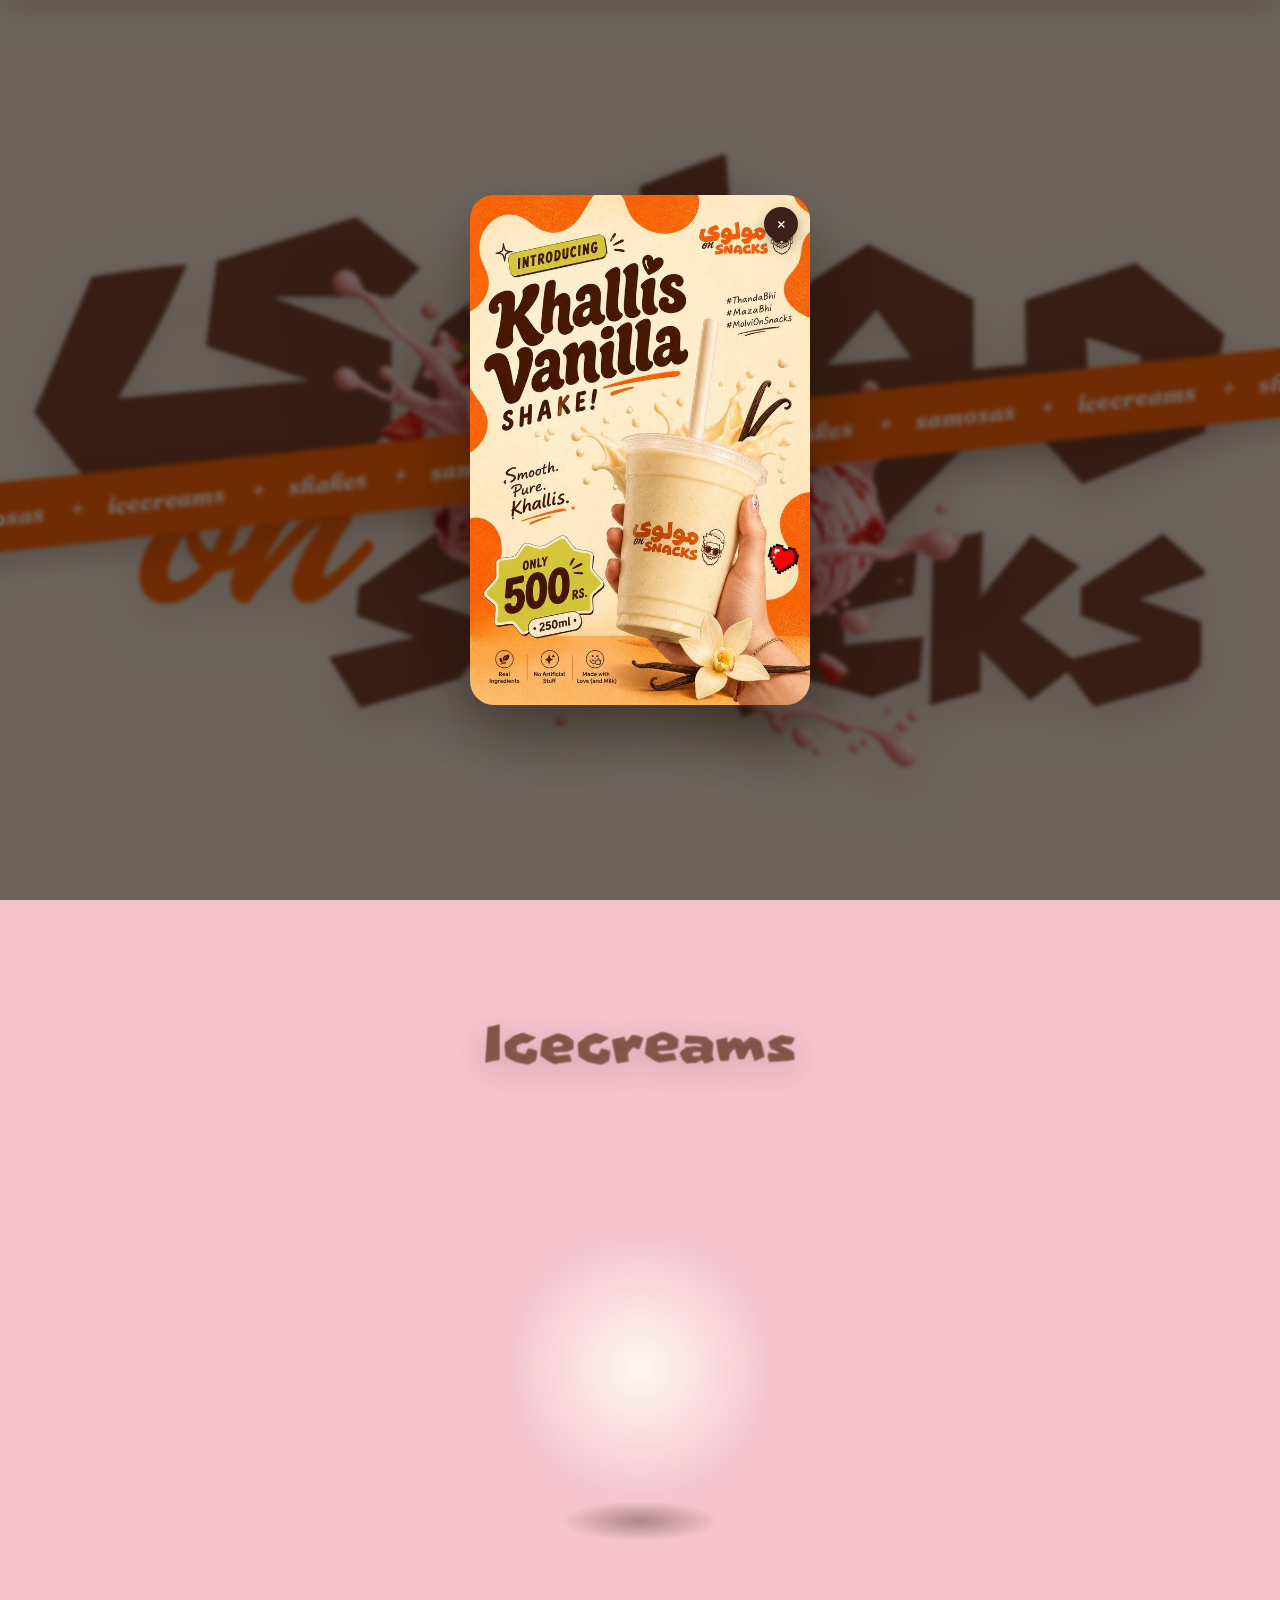
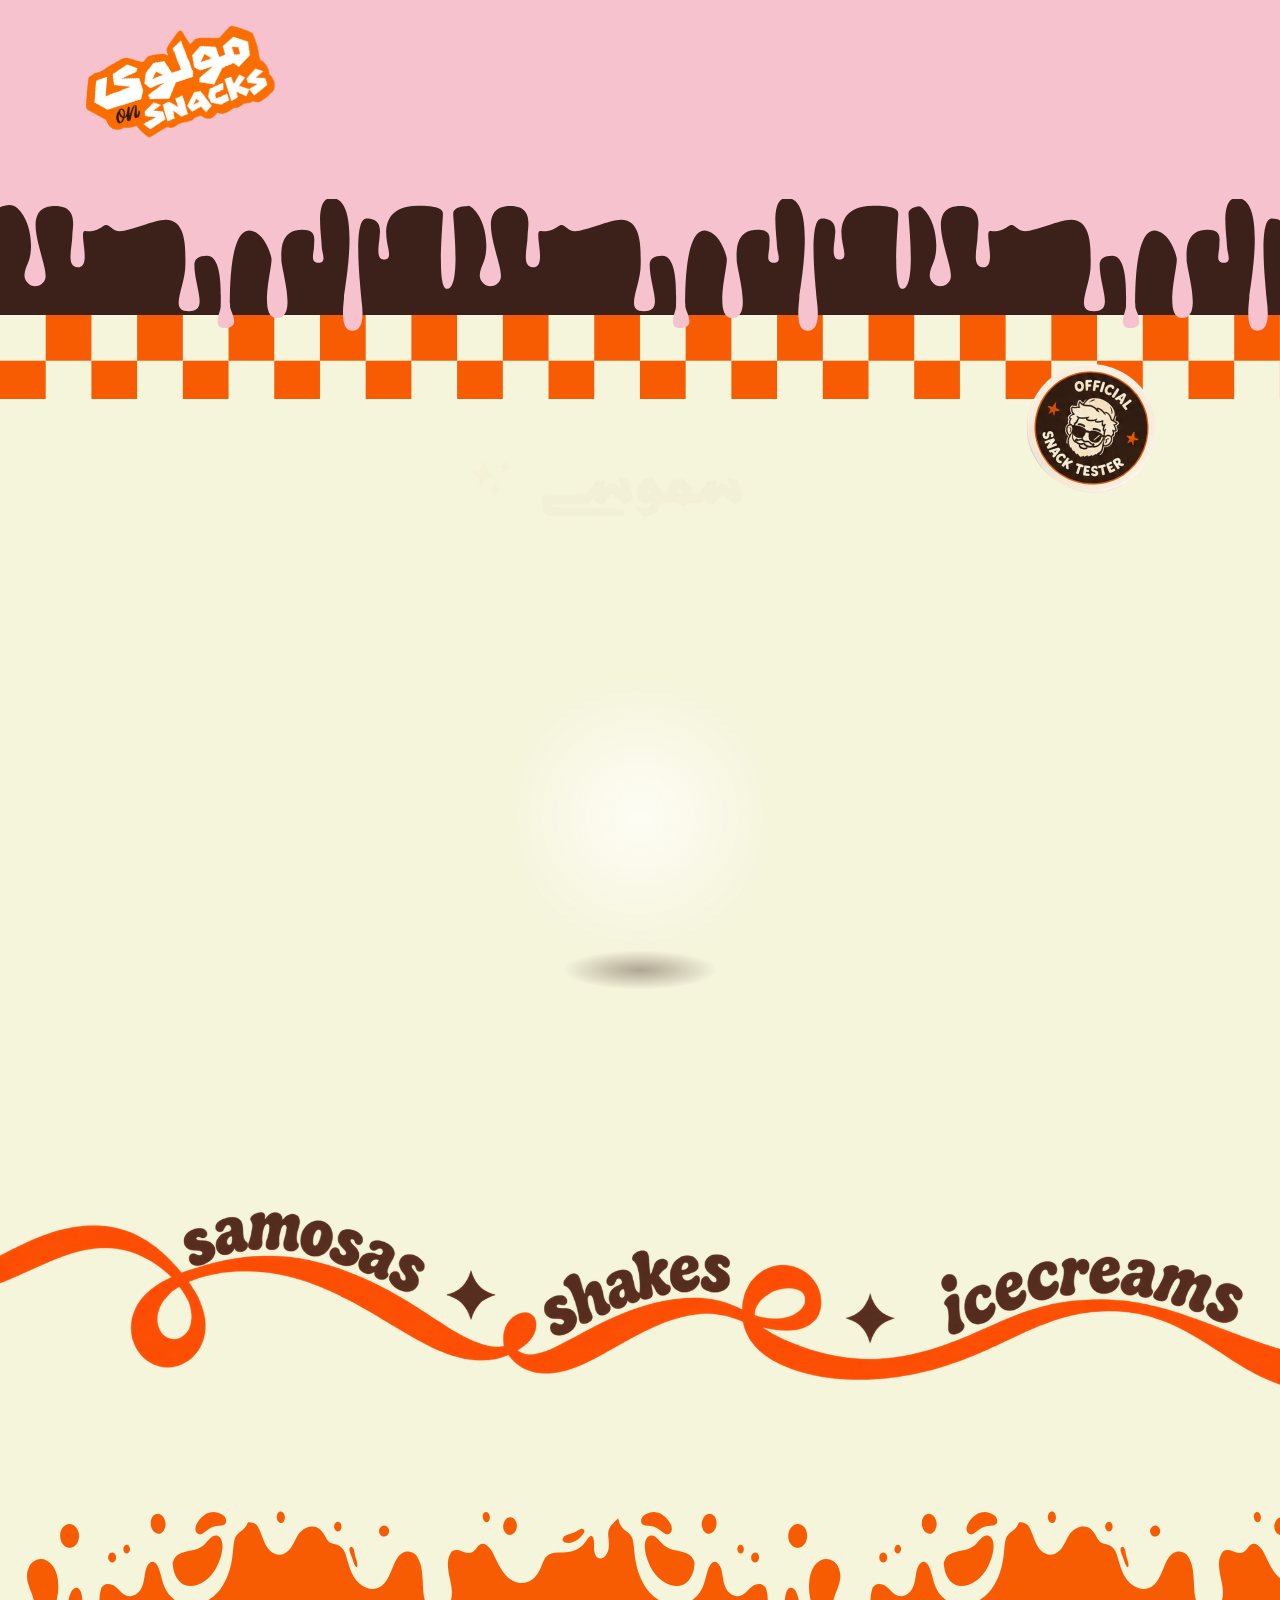
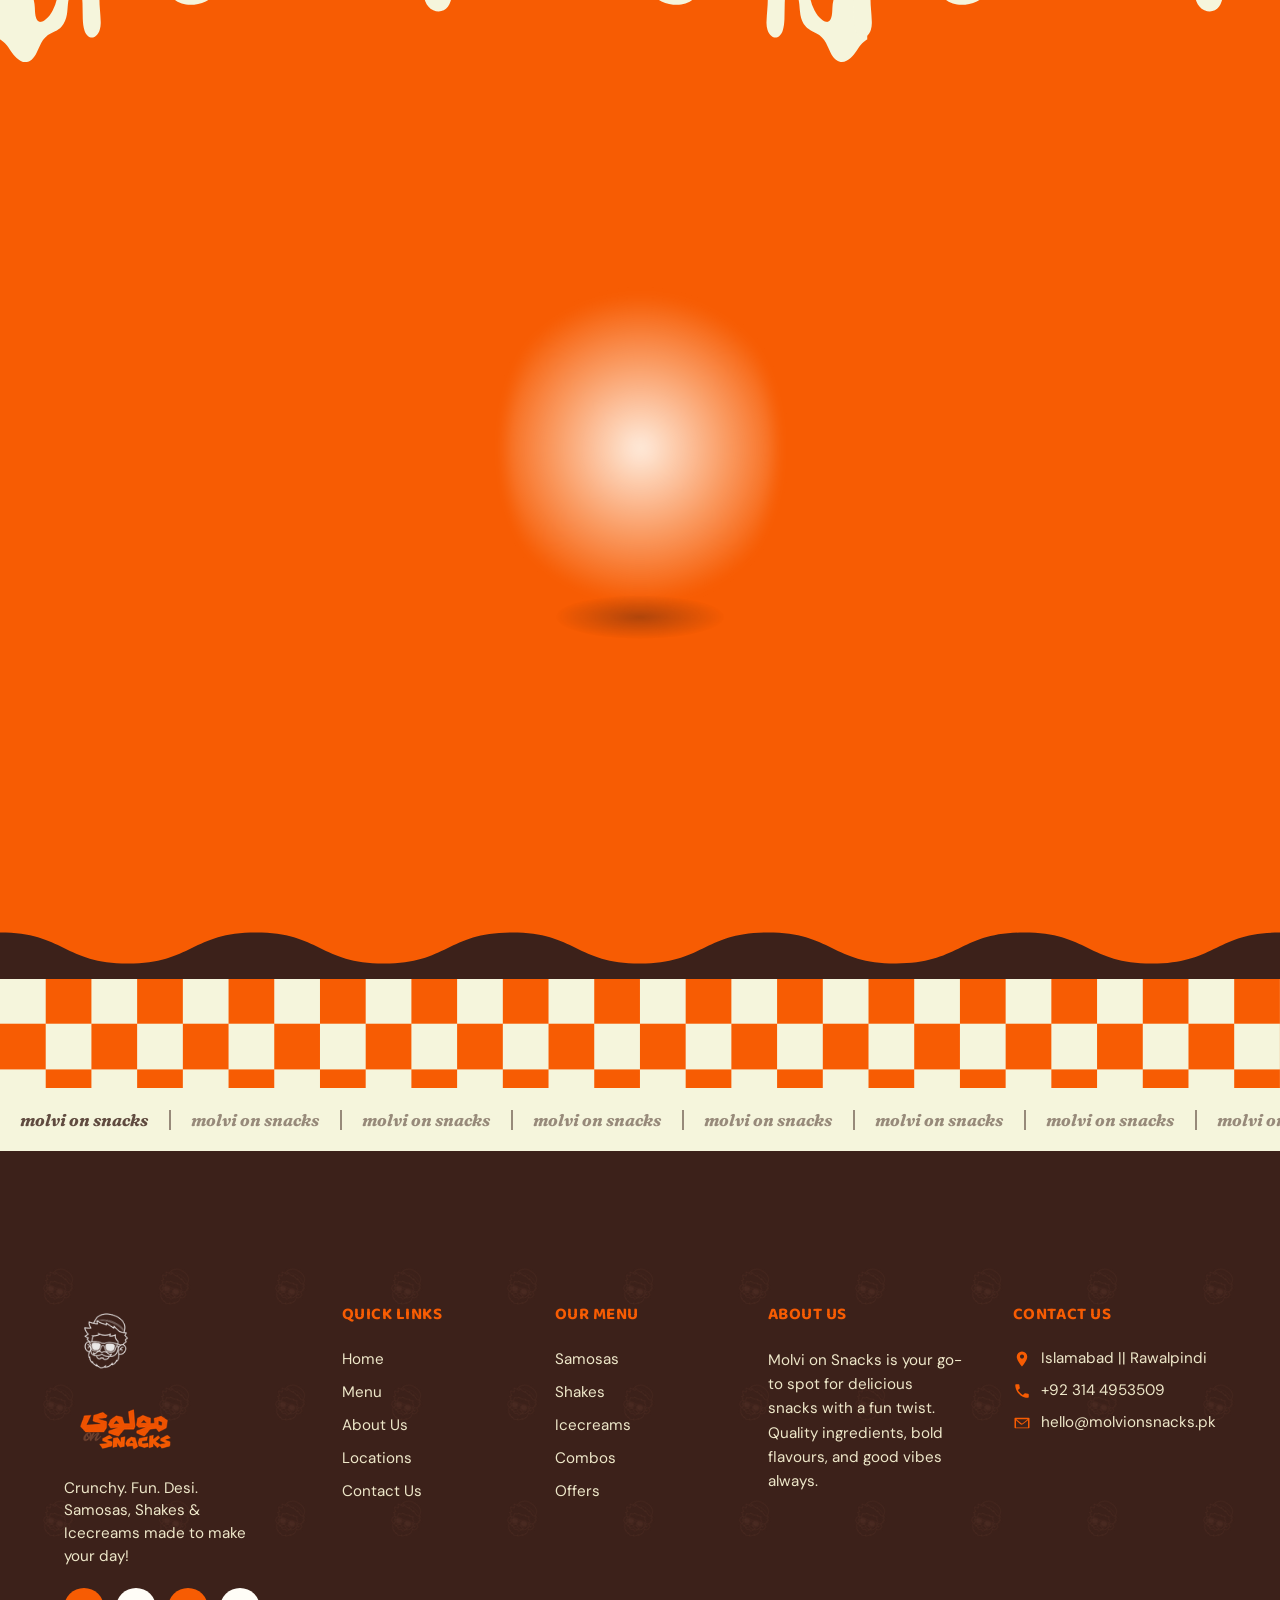
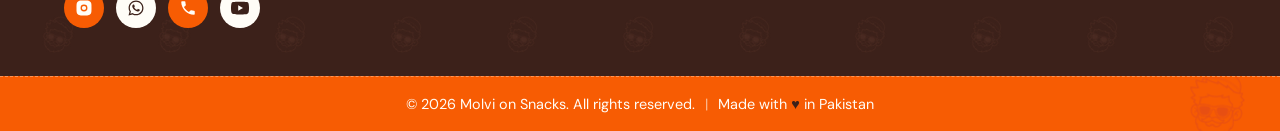
<file: index.html>
<!DOCTYPE html>
<html lang="en">
<head>
<meta charset="UTF-8">
<meta name="viewport" content="width=device-width, initial-scale=1.0">
<title>Molvi on Snacks</title>
<meta name="description" content="Molvi on Snacks — hand-scooped ice cream with a desi twist.">
<link rel="stylesheet" href="css/fonts.css">
<link rel="stylesheet" href="css/style.css">
</head>
<body>

<!-- ============ NAV ============ -->
<nav class="site-nav" id="site-nav">
  <a href="#intro" class="site-nav-logo">
    <img src="assets/images/navbar-logo.png" alt="Molvi on Snacks">
  </a>

  <div class="site-nav-order-toggle" role="group" aria-label="Order type">
    <button type="button" class="site-nav-toggle-btn is-active" data-order-type="delivery">Delivery</button>
  </div>

  <div class="site-nav-location" id="site-nav-location">
    <button type="button" class="site-nav-location-btn" id="site-nav-location-btn" aria-haspopup="true" aria-expanded="false">
      <svg viewBox="0 0 24 24" aria-hidden="true"><path d="M12 2a7 7 0 0 0-7 7c0 5.25 7 13 7 13s7-7.75 7-13a7 7 0 0 0-7-7zm0 9.5A2.5 2.5 0 1 1 12 6a2.5 2.5 0 0 1 0 5.5z"/></svg>
      <span id="site-nav-location-label">Select delivery area</span>
      <svg viewBox="0 0 24 24" aria-hidden="true"><path d="M7 10l5 5 5-5z"/></svg>
    </button>

    <div class="site-nav-location-panel" id="site-nav-location-panel" hidden>
      <button type="button" class="site-nav-location-close" id="site-nav-location-close" aria-label="Close">&times;</button>

      <div class="site-nav-location-guest" id="site-nav-location-guest">
        <div class="site-nav-location-search">
          <input type="text" id="site-nav-location-search" placeholder="Search Islamabad area..." autocomplete="off" name="molvi-area-query">
        </div>
        <div class="site-nav-location-map" id="site-nav-location-map" aria-hidden="true">
          <div class="site-nav-location-map-grid"></div>
          <div class="site-nav-location-pin" id="site-nav-location-pin" hidden>📍</div>
        </div>
        <ul class="site-nav-location-list" id="site-nav-location-list"></ul>
      </div>

      <div class="site-nav-address-panel" id="site-nav-address-panel" hidden>
        <ul class="site-nav-address-list" id="site-nav-address-list"></ul>
        <div class="site-nav-address-form" id="site-nav-address-form-wrap" hidden>
          <div class="checkout-field">
            <label for="address-form-label">Label</label>
            <input type="text" id="address-form-label" placeholder="Home, Work...">
          </div>
          <div class="checkout-field">
            <label for="address-form-line">Address</label>
            <textarea id="address-form-line" placeholder="House #, street, area"></textarea>
          </div>
          <div class="checkout-field">
            <label for="address-form-city">City</label>
            <input type="text" id="address-form-city" placeholder="Islamabad" value="Islamabad">
          </div>
          <div class="site-nav-address-form-actions">
            <button type="button" class="site-nav-address-cancel" id="address-form-cancel">Cancel</button>
            <button type="button" class="site-nav-address-save" id="address-form-save">Save Address</button>
          </div>
        </div>
        <button type="button" class="site-nav-address-add-btn" id="site-nav-address-add-btn">+ Add new address</button>
      </div>
    </div>
  </div>

  <ul class="site-nav-links">
    <li><a href="#next-page">icecreams</a></li>
    <li><a href="#samosas">samosas</a></li>
    <li><a href="#shakes">shakes</a></li>
  </ul>
  <a href="cart.html" class="site-nav-cart" aria-label="View cart">
    <svg class="site-nav-cart-icon" viewBox="0 0 24 24" aria-hidden="true"><path d="M7 4h-2l-.94 2h-1.06a1 1 0 0 0 0 2h.72l2.3 8.06a2 2 0 0 0 1.92 1.44h7.06a2 2 0 0 0 1.94-1.51l1.5-6a1 1 0 0 0-.97-1.24h-11.4l-.35-1.25a1 1 0 0 0-.02-.06zm2 15a1.5 1.5 0 1 0 0 3 1.5 1.5 0 0 0 0-3zm8 0a1.5 1.5 0 1 0 0 3 1.5 1.5 0 0 0 0-3z"/></svg>
    <span class="cart-badge" id="cart-badge" hidden>0</span>
  </a>
  <div class="site-nav-account" id="site-nav-account">
    <button type="button" class="site-nav-account-btn" id="site-nav-account-btn" aria-haspopup="true" aria-expanded="false">
      <img class="site-nav-mascot" src="assets/images/navbar-mascot.png" alt="Account">
    </button>
    <div class="site-nav-account-menu" id="site-nav-account-menu" hidden>
      <button type="button" class="site-nav-account-menu-item" data-account-action="orders">My Orders</button>
      <button type="button" class="site-nav-account-menu-item" data-account-action="addresses">My Addresses</button>
      <button type="button" class="site-nav-account-menu-item" data-account-action="profile">My Profile</button>
      <button type="button" class="site-nav-account-menu-item site-nav-account-menu-item--logout" data-account-action="logout">Log out</button>
    </div>
  </div>
</nav>

<!-- ============ ACCOUNT: LOGIN / SIGN UP ============ -->
<div class="menu-modal account-modal" id="login-modal" data-theme="account" aria-hidden="true">
  <div class="menu-modal-overlay" data-modal-close></div>
  <div class="menu-modal-panel account-modal-panel">
    <button type="button" class="menu-modal-close" data-modal-close aria-label="Close">&times;</button>
    <div class="menu-modal-drip"></div>
    <div class="menu-modal-body account-modal-body">
      <img class="account-modal-mascot" src="assets/images/navbar-mascot.png" alt="">
      <h2 class="account-modal-title">Welcome to Molvi on Snacks</h2>
      <p class="account-modal-subtitle">Sign in to save addresses, track orders &amp; earn your rank</p>
      <form class="checkout-form account-modal-form" id="login-form" novalidate>
        <div class="checkout-field">
          <label for="login-name">Full Name</label>
          <input type="text" id="login-name" required placeholder="Your name">
        </div>
        <div class="checkout-field">
          <label for="login-email">Email</label>
          <input type="email" id="login-email" required placeholder="you@email.com">
        </div>
        <div class="checkout-field">
          <label for="login-phone">Phone Number</label>
          <input type="tel" id="login-phone" required placeholder="03xx xxxxxxx">
        </div>
        <button type="submit" class="menu-modal-add account-modal-submit"><span class="menu-modal-add-label">Continue</span></button>
      </form>
    </div>
  </div>
</div>

<!-- ============ ACCOUNT: MY PROFILE ============ -->
<div class="menu-modal account-modal" id="account-profile-modal" data-theme="account" aria-hidden="true">
  <div class="menu-modal-overlay" data-modal-close></div>
  <div class="menu-modal-panel account-modal-panel">
    <button type="button" class="menu-modal-close" data-modal-close aria-label="Close">&times;</button>
    <div class="menu-modal-drip"></div>
    <div class="menu-modal-body account-modal-body">
      <h2 class="account-modal-title">My Profile</h2>

      <div class="account-profile-view" id="profile-view">
        <div class="account-profile-rank">
          <span class="account-profile-rank-label" id="profile-rank">New Snacker</span>
        </div>
        <dl class="account-profile-fields">
          <div><dt>Name</dt><dd id="profile-name">—</dd></div>
          <div><dt>Email</dt><dd id="profile-email">—</dd></div>
          <div><dt>Contact</dt><dd id="profile-phone">—</dd></div>
          <div><dt>Default Address</dt><dd id="profile-address">—</dd></div>
        </dl>
        <button type="button" class="account-profile-edit-btn" id="profile-edit-btn">Edit Profile</button>
        <button type="button" class="account-profile-logout" data-account-action="logout">Log out</button>
      </div>

      <form class="checkout-form account-modal-form" id="profile-edit-form" hidden novalidate>
        <div class="checkout-field">
          <label for="profile-edit-name">Full Name</label>
          <input type="text" id="profile-edit-name" required>
        </div>
        <div class="checkout-field">
          <label for="profile-edit-email">Email</label>
          <input type="email" id="profile-edit-email" required>
        </div>
        <div class="checkout-field">
          <label for="profile-edit-phone">Phone Number</label>
          <input type="tel" id="profile-edit-phone" required>
        </div>
        <div class="account-modal-form-actions">
          <button type="button" class="site-nav-address-cancel" id="profile-edit-cancel">Cancel</button>
          <button type="submit" class="menu-modal-add"><span class="menu-modal-add-label">Save Changes</span></button>
        </div>
      </form>
    </div>
  </div>
</div>

<!-- ============ ACCOUNT: MY ORDERS ============ -->
<div class="menu-modal account-modal" id="account-orders-modal" data-theme="account" aria-hidden="true">
  <div class="menu-modal-overlay" data-modal-close></div>
  <div class="menu-modal-panel account-modal-panel">
    <button type="button" class="menu-modal-close" data-modal-close aria-label="Close">&times;</button>
    <div class="menu-modal-drip"></div>
    <div class="menu-modal-body account-modal-body">
      <h2 class="account-modal-title">My Orders</h2>
      <ul class="account-orders-list" id="account-orders-list"></ul>
      <p class="account-orders-empty" id="account-orders-empty" hidden>No orders yet — your snack history starts with your first order!</p>
    </div>
  </div>
</div>

<a href="cart.html" class="view-cart-fab" id="view-cart-fab" aria-label="View cart">
  <svg viewBox="0 0 24 24" aria-hidden="true"><path d="M7 4h-2l-.94 2h-1.06a1 1 0 0 0 0 2h.72l2.3 8.06a2 2 0 0 0 1.92 1.44h7.06a2 2 0 0 0 1.94-1.51l1.5-6a1 1 0 0 0-.97-1.24h-11.4l-.35-1.25a1 1 0 0 0-.02-.06zm2 15a1.5 1.5 0 1 0 0 3 1.5 1.5 0 0 0 0-3zm8 0a1.5 1.5 0 1 0 0 3 1.5 1.5 0 0 0 0-3z"/></svg>
  <span>View Cart</span>
  <span class="view-cart-fab-count">0</span>
</a>

<!-- ============ INTRO ============ -->
<section class="intro" id="intro">
  <h1 class="visually-hidden">Molvi on Snacks</h1>
  <div class="intro-ribbon" aria-hidden="true">
    <div class="intro-ribbon-track">
      <span>icecreams</span><span class="intro-ribbon-dot">&#10022;</span>
      <span>shakes</span><span class="intro-ribbon-dot">&#10022;</span>
      <span>samosas</span><span class="intro-ribbon-dot">&#10022;</span>
      <span>icecreams</span><span class="intro-ribbon-dot">&#10022;</span>
      <span>shakes</span><span class="intro-ribbon-dot">&#10022;</span>
      <span>samosas</span><span class="intro-ribbon-dot">&#10022;</span>
      <span>icecreams</span><span class="intro-ribbon-dot">&#10022;</span>
      <span>shakes</span><span class="intro-ribbon-dot">&#10022;</span>
      <span>samosas</span><span class="intro-ribbon-dot">&#10022;</span>
      <span>icecreams</span><span class="intro-ribbon-dot">&#10022;</span>
      <span>shakes</span><span class="intro-ribbon-dot">&#10022;</span>
      <span>samosas</span><span class="intro-ribbon-dot">&#10022;</span>
      <!-- second half, identical, so the -50% loop is seamless -->
      <span>icecreams</span><span class="intro-ribbon-dot">&#10022;</span>
      <span>shakes</span><span class="intro-ribbon-dot">&#10022;</span>
      <span>samosas</span><span class="intro-ribbon-dot">&#10022;</span>
      <span>icecreams</span><span class="intro-ribbon-dot">&#10022;</span>
      <span>shakes</span><span class="intro-ribbon-dot">&#10022;</span>
      <span>samosas</span><span class="intro-ribbon-dot">&#10022;</span>
      <span>icecreams</span><span class="intro-ribbon-dot">&#10022;</span>
      <span>shakes</span><span class="intro-ribbon-dot">&#10022;</span>
      <span>samosas</span><span class="intro-ribbon-dot">&#10022;</span>
      <span>icecreams</span><span class="intro-ribbon-dot">&#10022;</span>
      <span>shakes</span><span class="intro-ribbon-dot">&#10022;</span>
      <span>samosas</span><span class="intro-ribbon-dot">&#10022;</span>
    </div>
  </div>

  <img class="intro-logo" src="assets/images/intro-logo-brown.png" alt="Molvi on Snacks">

  <figure class="intro-icecream" aria-hidden="true">
    <img src="assets/images/intro-strawberry-splash.png" alt="">
  </figure>
</section>

<!-- ============ ICECREAM PROMO POP-UP (first visit only) ============ -->
<div class="promo-popup" id="promo-popup" aria-hidden="true">
  <div class="promo-popup-overlay" data-promo-close></div>
  <div class="promo-popup-panel">
    <button type="button" class="promo-popup-close" data-promo-close aria-label="Close">&times;</button>
    <img class="promo-popup-img" src="assets/images/promo-vanilla-portrait.jpg" alt="Introducing Khallis Vanilla Shake — only Rs. 500 for 250ml">
  </div>
</div>

<section class="next-page" id="next-page">
  <img class="cups-heading" src="assets/images/heading-icecreams.png" alt="Icecreams">
  <div class="cups-carousel" id="cups-carousel">
    <figure class="cup-card" data-flavor="choco-bliss" tabindex="0" role="button" aria-pressed="false">
      <figcaption class="cup-card-label">Choco Bliss</figcaption>
      <img class="cup-card-img" src="assets/images/cup-strawberry-card.png" alt="Choco Bliss ice cream cup">
    </figure>
    <figure class="cup-card" data-flavor="orea" tabindex="0" role="button" aria-pressed="false">
      <figcaption class="cup-card-label">Orea Barkat</figcaption>
      <img class="cup-card-img" src="assets/images/cup-orea-card.png" alt="Orea Barkat ice cream cup">
    </figure>
    <figure class="cup-card" data-flavor="strawberry" tabindex="0" role="button" aria-pressed="false">
      <figcaption class="cup-card-label">Ishq e Strawberry</figcaption>
      <img class="cup-card-img" src="assets/images/cup-strawberry-card.png" alt="Ishq e Strawberry ice cream cup">
    </figure>
    <figure class="cup-card" data-flavor="pista" tabindex="0" role="button" aria-pressed="false">
      <figcaption class="cup-card-label">Shifa e Pista</figcaption>
      <img class="cup-card-img" src="assets/images/cup-pista-card.png" alt="Shifa e Pista ice cream cup">
    </figure>
    <figure class="cup-card" data-flavor="mango-masti" tabindex="0" role="button" aria-pressed="false">
      <figcaption class="cup-card-label">Mango Masti</figcaption>
      <img class="cup-card-img" src="assets/images/cup-orea-card.png" alt="Mango Masti ice cream cup">
    </figure>
    <figure class="cup-card" data-flavor="lotus" tabindex="0" role="button" aria-pressed="false">
      <figcaption class="cup-card-label">Lotus</figcaption>
      <img class="cup-card-img" src="assets/images/cup-pista-card.png" alt="Lotus ice cream cup">
    </figure>
  </div>
  <button type="button" class="cups-cta">scoop now</button>
  <img class="samosa-logo-sticker" src="assets/images/sticker-logo.png" alt="Molvi on Snacks">
</section>

<div class="cups-footer" aria-hidden="true">
  <svg class="cups-drip" viewBox="0 0 1080 149.999998" preserveAspectRatio="none"><g class="cups-drip-shape"><defs><clipPath id="c7b624427e"><path d="M 0 0 L 395.25 0 L 395.25 150 L 0 150 Z M 0 0 " clip-rule="nonzero"/></clipPath><clipPath id="f5d9ac2e04"><path d="M 380 0 L 779.410156 0 L 779.410156 150 L 380 150 Z M 380 0 " clip-rule="nonzero"/></clipPath></defs><g clip-path="url(#c7b624427e)"><path d="M 395.496094 15.953125 L 395.496094 0.242188 C 395.496094 0.242188 -3.023438 0.242188 -3.023438 0.242188 C -3.023438 5.75 -4.5 13.941406 -2.285156 18.707031 C 3.355469 15.617188 9.597656 12.597656 14.769531 18.4375 C 25.84375 30.992188 28.464844 59.390625 24.300781 74.832031 C 22.824219 80.269531 20.339844 85.574219 20.675781 91.214844 C 21.011719 96.851562 25.511719 102.828125 31.015625 101.886719 C 34.574219 101.285156 37.191406 97.925781 38.132812 94.367188 C 42.160156 79.0625 12.6875 15.953125 46.523438 15.953125 C 66.53125 15.953125 61.023438 39.316406 61.023438 47.574219 C 61.023438 59.859375 55.453125 81.679688 65.523438 81.679688 C 75.457031 81.679688 70.019531 58.785156 70.019531 47.574219 C 70.019531 36.898438 74.25 49.453125 86.871094 37.773438 C 92.308594 32.738281 93.316406 43.078125 101.105469 43.078125 C 110.035156 43.078125 130.039062 30.859375 139.773438 30.859375 C 157.566406 30.859375 156.425781 62.277344 156.425781 78.996094 C 156.425781 103.164062 141.921875 128.875 159.3125 128.875 C 176.632812 128.875 164.011719 103.164062 164.011719 78.996094 C 164.011719 72.347656 167.90625 69.261719 174.550781 69.261719 C 187.910156 69.261719 186.234375 110.078125 186.234375 123.773438 C 186.234375 129.683594 178.378906 146.867188 189.792969 146.867188 C 204.160156 146.867188 194.089844 128.472656 194.089844 123.773438 C 194.089844 106.050781 193.550781 23.339844 217.988281 46.230469 C 224.636719 52.476562 229.132812 69.058594 229.132812 73.421875 C 229.132812 85.238281 217.988281 136.195312 233.5625 136.195312 C 251.355469 136.195312 237.390625 85.238281 237.390625 73.421875 C 237.390625 63.820312 236.316406 41.53125 254.980469 41.53125 C 267.535156 41.53125 264.984375 51.46875 264.984375 59.257812 C 264.984375 66.304688 261.222656 76.847656 268.742188 76.847656 C 276.261719 76.847656 271.429688 66.371094 271.429688 59.257812 C 271.429688 47.304688 265.117188 7.5625 279.753906 7.5625 C 305.871094 7.5625 290.292969 107.324219 290.292969 113.167969 C 290.292969 119.410156 285.863281 149.757812 296.941406 149.757812 C 310.300781 149.757812 304.726562 118.402344 304.726562 113.167969 C 304.726562 108.265625 296.941406 29.515625 309.160156 29.515625 C 323.59375 29.515625 320.304688 46.230469 320.304688 48.3125 C 320.304688 54.558594 316.410156 73.421875 323.660156 73.421875 C 332.589844 73.421875 325.875 59.792969 325.875 45.15625 C 325.875 39.25 325.875 15.886719 352.597656 15.886719 C 368.171875 15.886719 373.742188 19.042969 373.742188 24.011719 C 373.742188 33.679688 368.171875 104.84375 377.101562 104.84375 C 389.320312 104.84375 382.40625 32.671875 382.40625 24.011719 C 382.335938 19.242188 386.902344 16.089844 395.496094 15.953125 Z M 395.496094 15.953125 " fill-opacity="1" fill-rule="nonzero"/></g><g clip-path="url(#f5d9ac2e04)"><path d="M 779.65625 15.953125 L 779.65625 0.242188 C 779.65625 0.242188 381.136719 0.242188 381.136719 0.242188 C 381.136719 5.75 379.660156 13.941406 381.875 18.707031 C 387.515625 15.617188 393.757812 12.597656 398.925781 18.4375 C 410.003906 30.992188 412.625 59.390625 408.460938 74.832031 C 406.984375 80.269531 404.5 85.574219 404.835938 91.214844 C 405.171875 96.851562 409.667969 102.828125 415.175781 101.886719 C 418.734375 101.285156 421.351562 97.925781 422.289062 94.367188 C 426.320312 79.0625 396.847656 15.953125 430.683594 15.953125 C 450.6875 15.953125 445.183594 39.316406 445.183594 47.574219 C 445.183594 59.859375 439.613281 81.679688 449.683594 81.679688 C 459.617188 81.679688 454.179688 58.785156 454.179688 47.574219 C 454.179688 36.898438 458.410156 49.453125 471.03125 37.773438 C 476.46875 32.738281 477.476562 43.078125 485.265625 43.078125 C 494.195312 43.078125 514.199219 30.859375 523.933594 30.859375 C 541.726562 30.859375 540.585938 62.277344 540.585938 78.996094 C 540.585938 103.164062 526.082031 128.875 543.472656 128.875 C 560.792969 128.875 548.171875 103.164062 548.171875 78.996094 C 548.171875 72.347656 552.066406 69.261719 558.710938 69.261719 C 572.070312 69.261719 570.394531 110.078125 570.394531 123.773438 C 570.394531 129.683594 562.539062 146.867188 573.949219 146.867188 C 588.316406 146.867188 578.246094 128.472656 578.246094 123.773438 C 578.246094 106.050781 577.710938 23.339844 602.148438 46.230469 C 608.792969 52.476562 613.292969 69.058594 613.292969 73.421875 C 613.292969 85.238281 602.148438 136.195312 617.722656 136.195312 C 635.515625 136.195312 621.550781 85.238281 621.550781 73.421875 C 621.550781 63.820312 620.476562 41.53125 639.140625 41.53125 C 651.695312 41.53125 649.144531 51.46875 649.144531 59.257812 C 649.144531 66.304688 645.382812 76.847656 652.902344 76.847656 C 660.421875 76.847656 655.589844 66.371094 655.589844 59.257812 C 655.589844 47.304688 649.277344 7.5625 663.914062 7.5625 C 690.027344 7.5625 674.453125 107.324219 674.453125 113.167969 C 674.453125 119.410156 670.023438 149.757812 681.101562 149.757812 C 694.460938 149.757812 688.886719 118.402344 688.886719 113.167969 C 688.886719 108.265625 681.101562 29.515625 693.320312 29.515625 C 707.753906 29.515625 704.464844 46.230469 704.464844 48.3125 C 704.464844 54.558594 700.570312 73.421875 707.820312 73.421875 C 716.75 73.421875 710.035156 59.792969 710.035156 45.15625 C 710.035156 39.25 710.035156 15.886719 736.753906 15.886719 C 752.332031 15.886719 757.902344 19.042969 757.902344 24.011719 C 757.902344 33.679688 752.332031 104.84375 761.261719 104.84375 C 773.480469 104.84375 766.5625 32.671875 766.5625 24.011719 C 766.496094 19.242188 771.0625 16.089844 779.65625 15.953125 Z M 779.65625 15.953125 " fill-opacity="1" fill-rule="nonzero"/></g><path d="M 1159.316406 15.953125 L 1159.316406 0.242188 C 1159.316406 0.242188 760.796875 0.242188 760.796875 0.242188 C 760.796875 5.75 759.320312 13.941406 761.535156 18.707031 C 767.175781 15.617188 773.417969 12.597656 778.585938 18.4375 C 789.664062 30.992188 792.28125 59.390625 788.121094 74.832031 C 786.644531 80.269531 784.160156 85.574219 784.496094 91.214844 C 784.832031 96.851562 789.328125 102.828125 794.835938 101.886719 C 798.390625 101.285156 801.011719 97.925781 801.949219 94.367188 C 805.980469 79.0625 776.507812 15.953125 810.34375 15.953125 C 830.347656 15.953125 824.84375 39.316406 824.84375 47.574219 C 824.84375 59.859375 819.273438 81.679688 829.34375 81.679688 C 839.277344 81.679688 833.839844 58.785156 833.839844 47.574219 C 833.839844 36.898438 838.070312 49.453125 850.691406 37.773438 C 856.128906 32.738281 857.136719 43.078125 864.925781 43.078125 C 873.851562 43.078125 893.859375 30.859375 903.59375 30.859375 C 921.386719 30.859375 920.242188 62.277344 920.242188 78.996094 C 920.242188 103.164062 905.742188 128.875 923.132812 128.875 C 940.453125 128.875 927.832031 103.164062 927.832031 78.996094 C 927.832031 72.347656 931.722656 69.261719 938.371094 69.261719 C 951.730469 69.261719 950.050781 110.078125 950.050781 123.773438 C 950.050781 129.683594 942.199219 146.867188 953.609375 146.867188 C 967.976562 146.867188 957.90625 128.472656 957.90625 123.773438 C 957.90625 106.050781 957.371094 23.339844 981.808594 46.230469 C 988.453125 52.476562 992.953125 69.058594 992.953125 73.421875 C 992.953125 85.238281 981.808594 136.195312 997.382812 136.195312 C 1015.175781 136.195312 1001.210938 85.238281 1001.210938 73.421875 C 1001.210938 63.820312 1000.136719 41.53125 1018.800781 41.53125 C 1031.355469 41.53125 1028.804688 51.46875 1028.804688 59.257812 C 1028.804688 66.304688 1025.042969 76.847656 1032.5625 76.847656 C 1040.082031 76.847656 1035.246094 66.371094 1035.246094 59.257812 C 1035.246094 47.304688 1028.9375 7.5625 1043.574219 7.5625 C 1069.6875 7.5625 1054.113281 107.324219 1054.113281 113.167969 C 1054.113281 119.410156 1049.683594 149.757812 1060.757812 149.757812 C 1074.121094 149.757812 1068.546875 118.402344 1068.546875 113.167969 C 1068.546875 108.265625 1060.757812 29.515625 1072.976562 29.515625 C 1087.414062 29.515625 1084.121094 46.230469 1084.121094 48.3125 C 1084.121094 54.558594 1080.230469 73.421875 1087.480469 73.421875 C 1096.410156 73.421875 1089.695312 59.792969 1089.695312 45.15625 C 1089.695312 39.25 1089.695312 15.886719 1116.414062 15.886719 C 1131.992188 15.886719 1137.5625 19.042969 1137.5625 24.011719 C 1137.5625 33.679688 1131.992188 104.84375 1140.921875 104.84375 C 1153.140625 104.84375 1146.222656 32.671875 1146.222656 24.011719 C 1146.15625 19.242188 1150.722656 16.089844 1159.316406 15.953125 Z M 1159.316406 15.953125 " fill-opacity="1" fill-rule="nonzero"/></g></svg>
  <div class="cups-footer-checker"></div>
</div>

<!-- ============ SAMOSAS ============ -->
<section class="samosa-page" id="samosas">
  <img class="samosa-badge" src="assets/images/badge-snack-tester.png" alt="Official snack tester">

  <div class="samosa-heading">
    <img class="samosa-spark" src="assets/images/sparkle.png" alt="">
    <img class="samosa-wordmark" src="assets/images/heading-samosa.png" alt="Samosas">
  </div>

  <div class="samosa-carousel" id="samosa-carousel">
    <figure class="samosa-card" data-flavor="cheesy-tikka" tabindex="0" role="button" aria-pressed="false">
      <figcaption class="samosa-card-label">Cheesy Tikka Samosa</figcaption>
      <img class="samosa-card-img" src="assets/images/samosa-cheesy-tikka.png" alt="Cheesy Tikka Samosa">
    </figure>
    <figure class="samosa-card" data-flavor="malai-boti" tabindex="0" role="button" aria-pressed="false">
      <figcaption class="samosa-card-label">Malai Boti Samosa</figcaption>
      <img class="samosa-card-img" src="assets/images/samosa-malai-boti.png" alt="Malai Boti Samosa">
    </figure>
    <figure class="samosa-card" data-flavor="pizza" tabindex="0" role="button" aria-pressed="false">
      <figcaption class="samosa-card-label">Pizza Samosa</figcaption>
      <img class="samosa-card-img" src="assets/images/samosa-pizza.png" alt="Pizza Samosa">
    </figure>
    <figure class="samosa-card" data-flavor="peri-peri" tabindex="0" role="button" aria-pressed="false">
      <figcaption class="samosa-card-label">Peri Peri Samosa</figcaption>
      <img class="samosa-card-img" src="assets/images/samosa-peri-peri.png" alt="Peri Peri Samosa">
    </figure>
    <figure class="samosa-card" data-flavor="chilli-cheese" tabindex="0" role="button" aria-pressed="false">
      <figcaption class="samosa-card-label">Chilli Cheese Samosa</figcaption>
      <img class="samosa-card-img" src="assets/images/samosa-chilli-cheese.png" alt="Chilli Cheese Samosa">
    </figure>
  </div>

  <button type="button" class="samosa-cta">view all</button>
</section>

<div class="samosa-ribbon" aria-hidden="true">
  <img src="assets/images/strip-samosas-shakes-icecreams.png" alt="">
</div>

<div class="samosa-cheese-footer" aria-hidden="true">
  <svg class="samosa-cheese-drip" viewBox="0 0 1080 150" preserveAspectRatio="none"><g class="samosa-cheese-shape"><defs><clipPath id="5877ea94d9"><path d="M 709.863281 0 L 1080 0 L 1080 148 L 709.863281 148 Z M 709.863281 0 " clip-rule="nonzero"/></clipPath></defs><path d="M 6.726562 132.902344 C 8.226562 135.363281 9.605469 137.894531 11.242188 140.269531 C 12.902344 142.671875 14.949219 144.679688 17.492188 146.140625 C 19.027344 147.023438 20.664062 147.488281 22.472656 147.210938 C 24.148438 146.953125 25.488281 146.09375 26.691406 144.972656 C 28.675781 143.140625 29.9375 140.820312 31 138.382812 C 32.289062 135.417969 33.390625 132.371094 34.761719 129.433594 C 36.601562 125.484375 39.25 122.308594 43.144531 120.246094 C 44.257812 119.660156 45.351562 119.011719 46.449219 118.390625 C 48.492188 117.234375 50.355469 115.871094 51.839844 114.023438 C 54.472656 110.753906 55.710938 106.929688 56.402344 102.867188 C 56.96875 99.554688 56.976562 96.1875 57.324219 92.855469 C 57.664062 89.632812 58.144531 86.433594 59.246094 83.367188 C 59.878906 81.613281 60.664062 79.914062 62.074219 78.632812 C 63.839844 77.019531 65.792969 77.230469 67.097656 79.195312 C 67.789062 80.226562 68.183594 81.382812 68.492188 82.570312 C 69.3125 85.683594 69.46875 88.878906 69.601562 92.066406 C 69.808594 97 69.644531 101.941406 69.847656 106.875 C 69.996094 110.59375 70.296875 114.273438 71.339844 117.867188 C 71.875 119.71875 72.738281 121.382812 74.15625 122.722656 C 76.246094 124.699219 78.703125 124.699219 80.808594 122.746094 C 82.476562 121.1875 83.492188 119.257812 84.113281 117.09375 C 84.832031 114.605469 85.082031 112.042969 84.984375 109.480469 C 84.839844 105.535156 84.589844 101.597656 84.296875 97.664062 C 83.980469 93.449219 83.710938 89.238281 84.125 85.015625 C 84.34375 82.773438 84.765625 80.570312 85.382812 78.402344 C 86.105469 75.871094 89.195312 74.023438 91.226562 74.164062 C 93.558594 74.328125 95.582031 75.179688 97.375 76.628906 C 98.824219 77.800781 99.996094 79.253906 101.230469 80.636719 C 102.207031 81.730469 103.164062 82.835938 104.363281 83.695312 C 106.410156 85.160156 108.679688 85.816406 111.179688 85.289062 C 112.957031 84.914062 114.46875 84.003906 115.792969 82.757812 C 118.292969 80.410156 119.691406 77.4375 120.613281 74.199219 C 121.480469 71.152344 121.800781 68.011719 122.265625 64.890625 C 122.671875 62.1875 123.265625 59.539062 124.398438 57.035156 C 124.957031 55.792969 125.71875 54.691406 126.820312 53.871094 C 128.261719 52.808594 129.578125 52.902344 130.867188 54.128906 C 131.589844 54.8125 132.183594 55.59375 132.644531 56.484375 C 133.347656 57.859375 133.90625 59.289062 134.375 60.757812 C 135.441406 64.109375 136.152344 67.550781 136.976562 70.964844 C 137.984375 75.125 139.429688 79.132812 141.746094 82.761719 C 144.566406 87.183594 148.363281 90.457031 153.308594 92.332031 C 156.707031 93.621094 160.207031 93.816406 163.792969 93.433594 C 168.445312 92.929688 172.65625 91.339844 176.503906 88.679688 C 181.632812 85.136719 185.363281 80.398438 188.234375 74.945312 C 193.195312 65.542969 195.554688 55.417969 196.421875 44.894531 C 196.695312 41.546875 196.988281 38.210938 197.433594 34.886719 C 197.652344 33.242188 197.984375 31.617188 198.679688 30.09375 C 199.660156 27.957031 201.183594 26.265625 203.03125 24.863281 C 206.054688 22.578125 208.097656 19.695312 209.226562 16.238281 C 209.472656 16.238281 209.71875 16.238281 209.972656 16.242188 C 213.808594 16.265625 216.578125 17.929688 218.164062 21.464844 C 218.511719 22.242188 218.902344 23.007812 219.1875 23.804688 C 220.191406 26.636719 221.175781 29.472656 222.140625 32.3125 C 222.878906 34.484375 223.703125 36.613281 224.835938 38.609375 C 226.457031 41.457031 228.464844 43.96875 231.433594 45.523438 C 234.464844 47.113281 237.464844 46.984375 240.390625 45.214844 C 242.917969 43.6875 244.742188 41.511719 246.148438 38.949219 C 247.621094 36.273438 248.839844 33.472656 250.066406 30.6875 C 251.339844 27.792969 253.246094 25.378906 255.589844 23.316406 C 257.1875 21.910156 259.082031 20.957031 261.136719 20.394531 C 264.167969 19.570312 266.886719 20.183594 269.289062 22.246094 C 271.335938 24.007812 272.789062 26.195312 273.964844 28.589844 C 274.601562 29.871094 275.191406 31.183594 275.859375 32.453125 C 276.945312 34.5 278.652344 35.808594 280.890625 36.410156 C 281.707031 36.632812 282.546875 36.785156 283.378906 36.96875 C 284.667969 37.25 285.847656 37.753906 286.867188 38.617188 C 288.679688 40.15625 289.984375 42.058594 290.847656 44.277344 C 292.097656 47.503906 292.84375 50.882812 293.726562 54.214844 C 294.910156 58.683594 296.148438 63.140625 298.46875 67.1875 C 301.019531 71.636719 304.390625 75.3125 309.117188 77.507812 C 313.484375 79.535156 317.652344 79.085938 321.503906 76.136719 C 323.761719 74.414062 325.394531 72.195312 326.703125 69.699219 C 328.742188 65.835938 330.214844 61.75 331.65625 57.640625 C 332.441406 55.390625 333.269531 53.164062 334.433594 51.085938 C 335.691406 48.84375 337.082031 46.710938 339.230469 45.191406 C 341.164062 43.828125 343.277344 43.230469 345.59375 43.722656 C 348.191406 44.273438 350.324219 45.5625 351.710938 47.941406 C 353.089844 50.328125 354.101562 52.859375 354.804688 55.515625 C 356.0625 60.261719 356.3125 65.152344 356.617188 70.015625 C 356.875 74.089844 356.847656 78.175781 357.253906 82.238281 C 357.53125 85.003906 357.929688 87.753906 358.875 90.394531 C 360.144531 93.925781 362.15625 96.867188 365.589844 98.628906 C 370.125 100.949219 375.03125 99.683594 377.886719 95.464844 C 378.90625 93.96875 379.574219 92.304688 380.105469 90.582031 C 381.148438 87.1875 381.34375 83.710938 381.183594 80.195312 C 381.007812 76.238281 380.1875 72.375 379.441406 68.503906 C 378.460938 63.429688 377.667969 58.339844 377.988281 53.144531 C 378.160156 50.320312 379 47.675781 380.246094 45.175781 C 381.222656 43.210938 382.890625 42.222656 385.148438 42.238281 C 386.71875 42.25 388.140625 42.730469 389.554688 43.316406 C 390.796875 43.828125 392.019531 44.378906 393.320312 44.738281 C 396.332031 45.566406 398.816406 44.769531 400.710938 42.289062 C 401.445312 41.328125 402.085938 40.296875 402.742188 39.28125 C 403.261719 38.476562 403.894531 37.792969 404.6875 37.257812 C 406.457031 36.046875 408.679688 36.171875 410.273438 37.609375 C 412.730469 39.832031 414.714844 42.414062 416.085938 45.445312 C 416.695312 46.792969 417.257812 48.164062 417.824219 49.527344 C 419.660156 53.921875 421.585938 58.261719 424.152344 62.285156 C 426.402344 65.804688 429.082031 68.917969 432.757812 71.015625 C 436.878906 73.367188 441.164062 74.019531 445.621094 71.992188 C 448.164062 70.835938 450.222656 69.0625 451.941406 66.878906 C 454.222656 63.980469 455.632812 60.648438 456.855469 57.210938 C 457.59375 55.140625 458.320312 53.070312 459.242188 51.066406 C 460.476562 48.375 462.414062 46.445312 465.191406 45.359375 C 466.886719 44.695312 468.636719 44.425781 470.445312 44.417969 C 473.449219 44.40625 476.453125 44.390625 479.429688 43.945312 C 484 43.265625 487.996094 41.429688 491.261719 38.101562 C 492.878906 36.453125 494.074219 34.5 495.316406 32.585938 C 495.878906 31.71875 496.386719 30.8125 497.097656 30.058594 C 498.457031 28.621094 499.730469 28.855469 500.503906 30.679688 C 501.015625 31.902344 501.132812 33.199219 501.160156 34.5 C 501.191406 36.34375 501.160156 38.183594 501.171875 40.019531 C 501.175781 41.816406 501.332031 43.601562 501.78125 45.347656 C 502.085938 46.535156 502.5625 47.644531 503.367188 48.578125 C 504.828125 50.285156 506.898438 50.601562 508.800781 49.414062 C 509.609375 48.90625 510.269531 48.238281 510.832031 47.472656 C 512.664062 44.96875 513.507812 42.121094 513.660156 39.054688 C 513.828125 35.683594 513.570312 32.328125 513.21875 28.984375 C 512.832031 25.304688 513.585938 21.953125 515.84375 18.972656 C 517.097656 17.324219 518.488281 15.808594 519.890625 14.289062 C 520.453125 13.6875 521.011719 13.085938 521.574219 12.476562 C 521.6875 12.964844 521.792969 13.457031 521.894531 13.949219 C 522.800781 18.433594 525.03125 22.070312 528.691406 24.84375 C 530.539062 26.238281 532.0625 27.933594 533.042969 30.070312 C 533.742188 31.59375 534.074219 33.222656 534.292969 34.863281 C 534.738281 38.1875 535.027344 41.527344 535.304688 44.871094 C 536.171875 55.398438 538.53125 65.523438 543.492188 74.921875 C 546.367188 80.371094 550.089844 85.113281 555.222656 88.660156 C 559.066406 91.320312 563.28125 92.910156 567.933594 93.410156 C 571.515625 93.796875 575.015625 93.597656 578.414062 92.308594 C 583.359375 90.4375 587.15625 87.160156 589.976562 82.742188 C 592.296875 79.113281 593.738281 75.101562 594.746094 70.941406 C 595.570312 67.527344 596.28125 64.085938 597.347656 60.738281 C 597.8125 59.265625 598.375 57.835938 599.082031 56.460938 C 599.535156 55.574219 600.132812 54.796875 600.855469 54.109375 C 602.140625 52.882812 603.464844 52.785156 604.902344 53.851562 C 606.003906 54.667969 606.765625 55.773438 607.328125 57.011719 C 608.460938 59.519531 609.054688 62.167969 609.457031 64.867188 C 609.921875 67.988281 610.25 71.128906 611.109375 74.179688 C 612.03125 77.417969 613.433594 80.386719 615.929688 82.734375 C 617.253906 83.976562 618.773438 84.890625 620.542969 85.265625 C 623.042969 85.796875 625.304688 85.136719 627.359375 83.671875 C 628.558594 82.816406 629.515625 81.707031 630.492188 80.617188 C 631.726562 79.230469 632.894531 77.785156 634.347656 76.609375 C 636.148438 75.160156 638.164062 74.308594 640.496094 74.140625 C 642.527344 73.996094 645.617188 75.847656 646.339844 78.378906 C 646.957031 80.546875 647.378906 82.757812 647.597656 84.992188 C 648.011719 89.214844 647.742188 93.425781 647.425781 97.644531 C 647.132812 101.578125 646.882812 105.515625 646.738281 109.460938 C 646.640625 112.027344 646.890625 114.585938 647.609375 117.074219 C 648.230469 119.234375 649.246094 121.167969 650.917969 122.722656 C 653.015625 124.675781 655.476562 124.675781 657.566406 122.703125 C 658.984375 121.359375 659.847656 119.695312 660.382812 117.84375 C 661.425781 114.253906 661.71875 110.566406 661.875 106.851562 C 662.078125 101.917969 661.914062 96.980469 662.121094 92.046875 C 662.253906 88.859375 662.410156 85.65625 663.230469 82.546875 C 663.539062 81.359375 663.933594 80.203125 664.625 79.171875 C 665.9375 77.214844 667.882812 77 669.652344 78.609375 C 671.058594 79.894531 671.84375 81.589844 672.476562 83.347656 C 673.578125 86.414062 674.054688 89.605469 674.398438 92.832031 C 674.746094 96.167969 674.761719 99.527344 675.324219 102.84375 C 676.011719 106.90625 677.25 110.734375 679.882812 114.003906 C 681.371094 115.847656 683.238281 117.214844 685.277344 118.367188 C 686.371094 118.988281 687.457031 119.636719 688.578125 120.226562 C 692.472656 122.285156 695.121094 125.464844 696.960938 129.414062 C 698.332031 132.351562 699.429688 135.394531 700.722656 138.359375 C 701.789062 140.800781 703.046875 143.117188 705.03125 144.953125 C 706.234375 146.070312 707.574219 146.933594 709.25 147.191406 C 711.058594 147.46875 712.695312 147.003906 714.230469 146.121094 C 716.773438 144.660156 718.816406 142.652344 720.480469 140.25 C 722.117188 137.875 723.503906 135.34375 724.996094 132.882812 C 726.472656 130.453125 728.332031 128.386719 730.605469 126.683594 C 730.945312 126.425781 731.253906 126.089844 731.722656 126.070312 L 731.722656 -0.480469 L 512.292969 -0.480469 C 512.292969 -0.480469 512.296875 -0.472656 512.300781 -0.46875 L 219.421875 -0.46875 C 219.421875 -0.46875 219.425781 -0.472656 219.433594 -0.480469 L 0 -0.480469 L 0 126.089844 C 0.472656 126.113281 0.78125 126.449219 1.117188 126.707031 C 3.394531 128.40625 5.25 130.472656 6.726562 132.902344 Z M 682.898438 70.5625 C 683.289062 66.890625 684.011719 63.304688 685.582031 59.941406 C 687.128906 56.621094 689.199219 53.734375 692.488281 51.910156 C 695.132812 50.441406 697.902344 50.164062 700.6875 51.375 C 703.617188 52.648438 705.820312 54.792969 707.082031 57.742188 C 709.238281 62.777344 709.46875 67.984375 708.136719 73.273438 C 707.328125 76.496094 706.128906 79.589844 705.070312 82.730469 C 703.582031 87.117188 702.472656 91.582031 702.339844 96.246094 C 702.292969 97.980469 702.199219 99.71875 702.082031 101.449219 C 701.972656 103.066406 701.707031 104.660156 701.195312 106.207031 C 700.90625 107.074219 700.554688 107.914062 699.941406 108.601562 C 699.117188 109.535156 698.140625 109.941406 696.871094 109.539062 C 695.832031 109.214844 694.933594 108.671875 694.089844 108.015625 C 690.925781 105.542969 688.8125 102.265625 687.1875 98.675781 C 684.023438 91.703125 682.664062 84.339844 682.59375 77.535156 C 682.644531 74.660156 682.691406 72.613281 682.910156 70.5625 Z M 665.414062 25.839844 C 665.964844 23.445312 666.9375 21.273438 668.816406 19.609375 C 670.4375 18.175781 672.285156 17.441406 674.472656 18 C 677.089844 18.667969 678.757812 20.445312 679.800781 22.816406 C 681.074219 25.710938 681.320312 28.753906 680.699219 31.847656 C 680.21875 34.246094 679.277344 36.445312 677.484375 38.183594 C 674.792969 40.804688 671.191406 40.785156 668.511719 38.167969 C 667.714844 37.386719 667.0625 36.503906 666.5625 35.507812 C 665.53125 33.457031 665.039062 31.289062 665.117188 28.984375 C 665.082031 27.929688 665.175781 26.871094 665.417969 25.828125 Z M 633.824219 49.34375 C 633.773438 47.832031 634.167969 46.492188 635.167969 45.386719 C 636.238281 44.207031 637.773438 44.164062 638.953125 45.234375 C 639.304688 45.558594 639.59375 45.925781 639.828125 46.34375 C 640.886719 48.230469 640.636719 51.144531 639.265625 52.816406 C 638 54.359375 636.199219 54.386719 634.9375 52.839844 C 634.109375 51.824219 633.769531 50.617188 633.824219 49.34375 Z M 622.800781 38.621094 C 623.839844 36.925781 625.53125 36.84375 626.738281 38.421875 C 627.949219 40.003906 627.945312 42.839844 626.734375 44.433594 C 625.664062 45.835938 624.132812 45.851562 623.078125 44.433594 C 622.402344 43.523438 622.121094 42.457031 622.074219 41.324219 C 622.132812 40.375 622.296875 39.445312 622.808594 38.617188 Z M 593.847656 11.394531 C 594.371094 10.457031 595.121094 9.695312 596.035156 9.109375 C 597.652344 8.089844 599.292969 8.03125 600.941406 9.015625 C 602.28125 9.8125 603.179688 10.984375 603.757812 12.410156 C 604.355469 13.894531 604.597656 15.441406 604.550781 16.976562 C 604.59375 18.425781 604.410156 19.792969 604 21.117188 C 603.46875 22.839844 602.648438 24.398438 601.285156 25.617188 C 599.285156 27.402344 596.730469 27.359375 594.804688 25.507812 C 594.226562 24.953125 593.746094 24.335938 593.398438 23.617188 C 591.394531 19.464844 591.617188 15.382812 593.847656 11.394531 Z M 571.566406 42.886719 C 574.496094 43.542969 577.375 44.332031 580.0625 45.710938 C 582.183594 46.804688 583.675781 48.433594 584.738281 50.554688 C 585.722656 52.519531 586.296875 54.503906 585.816406 56.699219 C 585.765625 56.925781 585.792969 57.167969 585.773438 57.402344 C 585.386719 61.375 584.390625 65.167969 582.351562 68.628906 C 580.871094 71.144531 579.03125 73.339844 576.339844 74.660156 C 572.828125 76.390625 569.242188 76.246094 565.652344 75 C 560.476562 73.199219 556.46875 69.855469 553.269531 65.488281 C 549.707031 60.621094 547.378906 55.15625 545.734375 49.386719 C 544.773438 46.007812 544.0625 42.570312 544.050781 38.578125 C 544.011719 37.804688 544.121094 36.582031 544.300781 35.375 C 544.589844 33.484375 545.078125 31.660156 546.367188 30.160156 C 547.945312 28.328125 550.199219 28.039062 552.1875 29.394531 C 553.402344 30.226562 554.402344 31.296875 555.363281 32.398438 C 556.320312 33.496094 557.257812 34.617188 558.199219 35.738281 C 560.671875 38.691406 563.71875 40.777344 567.433594 41.847656 C 568.792969 42.238281 570.179688 42.570312 571.558594 42.882812 Z M 542.96875 10.046875 C 543.75 9.25 544.648438 8.597656 545.644531 8.109375 C 550.390625 5.777344 554.917969 6.359375 559.152344 9.363281 C 562.292969 11.59375 564.351562 14.71875 565.960938 18.160156 C 566.699219 19.730469 566.914062 21.40625 566.8125 23.125 C 566.738281 24.429688 566.261719 25.574219 565.320312 26.511719 C 564.164062 27.664062 562.878906 27.902344 561.441406 27.160156 C 560.3125 26.578125 559.316406 25.800781 558.386719 24.933594 C 557.632812 24.234375 556.886719 23.527344 556.117188 22.851562 C 554.078125 21.066406 551.773438 19.851562 549.039062 19.585938 C 547.585938 19.449219 546.125 19.359375 544.675781 19.1875 C 542.089844 18.886719 540.914062 17.527344 540.929688 15.25 C 540.902344 13 541.648438 11.394531 542.96875 10.035156 Z M 475.15625 30.585938 C 475.699219 29.722656 476.492188 29.144531 477.363281 28.667969 C 478.628906 27.976562 479.980469 27.496094 481.339844 27.046875 C 483.828125 26.222656 486.15625 25.121094 488.234375 23.5 C 488.800781 23.054688 489.421875 22.691406 490.101562 22.445312 C 491.84375 21.820312 493.257812 22.980469 493.03125 24.84375 C 492.964844 25.425781 492.828125 26.003906 492.496094 26.492188 C 490.121094 29.980469 487.410156 33.097656 483.367188 34.738281 C 482.117188 35.246094 480.804688 35.511719 479.460938 35.59375 C 478.324219 35.523438 477.21875 35.367188 476.214844 34.8125 C 474.542969 33.878906 474.132812 32.210938 475.15625 30.585938 Z M 426.445312 13.972656 C 427.371094 12.507812 428.695312 11.464844 430.648438 11.546875 C 432.335938 11.613281 433.523438 12.464844 434.449219 13.746094 C 435.707031 15.484375 436.09375 17.488281 436.113281 19.585938 C 436.144531 21.472656 435.683594 23.226562 434.769531 24.863281 C 434.578125 25.21875 434.363281 25.558594 434.113281 25.875 C 431.613281 29.011719 427.925781 28.820312 425.984375 25.308594 C 423.875 21.5 424.136719 17.628906 426.4375 13.980469 Z M 407.847656 8.074219 C 409.035156 6.050781 410.84375 5.921875 412.195312 7.859375 C 412.898438 8.871094 413.265625 10.222656 413.257812 11.914062 C 413.3125 12.925781 413.082031 13.964844 412.484375 14.898438 C 411.480469 16.460938 410.089844 16.582031 408.8125 15.269531 C 407.304688 13.726562 406.726562 9.988281 407.847656 8.074219 Z M 321.832031 20.085938 C 323.382812 18.847656 325.25 18.960938 326.6875 20.320312 C 328.90625 22.414062 328.828125 26.621094 326.542969 28.632812 C 324.980469 30.011719 322.980469 29.96875 321.476562 28.523438 C 320.269531 27.367188 319.851562 25.898438 319.800781 24.328125 C 319.84375 22.574219 320.492188 21.144531 321.832031 20.082031 Z M 295.320312 39.917969 C 295.867188 38.976562 296.621094 38.894531 297.40625 39.644531 C 298.019531 40.226562 298.28125 40.992188 298.515625 41.761719 C 298.90625 43.050781 299.070312 44.382812 299.253906 45.710938 C 299.523438 47.628906 300.066406 49.464844 300.613281 51.308594 C 301.085938 52.894531 301.617188 54.464844 301.523438 56.15625 C 301.523438 56.558594 301.550781 56.964844 301.511719 57.359375 C 301.480469 57.71875 301.390625 58.089844 300.964844 58.191406 C 300.601562 58.277344 300.367188 58.023438 300.183594 57.773438 C 299.902344 57.371094 299.640625 56.953125 299.414062 56.519531 C 298.675781 55.082031 298.273438 53.515625 297.808594 51.972656 C 297.269531 50.175781 296.679688 48.394531 295.988281 46.644531 C 295.496094 45.390625 295.15625 44.097656 294.910156 42.773438 C 294.722656 41.777344 294.796875 40.800781 295.316406 39.910156 Z M 283.226562 16.605469 C 284.421875 15.382812 285.824219 15.425781 286.945312 16.714844 C 287.75 17.632812 288.132812 18.882812 288.113281 20.609375 C 288.175781 21.632812 287.835938 22.6875 287.164062 23.617188 C 286.074219 25.136719 284.453125 25.226562 283.179688 23.867188 C 281.441406 22.023438 281.46875 18.414062 283.234375 16.605469 Z M 234.269531 7.875 C 234.394531 7.640625 234.554688 7.417969 234.726562 7.207031 C 236.019531 5.585938 237.757812 5.59375 238.996094 7.273438 C 239.957031 8.582031 240.316406 10.101562 240.375 11.707031 C 240.316406 13.015625 240.070312 14.28125 239.347656 15.410156 C 238.175781 17.238281 236.25 17.351562 234.917969 15.640625 C 233.402344 13.6875 232.9375 10.382812 234.269531 7.875 Z M 165.769531 18.160156 C 167.382812 14.71875 169.441406 11.589844 172.582031 9.363281 C 176.816406 6.359375 181.335938 5.78125 186.089844 8.109375 C 187.085938 8.597656 187.984375 9.25 188.765625 10.046875 C 190.09375 11.40625 190.832031 13.011719 190.804688 15.257812 C 190.8125 17.53125 189.640625 18.890625 187.058594 19.195312 C 185.609375 19.367188 184.152344 19.460938 182.695312 19.597656 C 179.957031 19.859375 177.652344 21.074219 175.617188 22.863281 C 174.847656 23.535156 174.097656 24.25 173.347656 24.945312 C 172.417969 25.804688 171.421875 26.585938 170.292969 27.171875 C 168.851562 27.914062 167.5625 27.671875 166.414062 26.523438 C 165.472656 25.582031 165 24.441406 164.921875 23.136719 C 164.820312 21.417969 165.03125 19.742188 165.769531 18.167969 Z M 146.988281 50.558594 C 148.054688 48.433594 149.550781 46.804688 151.664062 45.71875 C 154.355469 44.332031 157.234375 43.542969 160.164062 42.890625 C 161.542969 42.582031 162.929688 42.253906 164.289062 41.859375 C 167.996094 40.789062 171.050781 38.703125 173.523438 35.75 C 174.460938 34.628906 175.398438 33.507812 176.359375 32.410156 C 177.324219 31.308594 178.320312 30.238281 179.535156 29.40625 C 181.523438 28.046875 183.78125 28.34375 185.355469 30.171875 C 186.640625 31.664062 187.128906 33.496094 187.421875 35.382812 C 187.609375 36.59375 187.714844 37.8125 187.671875 38.589844 C 187.664062 42.582031 186.945312 46.015625 185.988281 49.398438 C 184.34375 55.167969 182.023438 60.628906 178.453125 65.5 C 175.253906 69.867188 171.246094 73.214844 166.070312 75.007812 C 162.476562 76.253906 158.890625 76.398438 155.382812 74.671875 C 152.699219 73.34375 150.851562 71.15625 149.371094 68.640625 C 147.332031 65.179688 146.335938 61.386719 145.949219 57.414062 C 145.929688 57.179688 145.949219 56.933594 145.90625 56.707031 C 145.425781 54.507812 146 52.523438 146.984375 50.566406 Z M 127.976562 12.40625 C 128.554688 10.976562 129.453125 9.800781 130.792969 9.007812 C 132.4375 8.03125 134.082031 8.082031 135.699219 9.105469 C 136.613281 9.6875 137.363281 10.453125 137.886719 11.390625 C 140.117188 15.382812 140.335938 19.464844 138.335938 23.613281 C 137.992188 24.328125 137.507812 24.949219 136.929688 25.5 C 134.996094 27.347656 132.445312 27.394531 130.449219 25.613281 C 129.085938 24.394531 128.265625 22.839844 127.734375 21.113281 C 127.324219 19.78125 127.148438 18.421875 127.183594 16.972656 C 127.136719 15.433594 127.378906 13.890625 127.976562 12.40625 Z M 105 38.429688 C 106.207031 36.851562 107.898438 36.929688 108.9375 38.628906 C 109.445312 39.457031 109.613281 40.382812 109.671875 41.335938 C 109.621094 42.46875 109.347656 43.527344 108.664062 44.445312 C 107.609375 45.855469 106.074219 45.84375 105.007812 44.445312 C 103.796875 42.847656 103.796875 40.011719 105.003906 38.433594 Z M 91.90625 46.34375 C 92.140625 45.925781 92.429688 45.558594 92.78125 45.234375 C 93.960938 44.164062 95.496094 44.207031 96.566406 45.386719 C 97.566406 46.488281 97.960938 47.824219 97.910156 49.34375 C 97.960938 50.617188 97.625 51.816406 96.796875 52.839844 C 95.539062 54.386719 93.734375 54.359375 92.464844 52.816406 C 91.089844 51.148438 90.839844 48.230469 91.90625 46.34375 Z M 51.9375 22.816406 C 52.980469 20.445312 54.652344 18.667969 57.265625 18 C 59.457031 17.4375 61.300781 18.167969 62.921875 19.609375 C 64.796875 21.273438 65.769531 23.445312 66.328125 25.839844 C 66.566406 26.882812 66.660156 27.941406 66.625 28.996094 C 66.703125 31.300781 66.207031 33.472656 65.179688 35.519531 C 64.679688 36.511719 64.03125 37.394531 63.234375 38.175781 C 60.554688 40.792969 56.953125 40.816406 54.261719 38.195312 C 52.46875 36.449219 51.527344 34.253906 51.042969 31.859375 C 50.421875 28.765625 50.667969 25.71875 51.941406 22.824219 Z M 24.652344 57.746094 C 25.914062 54.796875 28.121094 52.652344 31.046875 51.378906 C 33.824219 50.167969 36.601562 50.449219 39.246094 51.914062 C 42.535156 53.738281 44.605469 56.628906 46.152344 59.945312 C 47.722656 63.3125 48.441406 66.898438 48.835938 70.566406 C 49.054688 72.613281 49.101562 74.660156 49.148438 77.539062 C 49.082031 84.347656 47.714844 91.710938 44.558594 98.683594 C 42.933594 102.277344 40.816406 105.546875 37.65625 108.019531 C 36.808594 108.679688 35.910156 109.21875 34.871094 109.542969 C 33.605469 109.941406 32.625 109.539062 31.800781 108.609375 C 31.191406 107.917969 30.839844 107.078125 30.550781 106.210938 C 30.035156 104.664062 29.773438 103.070312 29.660156 101.453125 C 29.539062 99.71875 29.453125 97.988281 29.402344 96.253906 C 29.269531 91.585938 28.164062 87.128906 26.675781 82.734375 C 25.609375 79.601562 24.417969 76.503906 23.609375 73.28125 C 22.277344 67.988281 22.507812 62.78125 24.664062 57.746094 Z M 24.652344 57.746094 " fill-opacity="1" fill-rule="nonzero"/><g clip-path="url(#5877ea94d9)"><path d="M 657.34375 132.902344 C 658.839844 135.363281 660.222656 137.894531 661.859375 140.269531 C 663.519531 142.671875 665.566406 144.679688 668.109375 146.140625 C 669.644531 147.023438 671.28125 147.488281 673.089844 147.210938 C 674.765625 146.953125 676.105469 146.09375 677.308594 144.972656 C 679.292969 143.140625 680.554688 140.820312 681.617188 138.382812 C 682.90625 135.417969 684.007812 132.371094 685.378906 129.433594 C 687.21875 125.484375 689.867188 122.308594 693.761719 120.246094 C 694.875 119.660156 695.96875 119.011719 697.0625 118.390625 C 699.109375 117.234375 700.96875 115.871094 702.457031 114.023438 C 705.089844 110.753906 706.328125 106.929688 707.015625 102.867188 C 707.585938 99.554688 707.59375 96.1875 707.941406 92.855469 C 708.28125 89.632812 708.761719 86.433594 709.863281 83.367188 C 710.496094 81.613281 711.28125 79.914062 712.691406 78.632812 C 714.457031 77.019531 716.410156 77.230469 717.714844 79.195312 C 718.40625 80.226562 718.800781 81.382812 719.109375 82.570312 C 719.929688 85.683594 720.085938 88.878906 720.21875 92.066406 C 720.425781 97 720.261719 101.941406 720.464844 106.875 C 720.613281 110.59375 720.914062 114.273438 721.957031 117.867188 C 722.492188 119.71875 723.355469 121.382812 724.773438 122.722656 C 726.863281 124.699219 729.320312 124.699219 731.421875 122.746094 C 733.09375 121.1875 734.109375 119.257812 734.730469 117.09375 C 735.449219 114.605469 735.699219 112.042969 735.601562 109.480469 C 735.457031 105.535156 735.207031 101.597656 734.914062 97.664062 C 734.597656 93.449219 734.328125 89.238281 734.742188 85.015625 C 734.960938 82.773438 735.382812 80.570312 736 78.402344 C 736.722656 75.871094 739.8125 74.023438 741.84375 74.164062 C 744.175781 74.328125 746.199219 75.179688 747.992188 76.628906 C 749.441406 77.800781 750.613281 79.253906 751.847656 80.636719 C 752.824219 81.730469 753.78125 82.835938 754.980469 83.695312 C 757.027344 85.160156 759.296875 85.816406 761.796875 85.289062 C 763.574219 84.914062 765.085938 84.003906 766.410156 82.757812 C 768.90625 80.410156 770.308594 77.4375 771.230469 74.199219 C 772.097656 71.152344 772.417969 68.011719 772.882812 64.890625 C 773.289062 62.1875 773.882812 59.539062 775.011719 57.035156 C 775.574219 55.792969 776.335938 54.691406 777.4375 53.871094 C 778.878906 52.808594 780.195312 52.902344 781.484375 54.128906 C 782.207031 54.8125 782.800781 55.59375 783.257812 56.484375 C 783.964844 57.859375 784.523438 59.289062 784.992188 60.757812 C 786.058594 64.109375 786.769531 67.550781 787.59375 70.964844 C 788.601562 75.125 790.042969 79.132812 792.363281 82.761719 C 795.183594 87.183594 798.980469 90.457031 803.925781 92.332031 C 807.324219 93.621094 810.824219 93.816406 814.410156 93.433594 C 819.0625 92.929688 823.273438 91.339844 827.121094 88.679688 C 832.25 85.136719 835.976562 80.398438 838.851562 74.945312 C 843.8125 65.542969 846.171875 55.417969 847.039062 44.894531 C 847.3125 41.546875 847.605469 38.210938 848.050781 34.886719 C 848.269531 33.242188 848.601562 31.617188 849.296875 30.09375 C 850.277344 27.957031 851.800781 26.265625 853.648438 24.863281 C 856.671875 22.578125 858.714844 19.695312 859.84375 16.238281 C 860.089844 16.238281 860.335938 16.238281 860.589844 16.242188 C 864.425781 16.265625 867.195312 17.929688 868.78125 21.464844 C 869.128906 22.242188 869.519531 23.007812 869.800781 23.804688 C 870.808594 26.636719 871.792969 29.472656 872.757812 32.3125 C 873.496094 34.484375 874.320312 36.613281 875.453125 38.609375 C 877.074219 41.457031 879.082031 43.96875 882.050781 45.523438 C 885.078125 47.113281 888.082031 46.984375 891.007812 45.214844 C 893.535156 43.6875 895.359375 41.511719 896.765625 38.949219 C 898.238281 36.273438 899.457031 33.472656 900.683594 30.6875 C 901.957031 27.792969 903.863281 25.378906 906.207031 23.316406 C 907.804688 21.910156 909.699219 20.957031 911.753906 20.394531 C 914.785156 19.570312 917.503906 20.183594 919.90625 22.246094 C 921.953125 24.007812 923.40625 26.195312 924.582031 28.589844 C 925.21875 29.871094 925.808594 31.183594 926.476562 32.453125 C 927.5625 34.5 929.269531 35.808594 931.507812 36.410156 C 932.324219 36.632812 933.164062 36.785156 933.996094 36.96875 C 935.285156 37.25 936.464844 37.753906 937.484375 38.617188 C 939.296875 40.15625 940.601562 42.058594 941.464844 44.277344 C 942.714844 47.503906 943.460938 50.882812 944.34375 54.214844 C 945.527344 58.683594 946.765625 63.140625 949.085938 67.1875 C 951.636719 71.636719 955.007812 75.3125 959.734375 77.507812 C 964.097656 79.535156 968.269531 79.085938 972.121094 76.136719 C 974.378906 74.414062 976.011719 72.195312 977.320312 69.699219 C 979.359375 65.835938 980.832031 61.75 982.273438 57.640625 C 983.058594 55.390625 983.886719 53.164062 985.050781 51.085938 C 986.304688 48.84375 987.699219 46.710938 989.847656 45.191406 C 991.78125 43.828125 993.894531 43.230469 996.210938 43.722656 C 998.804688 44.273438 1000.941406 45.5625 1002.328125 47.941406 C 1003.707031 50.328125 1004.71875 52.859375 1005.421875 55.515625 C 1006.679688 60.261719 1006.929688 65.152344 1007.234375 70.015625 C 1007.492188 74.089844 1007.464844 78.175781 1007.871094 82.238281 C 1008.148438 85.003906 1008.546875 87.753906 1009.492188 90.394531 C 1010.761719 93.925781 1012.773438 96.867188 1016.207031 98.628906 C 1020.742188 100.949219 1025.648438 99.683594 1028.503906 95.464844 C 1029.523438 93.96875 1030.191406 92.304688 1030.71875 90.582031 C 1031.765625 87.1875 1031.960938 83.710938 1031.800781 80.195312 C 1031.625 76.238281 1030.804688 72.375 1030.058594 68.503906 C 1029.078125 63.429688 1028.285156 58.339844 1028.605469 53.144531 C 1028.777344 50.320312 1029.617188 47.675781 1030.863281 45.175781 C 1031.839844 43.210938 1033.507812 42.222656 1035.765625 42.238281 C 1037.335938 42.25 1038.757812 42.730469 1040.171875 43.316406 C 1041.410156 43.828125 1042.636719 44.378906 1043.9375 44.738281 C 1046.949219 45.566406 1049.433594 44.769531 1051.328125 42.289062 C 1052.058594 41.328125 1052.703125 40.296875 1053.359375 39.28125 C 1053.878906 38.476562 1054.511719 37.792969 1055.304688 37.257812 C 1057.074219 36.046875 1059.296875 36.171875 1060.890625 37.609375 C 1063.347656 39.832031 1065.332031 42.414062 1066.699219 45.445312 C 1067.3125 46.792969 1067.871094 48.164062 1068.441406 49.527344 C 1070.277344 53.921875 1072.203125 58.261719 1074.769531 62.285156 C 1077.019531 65.804688 1079.699219 68.917969 1083.375 71.015625 C 1087.496094 73.367188 1091.78125 74.019531 1096.238281 71.992188 C 1098.78125 70.835938 1100.839844 69.0625 1102.558594 66.878906 C 1104.839844 63.980469 1106.25 60.648438 1107.472656 57.210938 C 1108.210938 55.140625 1108.9375 53.070312 1109.859375 51.066406 C 1111.09375 48.375 1113.03125 46.445312 1115.808594 45.359375 C 1117.503906 44.695312 1119.253906 44.425781 1121.0625 44.417969 C 1124.066406 44.40625 1127.070312 44.390625 1130.046875 43.945312 C 1134.617188 43.265625 1138.613281 41.429688 1141.878906 38.101562 C 1143.496094 36.453125 1144.691406 34.5 1145.933594 32.585938 C 1146.496094 31.71875 1147.003906 30.8125 1147.714844 30.058594 C 1149.074219 28.621094 1150.347656 28.855469 1151.121094 30.679688 C 1151.632812 31.902344 1151.75 33.199219 1151.777344 34.5 C 1151.808594 36.34375 1151.777344 38.183594 1151.789062 40.019531 C 1151.792969 41.816406 1151.949219 43.601562 1152.398438 45.347656 C 1152.703125 46.535156 1153.179688 47.644531 1153.984375 48.578125 C 1155.445312 50.285156 1157.515625 50.601562 1159.417969 49.414062 C 1160.226562 48.90625 1160.886719 48.238281 1161.449219 47.472656 C 1163.28125 44.96875 1164.121094 42.121094 1164.277344 39.054688 C 1164.445312 35.683594 1164.1875 32.328125 1163.832031 28.984375 C 1163.449219 25.304688 1164.203125 21.953125 1166.460938 18.972656 C 1167.714844 17.324219 1169.105469 15.808594 1170.507812 14.289062 C 1171.070312 13.6875 1171.628906 13.085938 1172.191406 12.476562 C 1172.304688 12.964844 1172.410156 13.457031 1172.511719 13.949219 C 1173.417969 18.433594 1175.648438 22.070312 1179.308594 24.84375 C 1181.15625 26.238281 1182.679688 27.933594 1183.660156 30.070312 C 1184.359375 31.59375 1184.691406 33.222656 1184.910156 34.863281 C 1185.355469 38.1875 1185.644531 41.527344 1185.921875 44.871094 C 1186.789062 55.398438 1189.148438 65.523438 1194.109375 74.921875 C 1196.984375 80.371094 1200.707031 85.113281 1205.839844 88.660156 C 1209.683594 91.320312 1213.898438 92.910156 1218.546875 93.410156 C 1222.132812 93.796875 1225.632812 93.597656 1229.03125 92.308594 C 1233.976562 90.4375 1237.773438 87.160156 1240.59375 82.742188 C 1242.914062 79.113281 1244.355469 75.101562 1245.363281 70.941406 C 1246.1875 67.527344 1246.898438 64.085938 1247.964844 60.738281 C 1248.429688 59.265625 1248.992188 57.835938 1249.699219 56.460938 C 1250.152344 55.574219 1250.75 54.796875 1251.472656 54.109375 C 1252.757812 52.882812 1254.078125 52.785156 1255.519531 53.851562 C 1256.621094 54.667969 1257.382812 55.773438 1257.945312 57.011719 C 1259.078125 59.519531 1259.671875 62.167969 1260.074219 64.867188 C 1260.539062 67.988281 1260.863281 71.128906 1261.726562 74.179688 C 1262.648438 77.417969 1264.050781 80.386719 1266.546875 82.734375 C 1267.871094 83.976562 1269.390625 84.890625 1271.160156 85.265625 C 1273.660156 85.796875 1275.921875 85.136719 1277.976562 83.671875 C 1279.175781 82.816406 1280.132812 81.707031 1281.109375 80.617188 C 1282.34375 79.230469 1283.511719 77.785156 1284.964844 76.609375 C 1286.765625 75.160156 1288.78125 74.308594 1291.113281 74.140625 C 1293.144531 73.996094 1296.234375 75.847656 1296.957031 78.378906 C 1297.574219 80.546875 1297.996094 82.757812 1298.214844 84.992188 C 1298.628906 89.214844 1298.359375 93.425781 1298.042969 97.644531 C 1297.75 101.578125 1297.5 105.515625 1297.355469 109.460938 C 1297.257812 112.027344 1297.507812 114.585938 1298.226562 117.074219 C 1298.847656 119.234375 1299.863281 121.167969 1301.535156 122.722656 C 1303.632812 124.675781 1306.09375 124.675781 1308.183594 122.703125 C 1309.601562 121.359375 1310.464844 119.695312 1311 117.84375 C 1312.042969 114.253906 1312.335938 110.566406 1312.492188 106.851562 C 1312.695312 101.917969 1312.53125 96.980469 1312.738281 92.046875 C 1312.871094 88.859375 1313.027344 85.65625 1313.847656 82.546875 C 1314.15625 81.359375 1314.550781 80.203125 1315.242188 79.171875 C 1316.554688 77.214844 1318.5 77 1320.265625 78.609375 C 1321.675781 79.894531 1322.460938 81.589844 1323.09375 83.347656 C 1324.195312 86.414062 1324.671875 89.605469 1325.015625 92.832031 C 1325.363281 96.167969 1325.378906 99.527344 1325.941406 102.84375 C 1326.628906 106.90625 1327.867188 110.734375 1330.5 114.003906 C 1331.984375 115.847656 1333.855469 117.214844 1335.890625 118.367188 C 1336.988281 118.988281 1338.074219 119.636719 1339.195312 120.226562 C 1343.089844 122.285156 1345.738281 125.464844 1347.578125 129.414062 C 1348.949219 132.351562 1350.046875 135.394531 1351.339844 138.359375 C 1352.40625 140.800781 1353.664062 143.117188 1355.648438 144.953125 C 1356.851562 146.070312 1358.191406 146.933594 1359.867188 147.191406 C 1361.675781 147.46875 1363.3125 147.003906 1364.847656 146.121094 C 1367.390625 144.660156 1369.433594 142.652344 1371.097656 140.25 C 1372.734375 137.875 1374.121094 135.34375 1375.613281 132.882812 C 1377.089844 130.453125 1378.949219 128.386719 1381.222656 126.683594 C 1381.5625 126.425781 1381.871094 126.089844 1382.339844 126.070312 L 1382.339844 -0.480469 L 1162.910156 -0.480469 C 1162.910156 -0.480469 1162.914062 -0.472656 1162.917969 -0.46875 L 870.039062 -0.46875 C 870.039062 -0.46875 870.042969 -0.472656 870.046875 -0.480469 L 650.617188 -0.480469 L 650.617188 126.089844 C 651.085938 126.113281 651.398438 126.449219 651.734375 126.707031 C 654.007812 128.40625 655.867188 130.472656 657.34375 132.902344 Z M 1333.515625 70.5625 C 1333.90625 66.890625 1334.628906 63.304688 1336.199219 59.941406 C 1337.742188 56.621094 1339.816406 53.734375 1343.105469 51.910156 C 1345.75 50.441406 1348.519531 50.164062 1351.304688 51.375 C 1354.234375 52.648438 1356.433594 54.792969 1357.699219 57.742188 C 1359.855469 62.777344 1360.085938 67.984375 1358.753906 73.273438 C 1357.945312 76.496094 1356.746094 79.589844 1355.6875 82.730469 C 1354.199219 87.117188 1353.089844 91.582031 1352.957031 96.246094 C 1352.910156 97.980469 1352.816406 99.71875 1352.699219 101.449219 C 1352.589844 103.066406 1352.324219 104.660156 1351.8125 106.207031 C 1351.523438 107.074219 1351.171875 107.914062 1350.558594 108.601562 C 1349.734375 109.535156 1348.757812 109.941406 1347.488281 109.539062 C 1346.449219 109.214844 1345.550781 108.671875 1344.707031 108.015625 C 1341.542969 105.542969 1339.429688 102.265625 1337.804688 98.675781 C 1334.640625 91.703125 1333.28125 84.339844 1333.210938 77.535156 C 1333.261719 74.660156 1333.308594 72.613281 1333.527344 70.5625 Z M 1316.03125 25.839844 C 1316.582031 23.445312 1317.554688 21.273438 1319.433594 19.609375 C 1321.054688 18.175781 1322.898438 17.441406 1325.089844 18 C 1327.707031 18.667969 1329.375 20.445312 1330.417969 22.816406 C 1331.691406 25.710938 1331.9375 28.753906 1331.316406 31.847656 C 1330.835938 34.246094 1329.894531 36.445312 1328.101562 38.183594 C 1325.410156 40.804688 1321.808594 40.785156 1319.128906 38.167969 C 1318.332031 37.386719 1317.675781 36.503906 1317.179688 35.507812 C 1316.148438 33.457031 1315.65625 31.289062 1315.734375 28.984375 C 1315.699219 27.929688 1315.792969 26.871094 1316.035156 25.828125 Z M 1284.441406 49.34375 C 1284.386719 47.832031 1284.785156 46.492188 1285.785156 45.386719 C 1286.855469 44.207031 1288.390625 44.164062 1289.566406 45.234375 C 1289.921875 45.558594 1290.210938 45.925781 1290.445312 46.34375 C 1291.503906 48.230469 1291.253906 51.144531 1289.882812 52.816406 C 1288.617188 54.359375 1286.816406 54.386719 1285.554688 52.839844 C 1284.726562 51.824219 1284.386719 50.617188 1284.441406 49.34375 Z M 1273.417969 38.621094 C 1274.457031 36.925781 1276.148438 36.84375 1277.355469 38.421875 C 1278.566406 40.003906 1278.5625 42.839844 1277.351562 44.433594 C 1276.28125 45.835938 1274.75 45.851562 1273.695312 44.433594 C 1273.015625 43.523438 1272.738281 42.457031 1272.691406 41.324219 C 1272.75 40.375 1272.914062 39.445312 1273.425781 38.617188 Z M 1244.464844 11.394531 C 1244.988281 10.457031 1245.738281 9.695312 1246.652344 9.109375 C 1248.269531 8.089844 1249.910156 8.03125 1251.558594 9.015625 C 1252.898438 9.8125 1253.796875 10.984375 1254.375 12.410156 C 1254.972656 13.894531 1255.214844 15.441406 1255.167969 16.976562 C 1255.210938 18.425781 1255.027344 19.792969 1254.613281 21.117188 C 1254.085938 22.839844 1253.265625 24.398438 1251.902344 25.617188 C 1249.902344 27.402344 1247.347656 27.359375 1245.421875 25.507812 C 1244.84375 24.953125 1244.363281 24.335938 1244.015625 23.617188 C 1242.011719 19.464844 1242.234375 15.382812 1244.464844 11.394531 Z M 1222.183594 42.886719 C 1225.113281 43.542969 1227.992188 44.332031 1230.679688 45.710938 C 1232.796875 46.804688 1234.292969 48.433594 1235.355469 50.554688 C 1236.339844 52.519531 1236.914062 54.503906 1236.433594 56.699219 C 1236.382812 56.925781 1236.410156 57.167969 1236.390625 57.402344 C 1236.003906 61.375 1235.007812 65.167969 1232.96875 68.628906 C 1231.488281 71.144531 1229.648438 73.339844 1226.957031 74.660156 C 1223.445312 76.390625 1219.859375 76.246094 1216.269531 75 C 1211.09375 73.199219 1207.085938 69.855469 1203.886719 65.488281 C 1200.324219 60.621094 1197.996094 55.15625 1196.351562 49.386719 C 1195.390625 46.007812 1194.675781 42.570312 1194.667969 38.578125 C 1194.628906 37.804688 1194.738281 36.582031 1194.917969 35.375 C 1195.207031 33.484375 1195.695312 31.660156 1196.984375 30.160156 C 1198.5625 28.328125 1200.816406 28.039062 1202.804688 29.394531 C 1204.019531 30.226562 1205.019531 31.296875 1205.980469 32.398438 C 1206.9375 33.496094 1207.875 34.617188 1208.816406 35.738281 C 1211.289062 38.691406 1214.335938 40.777344 1218.050781 41.847656 C 1219.410156 42.238281 1220.796875 42.570312 1222.175781 42.882812 Z M 1193.585938 10.046875 C 1194.367188 9.25 1195.265625 8.597656 1196.261719 8.109375 C 1201.007812 5.777344 1205.535156 6.359375 1209.769531 9.363281 C 1212.910156 11.59375 1214.96875 14.71875 1216.578125 18.160156 C 1217.316406 19.730469 1217.53125 21.40625 1217.429688 23.125 C 1217.355469 24.429688 1216.878906 25.574219 1215.9375 26.511719 C 1214.78125 27.664062 1213.496094 27.902344 1212.058594 27.160156 C 1210.929688 26.578125 1209.933594 25.800781 1209.003906 24.933594 C 1208.246094 24.234375 1207.503906 23.527344 1206.734375 22.851562 C 1204.695312 21.066406 1202.386719 19.851562 1199.652344 19.585938 C 1198.203125 19.449219 1196.742188 19.359375 1195.292969 19.1875 C 1192.707031 18.886719 1191.53125 17.527344 1191.546875 15.25 C 1191.519531 13 1192.265625 11.394531 1193.585938 10.035156 Z M 1125.773438 30.585938 C 1126.316406 29.722656 1127.109375 29.144531 1127.980469 28.667969 C 1129.246094 27.976562 1130.597656 27.496094 1131.957031 27.046875 C 1134.445312 26.222656 1136.773438 25.121094 1138.851562 23.5 C 1139.417969 23.054688 1140.039062 22.691406 1140.71875 22.445312 C 1142.460938 21.820312 1143.875 22.980469 1143.648438 24.84375 C 1143.578125 25.425781 1143.445312 26.003906 1143.113281 26.492188 C 1140.738281 29.980469 1138.027344 33.097656 1133.984375 34.738281 C 1132.734375 35.246094 1131.421875 35.511719 1130.078125 35.59375 C 1128.941406 35.523438 1127.835938 35.367188 1126.832031 34.8125 C 1125.160156 33.878906 1124.75 32.210938 1125.773438 30.585938 Z M 1077.0625 13.972656 C 1077.988281 12.507812 1079.3125 11.464844 1081.265625 11.546875 C 1082.953125 11.613281 1084.140625 12.464844 1085.066406 13.746094 C 1086.324219 15.484375 1086.707031 17.488281 1086.730469 19.585938 C 1086.761719 21.472656 1086.300781 23.226562 1085.386719 24.863281 C 1085.195312 25.21875 1084.980469 25.558594 1084.730469 25.875 C 1082.230469 29.011719 1078.542969 28.820312 1076.601562 25.308594 C 1074.492188 21.5 1074.753906 17.628906 1077.054688 13.980469 Z M 1058.464844 8.074219 C 1059.652344 6.050781 1061.460938 5.921875 1062.8125 7.859375 C 1063.515625 8.871094 1063.882812 10.222656 1063.875 11.914062 C 1063.929688 12.925781 1063.699219 13.964844 1063.101562 14.898438 C 1062.097656 16.460938 1060.707031 16.582031 1059.429688 15.269531 C 1057.921875 13.726562 1057.34375 9.988281 1058.464844 8.074219 Z M 972.445312 20.085938 C 974 18.847656 975.867188 18.960938 977.304688 20.320312 C 979.519531 22.414062 979.445312 26.621094 977.160156 28.632812 C 975.597656 30.011719 973.597656 29.96875 972.09375 28.523438 C 970.882812 27.367188 970.46875 25.898438 970.417969 24.328125 C 970.460938 22.574219 971.109375 21.144531 972.445312 20.082031 Z M 945.9375 39.917969 C 946.484375 38.976562 947.238281 38.894531 948.023438 39.644531 C 948.636719 40.226562 948.898438 40.992188 949.132812 41.761719 C 949.523438 43.050781 949.6875 44.382812 949.871094 45.710938 C 950.136719 47.628906 950.683594 49.464844 951.230469 51.308594 C 951.699219 52.894531 952.234375 54.464844 952.140625 56.15625 C 952.140625 56.558594 952.167969 56.964844 952.128906 57.359375 C 952.097656 57.71875 952.007812 58.089844 951.582031 58.191406 C 951.21875 58.277344 950.984375 58.023438 950.800781 57.773438 C 950.519531 57.371094 950.257812 56.953125 950.03125 56.519531 C 949.292969 55.082031 948.890625 53.515625 948.425781 51.972656 C 947.886719 50.175781 947.296875 48.394531 946.605469 46.644531 C 946.113281 45.390625 945.773438 44.097656 945.527344 42.773438 C 945.339844 41.777344 945.414062 40.800781 945.933594 39.910156 Z M 933.84375 16.605469 C 935.039062 15.382812 936.441406 15.425781 937.5625 16.714844 C 938.367188 17.632812 938.75 18.882812 938.730469 20.609375 C 938.792969 21.632812 938.453125 22.6875 937.78125 23.617188 C 936.691406 25.136719 935.070312 25.226562 933.796875 23.867188 C 932.058594 22.023438 932.082031 18.414062 933.851562 16.605469 Z M 884.886719 7.875 C 885.011719 7.640625 885.171875 7.417969 885.34375 7.207031 C 886.636719 5.585938 888.375 5.59375 889.613281 7.273438 C 890.574219 8.582031 890.933594 10.101562 890.992188 11.707031 C 890.933594 13.015625 890.6875 14.28125 889.964844 15.410156 C 888.792969 17.238281 886.867188 17.351562 885.535156 15.640625 C 884.019531 13.6875 883.554688 10.382812 884.886719 7.875 Z M 816.386719 18.160156 C 818 14.71875 820.058594 11.589844 823.199219 9.363281 C 827.433594 6.359375 831.953125 5.78125 836.707031 8.109375 C 837.703125 8.597656 838.601562 9.25 839.382812 10.046875 C 840.707031 11.40625 841.445312 13.011719 841.421875 15.257812 C 841.429688 17.53125 840.257812 18.890625 837.675781 19.195312 C 836.226562 19.367188 834.769531 19.460938 833.3125 19.597656 C 830.574219 19.859375 828.265625 21.074219 826.234375 22.863281 C 825.464844 23.535156 824.714844 24.25 823.964844 24.945312 C 823.035156 25.804688 822.039062 26.585938 820.910156 27.171875 C 819.46875 27.914062 818.179688 27.671875 817.03125 26.523438 C 816.089844 25.582031 815.617188 24.441406 815.539062 23.136719 C 815.4375 21.417969 815.648438 19.742188 816.386719 18.167969 Z M 797.605469 50.558594 C 798.671875 48.433594 800.167969 46.804688 802.28125 45.71875 C 804.972656 44.332031 807.851562 43.542969 810.78125 42.890625 C 812.160156 42.582031 813.546875 42.253906 814.90625 41.859375 C 818.613281 40.789062 821.667969 38.703125 824.140625 35.75 C 825.078125 34.628906 826.015625 33.507812 826.976562 32.410156 C 827.941406 31.308594 828.9375 30.238281 830.152344 29.40625 C 832.140625 28.046875 834.398438 28.34375 835.972656 30.171875 C 837.257812 31.664062 837.746094 33.496094 838.039062 35.382812 C 838.226562 36.59375 838.332031 37.8125 838.289062 38.589844 C 838.28125 42.582031 837.5625 46.015625 836.605469 49.398438 C 834.960938 55.167969 832.640625 60.628906 829.070312 65.5 C 825.871094 69.867188 821.863281 73.214844 816.6875 75.007812 C 813.09375 76.253906 809.507812 76.398438 806 74.671875 C 803.316406 73.34375 801.46875 71.15625 799.988281 68.640625 C 797.949219 65.179688 796.953125 61.386719 796.566406 57.414062 C 796.546875 57.179688 796.566406 56.933594 796.523438 56.707031 C 796.042969 54.507812 796.617188 52.523438 797.601562 50.566406 Z M 778.59375 12.40625 C 779.171875 10.976562 780.070312 9.800781 781.40625 9.007812 C 783.054688 8.03125 784.699219 8.082031 786.316406 9.105469 C 787.230469 9.6875 787.980469 10.453125 788.503906 11.390625 C 790.734375 15.382812 790.953125 19.464844 788.953125 23.613281 C 788.609375 24.328125 788.125 24.949219 787.546875 25.5 C 785.613281 27.347656 783.0625 27.394531 781.066406 25.613281 C 779.699219 24.394531 778.882812 22.839844 778.351562 21.113281 C 777.941406 19.78125 777.765625 18.421875 777.800781 16.972656 C 777.753906 15.433594 777.992188 13.890625 778.59375 12.40625 Z M 755.617188 38.429688 C 756.824219 36.851562 758.515625 36.929688 759.554688 38.628906 C 760.0625 39.457031 760.230469 40.382812 760.289062 41.335938 C 760.238281 42.46875 759.964844 43.527344 759.28125 44.445312 C 758.226562 45.855469 756.691406 45.84375 755.625 44.445312 C 754.410156 42.847656 754.410156 40.011719 755.621094 38.433594 Z M 742.523438 46.34375 C 742.757812 45.925781 743.046875 45.558594 743.398438 45.234375 C 744.578125 44.164062 746.113281 44.207031 747.183594 45.386719 C 748.183594 46.488281 748.578125 47.824219 748.527344 49.34375 C 748.578125 50.617188 748.242188 51.816406 747.414062 52.839844 C 746.15625 54.386719 744.351562 54.359375 743.082031 52.816406 C 741.707031 51.148438 741.457031 48.230469 742.523438 46.34375 Z M 702.554688 22.816406 C 703.597656 20.445312 705.265625 18.667969 707.882812 18 C 710.074219 17.4375 711.917969 18.167969 713.539062 19.609375 C 715.414062 21.273438 716.386719 23.445312 716.945312 25.839844 C 717.183594 26.882812 717.273438 27.941406 717.242188 28.996094 C 717.316406 31.300781 716.824219 33.472656 715.796875 35.519531 C 715.296875 36.511719 714.648438 37.394531 713.851562 38.175781 C 711.167969 40.792969 707.570312 40.816406 704.875 38.195312 C 703.085938 36.449219 702.140625 34.253906 701.660156 31.859375 C 701.039062 28.765625 701.285156 25.71875 702.558594 22.824219 Z M 675.269531 57.746094 C 676.53125 54.796875 678.738281 52.652344 681.664062 51.378906 C 684.441406 50.167969 687.21875 50.449219 689.863281 51.914062 C 693.152344 53.738281 695.222656 56.628906 696.769531 59.945312 C 698.339844 63.3125 699.058594 66.898438 699.449219 70.566406 C 699.671875 72.613281 699.71875 74.660156 699.765625 77.539062 C 699.695312 84.347656 698.332031 91.710938 695.175781 98.683594 C 693.546875 102.277344 691.433594 105.546875 688.273438 108.019531 C 687.425781 108.679688 686.527344 109.21875 685.488281 109.542969 C 684.222656 109.941406 683.242188 109.539062 682.417969 108.609375 C 681.808594 107.917969 681.457031 107.078125 681.167969 106.210938 C 680.652344 104.664062 680.390625 103.070312 680.277344 101.453125 C 680.15625 99.71875 680.070312 97.988281 680.019531 96.253906 C 679.886719 91.585938 678.78125 87.128906 677.292969 82.734375 C 676.226562 79.601562 675.035156 76.503906 674.226562 73.28125 C 672.894531 67.988281 673.125 62.78125 675.28125 57.746094 Z M 675.269531 57.746094 " fill-opacity="1" fill-rule="nonzero"/></g></g></svg>
</div>

<section class="shakes-page" id="shakes">
  <img class="shakes-heading" src="assets/images/heading-shakes.png" alt="Shakes">

  <div class="shakes-carousel" id="shakes-carousel">
    <figure class="shake-card shake-card--chocolate" data-flavor="chocolate" tabindex="0" role="button" aria-pressed="false">
      <figcaption class="shake-card-label">Choco Bliss Shake</figcaption>
      <img class="shake-card-img" src="assets/images/shake-chocolate.png" alt="Choco Bliss Shake">
    </figure>
    <figure class="shake-card shake-card--vanilla" data-flavor="vanilla" tabindex="0" role="button" aria-pressed="false">
      <figcaption class="shake-card-label">Khallis Vanilla</figcaption>
      <img class="shake-card-img" src="assets/images/shake-vanilla.png" alt="Khallis Vanilla shake">
    </figure>
    <figure class="shake-card shake-card--strawberry" data-flavor="strawberry" tabindex="0" role="button" aria-pressed="false">
      <figcaption class="shake-card-label">Strawberry Shake</figcaption>
      <img class="shake-card-img" src="assets/images/shake-strawberry.png" alt="Strawberry Shake">
    </figure>
  </div>

  <button type="button" class="shakes-cta">view all</button>
</section>

<div class="shakes-transition" aria-hidden="true">
  <div class="shakes-transition-wave">
    <svg viewBox="0 0 1440 100" preserveAspectRatio="none">
      <path d="M0,75 C72,75 72,25 144,25 C216,25 216,75 288,75 C360,75 360,25 432,25 C504,25 504,75 576,75 C648,75 648,25 720,25 C792,25 792,75 864,75 C936,75 936,25 1008,25 C1080,25 1080,75 1152,75 C1224,75 1224,25 1296,25 C1368,25 1368,75 1440,75 L1440,100 L0,100 Z"></path>
    </svg>
  </div>
  <div class="shakes-transition-checker"></div>
</div>

<div class="brand-marquee-band" aria-hidden="true">
  <div class="brand-marquee">
    <div class="brand-marquee-track">
      <span>Molvi on Snacks</span>
      <span>Molvi on Snacks</span>
      <span>Molvi on Snacks</span>
      <span>Molvi on Snacks</span>
      <span>Molvi on Snacks</span>
      <span>Molvi on Snacks</span>
      <span>Molvi on Snacks</span>
      <span>Molvi on Snacks</span>
      <span>Molvi on Snacks</span>
      <span>Molvi on Snacks</span>
      <span>Molvi on Snacks</span>
      <span>Molvi on Snacks</span>
      <span>Molvi on Snacks</span>
      <span>Molvi on Snacks</span>
      <span>Molvi on Snacks</span>
      <span>Molvi on Snacks</span>
    </div>
  </div>
  <div class="footer-crest"></div>
</div>

<footer class="site-footer">
  <div class="site-footer-main">
    <div class="site-footer-brand">
      <img class="site-footer-mascot" src="assets/images/navbar-mascot.png" alt="">
      <img class="site-footer-logo" src="assets/images/navbar-logo.png" alt="Molvi on Snacks">
      <p class="site-footer-tagline">Crunchy. Fun. Desi.<br>Samosas, Shakes &amp; Icecreams made to make your day!</p>
      <ul class="site-footer-socials">
        <li><a href="https://www.instagram.com/molvionsnacks" target="_blank" rel="noopener" aria-label="Instagram" class="site-footer-social site-footer-social--fill"><svg viewBox="0 0 24 24"><path d="M12 2c2.717 0 3.056.01 4.122.06 1.065.05 1.79.217 2.428.465.66.254 1.216.598 1.772 1.153a4.908 4.908 0 0 1 1.153 1.772c.247.637.415 1.363.465 2.428.047 1.066.06 1.405.06 4.122 0 2.717-.01 3.056-.06 4.122-.05 1.065-.218 1.79-.465 2.428a4.883 4.883 0 0 1-1.153 1.772 4.915 4.915 0 0 1-1.772 1.153c-.637.247-1.363.415-2.428.465-1.066.047-1.405.06-4.122.06-2.717 0-3.056-.01-4.122-.06-1.065-.05-1.79-.218-2.428-.465a4.89 4.89 0 0 1-1.772-1.153 4.904 4.904 0 0 1-1.153-1.772c-.248-.637-.415-1.363-.465-2.428C2.013 15.056 2 14.717 2 12c0-2.717.01-3.056.06-4.122.05-1.066.217-1.79.465-2.428a4.88 4.88 0 0 1 1.153-1.772A4.897 4.897 0 0 1 5.45 2.525c.638-.248 1.362-.415 2.428-.465C8.944 2.013 9.283 2 12 2zm0 5.398a4.6 4.6 0 1 0 0 9.2 4.6 4.6 0 0 0 0-9.2zm0 1.8a2.8 2.8 0 1 1 0 5.6 2.8 2.8 0 0 1 0-5.6zm5.9-1.98a1.08 1.08 0 1 1-2.16 0 1.08 1.08 0 0 1 2.16 0z"/></svg></a></li>
        <li><a href="https://wa.me/923144953509" target="_blank" rel="noopener" aria-label="WhatsApp" class="site-footer-social"><svg viewBox="0 0 24 24"><path d="M12.04 2C6.58 2 2.13 6.45 2.13 11.91c0 1.75.46 3.39 1.32 4.84L2 22l5.35-1.42a9.9 9.9 0 0 0 4.69 1.19h.01c5.46 0 9.9-4.45 9.9-9.91C21.95 6.45 17.5 2 12.04 2zm0 18.15h-.01a8.2 8.2 0 0 1-4.19-1.15l-.3-.18-3.12.82.83-3.04-.2-.31a8.18 8.18 0 0 1-1.26-4.38c0-4.54 3.7-8.24 8.25-8.24 4.55 0 8.24 3.7 8.24 8.24 0 4.55-3.69 8.24-8.24 8.24zm4.52-6.16c-.25-.12-1.47-.72-1.7-.81-.23-.08-.39-.12-.56.13-.17.25-.64.81-.78.97-.14.17-.29.19-.54.06-.25-.12-1.04-.38-1.98-1.22-.73-.65-1.23-1.46-1.37-1.71-.14-.25-.02-.38.11-.51.11-.11.25-.29.37-.43.12-.14.16-.25.25-.41.08-.17.04-.31-.02-.43-.06-.12-.56-1.35-.77-1.85-.2-.48-.41-.42-.56-.42h-.48c-.17 0-.43.06-.66.31-.23.25-.86.85-.86 2.07 0 1.22.89 2.4 1.01 2.56.12.17 1.75 2.67 4.24 3.74.59.26 1.06.41 1.42.53.6.19 1.14.16 1.57.1.48-.07 1.47-.6 1.68-1.18.21-.58.21-1.08.15-1.18-.06-.1-.23-.16-.48-.28z"/></svg></a></li>
        <li><a href="tel:+923144953509" aria-label="Call us" class="site-footer-social site-footer-social--fill"><svg viewBox="0 0 24 24"><path d="M6.6 10.8c1.4 2.8 3.8 5.2 6.6 6.6l2.2-2.2c.3-.3.7-.4 1-.2 1.1.4 2.3.6 3.6.6.6 0 1 .4 1 1V20c0 .6-.4 1-1 1C10.9 21 3 13.1 3 4c0-.6.4-1 1-1h3.5c.6 0 1 .4 1 1 0 1.2.2 2.4.6 3.6.1.4 0 .8-.2 1L6.6 10.8z"/></svg></a></li>
        <li><a href="https://youtu.be/DoNTEt5aqmM?si=8hVHzoDnRiLbcqAE" target="_blank" rel="noopener" aria-label="YouTube" class="site-footer-social"><svg viewBox="0 0 24 24"><path d="M23.5 6.2a3 3 0 0 0-2.1-2.1C19.6 3.5 12 3.5 12 3.5s-7.6 0-9.4.6A3 3 0 0 0 .5 6.2 31 31 0 0 0 0 12a31 31 0 0 0 .5 5.8 3 3 0 0 0 2.1 2.1c1.8.6 9.4.6 9.4.6s7.6 0 9.4-.6a3 3 0 0 0 2.1-2.1A31 31 0 0 0 24 12a31 31 0 0 0-.5-5.8zM9.6 15.6V8.4l6.4 3.6-6.4 3.6z"/></svg></a></li>
      </ul>
    </div>

    <div class="site-footer-col">
      <h4>Quick Links</h4>
      <ul>
        <li><a href="#intro">Home</a></li>
        <li><a href="#next-page">Menu</a></li>
        <li><a href="#">About Us</a></li>
        <li><a href="#">Locations</a></li>
        <li><a href="#">Contact Us</a></li>
      </ul>
    </div>

    <div class="site-footer-col">
      <h4>Our Menu</h4>
      <ul>
        <li><a href="#samosas">Samosas</a></li>
        <li><a href="#shakes">Shakes</a></li>
        <li><a href="#next-page">Icecreams</a></li>
        <li><a href="#">Combos</a></li>
        <li><a href="#">Offers</a></li>
      </ul>
    </div>

    <div class="site-footer-col site-footer-about">
      <h4>About Us</h4>
      <p>Molvi on Snacks is your go-to spot for delicious snacks with a fun twist. Quality ingredients, bold flavours, and good vibes always.</p>
    </div>

    <div class="site-footer-col">
      <h4>Contact Us</h4>
      <ul class="site-footer-contact">
        <li><svg viewBox="0 0 24 24"><path d="M12 2a7 7 0 0 0-7 7c0 5.25 7 13 7 13s7-7.75 7-13a7 7 0 0 0-7-7zm0 9.5A2.5 2.5 0 1 1 12 6a2.5 2.5 0 0 1 0 5.5z"/></svg>Islamabad || Rawalpindi</li>
        <li><svg viewBox="0 0 24 24"><path d="M6.6 10.8c1.4 2.8 3.8 5.2 6.6 6.6l2.2-2.2c.3-.3.7-.4 1-.2 1.1.4 2.3.6 3.6.6.6 0 1 .4 1 1V20c0 .6-.4 1-1 1C10.9 21 3 13.1 3 4c0-.6.4-1 1-1h3.5c.6 0 1 .4 1 1 0 1.2.2 2.4.6 3.6.1.4 0 .8-.2 1L6.6 10.8z"/></svg>+92 314 4953509</li>
        <li><svg viewBox="0 0 24 24"><path d="M3 5h18a1 1 0 0 1 1 1v12a1 1 0 0 1-1 1H3a1 1 0 0 1-1-1V6a1 1 0 0 1 1-1zm1.4 2 7.1 5.6a1 1 0 0 0 1 0L19.6 7H4.4zM4 8.4V18h16V8.4l-6.9 5.4a3 3 0 0 1-3.2 0L4 8.4z"/></svg>hello@molvionsnacks.pk</li>
      </ul>
    </div>
  </div>

  <div class="site-footer-bottom">
    <p class="site-footer-legal">&copy; 2026 Molvi on Snacks. All rights reserved. <span class="site-footer-divider">|</span> Made with <span class="site-footer-heart">&hearts;</span> in Pakistan</p>
    <img class="site-footer-bottom-mascot" src="assets/images/navbar-mascot.png" alt="" aria-hidden="true">
  </div>
</footer>

<!-- ============ MENU MODAL (shared by icecreams / samosas / shakes) ============ -->
<div class="menu-modal" id="menu-modal" aria-hidden="true">
  <div class="menu-modal-overlay" data-menu-close></div>
  <div class="menu-modal-panel" role="dialog" aria-modal="true" aria-labelledby="menu-modal-title">
    <div class="menu-modal-drip" aria-hidden="true"></div>
    <button type="button" class="menu-modal-close" data-menu-close aria-label="Close menu">&times;</button>

    <div class="menu-modal-body">
      <div class="menu-modal-head">
        <img class="menu-modal-spark" src="assets/images/sparkle.png" alt="">
        <h2 class="menu-modal-title" id="menu-modal-title"></h2>
        <img class="menu-modal-spark" src="assets/images/sparkle.png" alt="">
      </div>
      <p class="menu-modal-subtitle">Choose your favourite flavour</p>

      <ul class="menu-modal-list" id="menu-modal-list"></ul>

      <div class="menu-modal-instructions">
        <label for="menu-modal-notes">Instructions</label>
        <textarea id="menu-modal-notes" placeholder="Any special requests? e.g. less spicy, extra napkins..."></textarea>
      </div>
    </div>

    <div class="menu-modal-footer">
      <div class="menu-modal-total">
        <span>Total</span>
        <strong id="menu-modal-total-value">Rs. 0</strong>
      </div>
      <button type="button" class="menu-modal-add" id="menu-modal-add">
        <svg viewBox="0 0 24 24" aria-hidden="true"><path d="M7 4h-2l-.94 2h-1.06a1 1 0 0 0 0 2h.72l2.3 8.06a2 2 0 0 0 1.92 1.44h7.06a2 2 0 0 0 1.94-1.51l1.5-6a1 1 0 0 0-.97-1.24h-11.4l-.35-1.25a1 1 0 0 0-.02-.06zm2 15a1.5 1.5 0 1 0 0 3 1.5 1.5 0 0 0 0-3zm8 0a1.5 1.5 0 1 0 0 3 1.5 1.5 0 0 0 0-3z"/></svg>
        <span class="menu-modal-add-label">Add to Cart</span>
      </button>
    </div>
  </div>
</div>

<script src="js/vendor/gsap.min.js"></script>
<script src="js/vendor/ScrollTrigger.min.js"></script>
<script src="js/cart.js"></script>
<script src="js/main.js"></script>
</body>
</html>
</file>
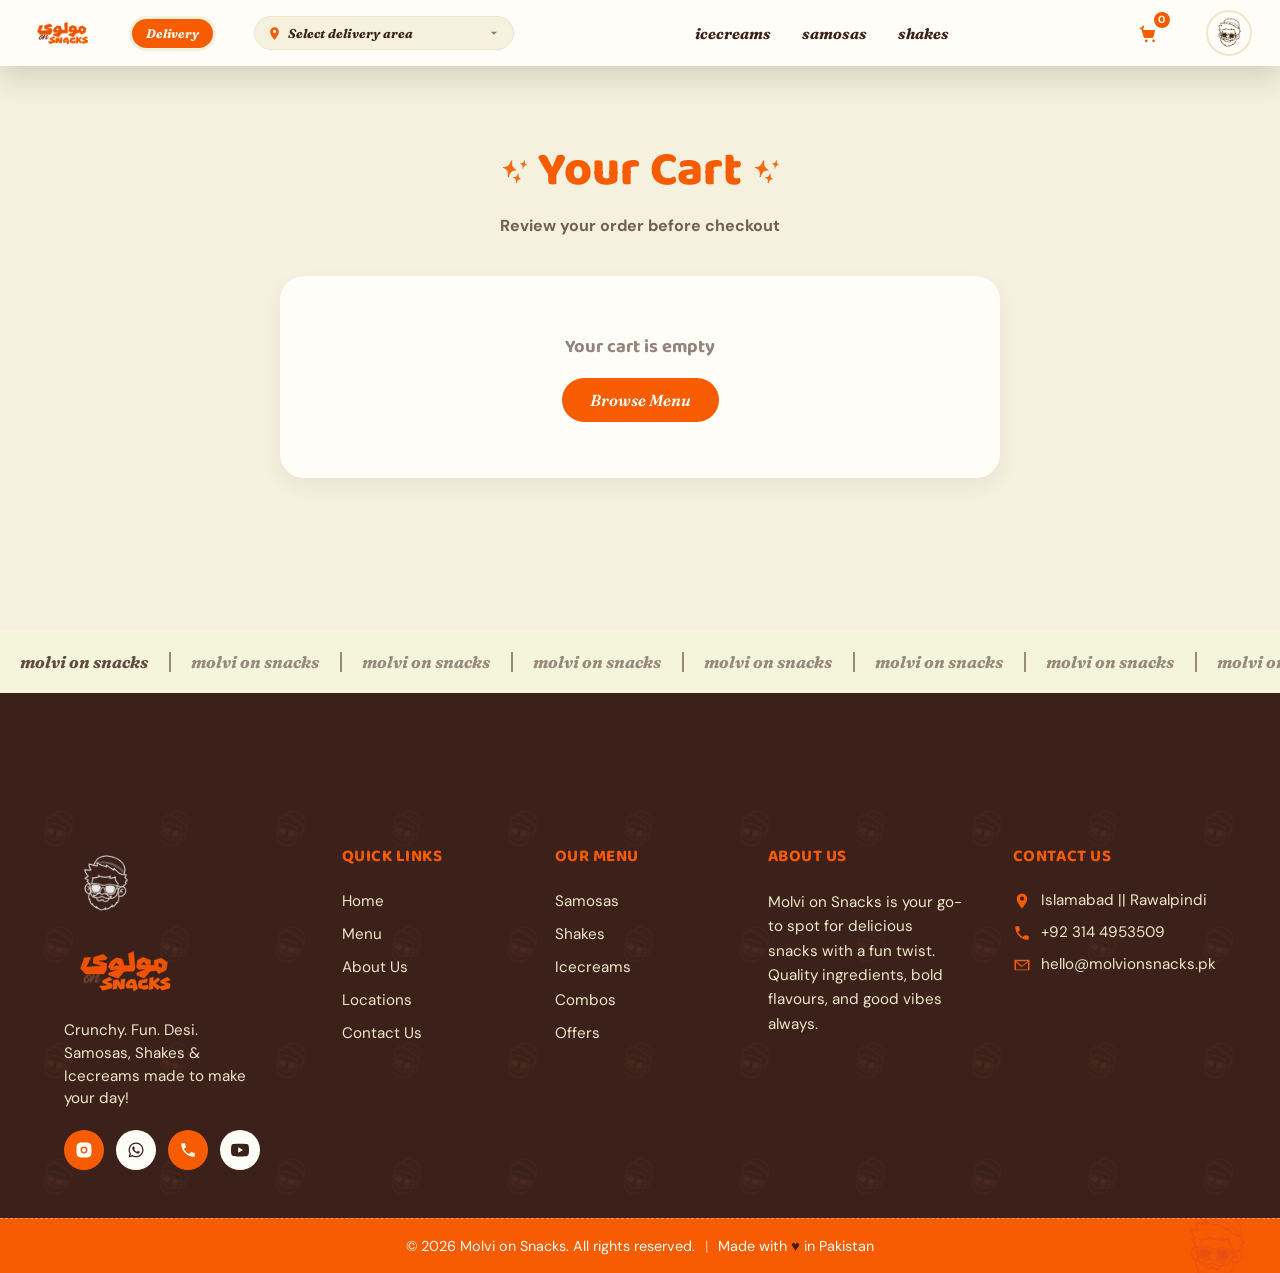
<file: cart.html>
<!DOCTYPE html>
<html lang="en">
<head>
<meta charset="UTF-8">
<meta name="viewport" content="width=device-width, initial-scale=1.0">
<title>Your Cart — Molvi on Snacks</title>
<meta name="description" content="Review your order before checkout — Molvi on Snacks.">
<link rel="stylesheet" href="css/fonts.css">
<link rel="stylesheet" href="css/style.css">
</head>
<body>

<!-- ============ NAV ============ -->
<nav class="site-nav" id="site-nav">
  <a href="index.html#intro" class="site-nav-logo">
    <img src="assets/images/navbar-logo.png" alt="Molvi on Snacks">
  </a>

  <div class="site-nav-order-toggle" role="group" aria-label="Order type">
    <button type="button" class="site-nav-toggle-btn is-active" data-order-type="delivery">Delivery</button>
  </div>

  <div class="site-nav-location" id="site-nav-location">
    <button type="button" class="site-nav-location-btn" id="site-nav-location-btn" aria-haspopup="true" aria-expanded="false">
      <svg viewBox="0 0 24 24" aria-hidden="true"><path d="M12 2a7 7 0 0 0-7 7c0 5.25 7 13 7 13s7-7.75 7-13a7 7 0 0 0-7-7zm0 9.5A2.5 2.5 0 1 1 12 6a2.5 2.5 0 0 1 0 5.5z"/></svg>
      <span id="site-nav-location-label">Select delivery area</span>
      <svg viewBox="0 0 24 24" aria-hidden="true"><path d="M7 10l5 5 5-5z"/></svg>
    </button>

    <div class="site-nav-location-panel" id="site-nav-location-panel" hidden>
      <button type="button" class="site-nav-location-close" id="site-nav-location-close" aria-label="Close">&times;</button>

      <div class="site-nav-location-guest" id="site-nav-location-guest">
        <div class="site-nav-location-search">
          <input type="text" id="site-nav-location-search" placeholder="Search Islamabad area..." autocomplete="off" name="molvi-area-query">
        </div>
        <div class="site-nav-location-map" id="site-nav-location-map" aria-hidden="true">
          <div class="site-nav-location-map-grid"></div>
          <div class="site-nav-location-pin" id="site-nav-location-pin" hidden>📍</div>
        </div>
        <ul class="site-nav-location-list" id="site-nav-location-list"></ul>
      </div>

      <div class="site-nav-address-panel" id="site-nav-address-panel" hidden>
        <ul class="site-nav-address-list" id="site-nav-address-list"></ul>
        <div class="site-nav-address-form" id="site-nav-address-form-wrap" hidden>
          <div class="checkout-field">
            <label for="address-form-label">Label</label>
            <input type="text" id="address-form-label" placeholder="Home, Work...">
          </div>
          <div class="checkout-field">
            <label for="address-form-line">Address</label>
            <textarea id="address-form-line" placeholder="House #, street, area"></textarea>
          </div>
          <div class="checkout-field">
            <label for="address-form-city">City</label>
            <input type="text" id="address-form-city" placeholder="Islamabad" value="Islamabad">
          </div>
          <div class="site-nav-address-form-actions">
            <button type="button" class="site-nav-address-cancel" id="address-form-cancel">Cancel</button>
            <button type="button" class="site-nav-address-save" id="address-form-save">Save Address</button>
          </div>
        </div>
        <button type="button" class="site-nav-address-add-btn" id="site-nav-address-add-btn">+ Add new address</button>
      </div>
    </div>
  </div>

  <ul class="site-nav-links">
    <li><a href="index.html#next-page">icecreams</a></li>
    <li><a href="index.html#samosas">samosas</a></li>
    <li><a href="index.html#shakes">shakes</a></li>
  </ul>
  <a href="cart.html" class="site-nav-cart is-active" aria-label="View cart">
    <svg class="site-nav-cart-icon" viewBox="0 0 24 24" aria-hidden="true"><path d="M7 4h-2l-.94 2h-1.06a1 1 0 0 0 0 2h.72l2.3 8.06a2 2 0 0 0 1.92 1.44h7.06a2 2 0 0 0 1.94-1.51l1.5-6a1 1 0 0 0-.97-1.24h-11.4l-.35-1.25a1 1 0 0 0-.02-.06zm2 15a1.5 1.5 0 1 0 0 3 1.5 1.5 0 0 0 0-3zm8 0a1.5 1.5 0 1 0 0 3 1.5 1.5 0 0 0 0-3z"/></svg>
    <span class="cart-badge" id="cart-badge" hidden>0</span>
  </a>
  <div class="site-nav-account" id="site-nav-account">
    <button type="button" class="site-nav-account-btn" id="site-nav-account-btn" aria-haspopup="true" aria-expanded="false">
      <img class="site-nav-mascot" src="assets/images/navbar-mascot.png" alt="Account">
    </button>
    <div class="site-nav-account-menu" id="site-nav-account-menu" hidden>
      <button type="button" class="site-nav-account-menu-item" data-account-action="orders">My Orders</button>
      <button type="button" class="site-nav-account-menu-item" data-account-action="addresses">My Addresses</button>
      <button type="button" class="site-nav-account-menu-item" data-account-action="profile">My Profile</button>
      <button type="button" class="site-nav-account-menu-item site-nav-account-menu-item--logout" data-account-action="logout">Log out</button>
    </div>
  </div>
</nav>

<!-- ============ ACCOUNT: LOGIN / SIGN UP ============ -->
<div class="menu-modal account-modal" id="login-modal" data-theme="account" aria-hidden="true">
  <div class="menu-modal-overlay" data-modal-close></div>
  <div class="menu-modal-panel account-modal-panel">
    <button type="button" class="menu-modal-close" data-modal-close aria-label="Close">&times;</button>
    <div class="menu-modal-drip"></div>
    <div class="menu-modal-body account-modal-body">
      <img class="account-modal-mascot" src="assets/images/navbar-mascot.png" alt="">
      <h2 class="account-modal-title">Welcome to Molvi on Snacks</h2>
      <p class="account-modal-subtitle">Sign in to save addresses, track orders &amp; earn your rank</p>
      <form class="checkout-form account-modal-form" id="login-form" novalidate>
        <div class="checkout-field">
          <label for="login-name">Full Name</label>
          <input type="text" id="login-name" required placeholder="Your name">
        </div>
        <div class="checkout-field">
          <label for="login-email">Email</label>
          <input type="email" id="login-email" required placeholder="you@email.com">
        </div>
        <div class="checkout-field">
          <label for="login-phone">Phone Number</label>
          <input type="tel" id="login-phone" required placeholder="03xx xxxxxxx">
        </div>
        <button type="submit" class="menu-modal-add account-modal-submit"><span class="menu-modal-add-label">Continue</span></button>
      </form>
    </div>
  </div>
</div>

<!-- ============ ACCOUNT: MY PROFILE ============ -->
<div class="menu-modal account-modal" id="account-profile-modal" data-theme="account" aria-hidden="true">
  <div class="menu-modal-overlay" data-modal-close></div>
  <div class="menu-modal-panel account-modal-panel">
    <button type="button" class="menu-modal-close" data-modal-close aria-label="Close">&times;</button>
    <div class="menu-modal-drip"></div>
    <div class="menu-modal-body account-modal-body">
      <h2 class="account-modal-title">My Profile</h2>

      <div class="account-profile-view" id="profile-view">
        <div class="account-profile-rank">
          <span class="account-profile-rank-label" id="profile-rank">New Snacker</span>
        </div>
        <dl class="account-profile-fields">
          <div><dt>Name</dt><dd id="profile-name">—</dd></div>
          <div><dt>Email</dt><dd id="profile-email">—</dd></div>
          <div><dt>Contact</dt><dd id="profile-phone">—</dd></div>
          <div><dt>Default Address</dt><dd id="profile-address">—</dd></div>
        </dl>
        <button type="button" class="account-profile-edit-btn" id="profile-edit-btn">Edit Profile</button>
        <button type="button" class="account-profile-logout" data-account-action="logout">Log out</button>
      </div>

      <form class="checkout-form account-modal-form" id="profile-edit-form" hidden novalidate>
        <div class="checkout-field">
          <label for="profile-edit-name">Full Name</label>
          <input type="text" id="profile-edit-name" required>
        </div>
        <div class="checkout-field">
          <label for="profile-edit-email">Email</label>
          <input type="email" id="profile-edit-email" required>
        </div>
        <div class="checkout-field">
          <label for="profile-edit-phone">Phone Number</label>
          <input type="tel" id="profile-edit-phone" required>
        </div>
        <div class="account-modal-form-actions">
          <button type="button" class="site-nav-address-cancel" id="profile-edit-cancel">Cancel</button>
          <button type="submit" class="menu-modal-add"><span class="menu-modal-add-label">Save Changes</span></button>
        </div>
      </form>
    </div>
  </div>
</div>

<!-- ============ ACCOUNT: MY ORDERS ============ -->
<div class="menu-modal account-modal" id="account-orders-modal" data-theme="account" aria-hidden="true">
  <div class="menu-modal-overlay" data-modal-close></div>
  <div class="menu-modal-panel account-modal-panel">
    <button type="button" class="menu-modal-close" data-modal-close aria-label="Close">&times;</button>
    <div class="menu-modal-drip"></div>
    <div class="menu-modal-body account-modal-body">
      <h2 class="account-modal-title">My Orders</h2>
      <ul class="account-orders-list" id="account-orders-list"></ul>
      <p class="account-orders-empty" id="account-orders-empty" hidden>No orders yet — your snack history starts with your first order!</p>
    </div>
  </div>
</div>

<!-- ============ CART ============ -->
<section class="cart-page cart-page--standalone" id="cart">
  <div class="cart-heading">
    <img class="cart-spark" src="assets/images/sparkle.png" alt="">
    <h1 class="cart-title">Your Cart</h1>
    <img class="cart-spark" src="assets/images/sparkle.png" alt="">
  </div>
  <p class="cart-subtitle">Review your order before checkout</p>

  <div class="cart-wrap">
    <ul class="cart-list" id="cart-list"></ul>

    <div class="cart-empty" id="cart-empty">
      <p>Your cart is empty</p>
      <a href="index.html#next-page" class="cart-empty-cta">Browse Menu</a>
    </div>

    <div class="cart-summary" id="cart-summary">
      <div class="cart-summary-row">
        <span>Subtotal</span>
        <strong id="cart-subtotal">Rs. 0</strong>
      </div>
      <div class="cart-summary-row">
        <span>Delivery</span>
        <strong id="cart-delivery">Rs. 0</strong>
      </div>
      <div class="cart-summary-row cart-summary-row--total">
        <span>Total</span>
        <strong id="cart-total">Rs. 0</strong>
      </div>
      <button type="button" class="cart-checkout" id="cart-checkout">Proceed to Checkout</button>
    </div>
  </div>
</section>

<div class="brand-marquee-band" aria-hidden="true">
  <div class="brand-marquee">
    <div class="brand-marquee-track">
      <span>Molvi on Snacks</span>
      <span>Molvi on Snacks</span>
      <span>Molvi on Snacks</span>
      <span>Molvi on Snacks</span>
      <span>Molvi on Snacks</span>
      <span>Molvi on Snacks</span>
      <span>Molvi on Snacks</span>
      <span>Molvi on Snacks</span>
      <span>Molvi on Snacks</span>
      <span>Molvi on Snacks</span>
      <span>Molvi on Snacks</span>
      <span>Molvi on Snacks</span>
      <span>Molvi on Snacks</span>
      <span>Molvi on Snacks</span>
      <span>Molvi on Snacks</span>
      <span>Molvi on Snacks</span>
    </div>
  </div>
  <div class="footer-crest"></div>
</div>

<footer class="site-footer">
  <div class="site-footer-main">
    <div class="site-footer-brand">
      <img class="site-footer-mascot" src="assets/images/navbar-mascot.png" alt="">
      <img class="site-footer-logo" src="assets/images/navbar-logo.png" alt="Molvi on Snacks">
      <p class="site-footer-tagline">Crunchy. Fun. Desi.<br>Samosas, Shakes &amp; Icecreams made to make your day!</p>
      <ul class="site-footer-socials">
        <li><a href="https://www.instagram.com/molvionsnacks" target="_blank" rel="noopener" aria-label="Instagram" class="site-footer-social site-footer-social--fill"><svg viewBox="0 0 24 24"><path d="M12 2c2.717 0 3.056.01 4.122.06 1.065.05 1.79.217 2.428.465.66.254 1.216.598 1.772 1.153a4.908 4.908 0 0 1 1.153 1.772c.247.637.415 1.363.465 2.428.047 1.066.06 1.405.06 4.122 0 2.717-.01 3.056-.06 4.122-.05 1.065-.218 1.79-.465 2.428a4.883 4.883 0 0 1-1.153 1.772 4.915 4.915 0 0 1-1.772 1.153c-.637.247-1.363.415-2.428.465-1.066.047-1.405.06-4.122.06-2.717 0-3.056-.01-4.122-.06-1.065-.05-1.79-.218-2.428-.465a4.89 4.89 0 0 1-1.772-1.153 4.904 4.904 0 0 1-1.153-1.772c-.248-.637-.415-1.363-.465-2.428C2.013 15.056 2 14.717 2 12c0-2.717.01-3.056.06-4.122.05-1.066.217-1.79.465-2.428a4.88 4.88 0 0 1 1.153-1.772A4.897 4.897 0 0 1 5.45 2.525c.638-.248 1.362-.415 2.428-.465C8.944 2.013 9.283 2 12 2zm0 5.398a4.6 4.6 0 1 0 0 9.2 4.6 4.6 0 0 0 0-9.2zm0 1.8a2.8 2.8 0 1 1 0 5.6 2.8 2.8 0 0 1 0-5.6zm5.9-1.98a1.08 1.08 0 1 1-2.16 0 1.08 1.08 0 0 1 2.16 0z"/></svg></a></li>
        <li><a href="https://wa.me/923144953509" target="_blank" rel="noopener" aria-label="WhatsApp" class="site-footer-social"><svg viewBox="0 0 24 24"><path d="M12.04 2C6.58 2 2.13 6.45 2.13 11.91c0 1.75.46 3.39 1.32 4.84L2 22l5.35-1.42a9.9 9.9 0 0 0 4.69 1.19h.01c5.46 0 9.9-4.45 9.9-9.91C21.95 6.45 17.5 2 12.04 2zm0 18.15h-.01a8.2 8.2 0 0 1-4.19-1.15l-.3-.18-3.12.82.83-3.04-.2-.31a8.18 8.18 0 0 1-1.26-4.38c0-4.54 3.7-8.24 8.25-8.24 4.55 0 8.24 3.7 8.24 8.24 0 4.55-3.69 8.24-8.24 8.24zm4.52-6.16c-.25-.12-1.47-.72-1.7-.81-.23-.08-.39-.12-.56.13-.17.25-.64.81-.78.97-.14.17-.29.19-.54.06-.25-.12-1.04-.38-1.98-1.22-.73-.65-1.23-1.46-1.37-1.71-.14-.25-.02-.38.11-.51.11-.11.25-.29.37-.43.12-.14.16-.25.25-.41.08-.17.04-.31-.02-.43-.06-.12-.56-1.35-.77-1.85-.2-.48-.41-.42-.56-.42h-.48c-.17 0-.43.06-.66.31-.23.25-.86.85-.86 2.07 0 1.22.89 2.4 1.01 2.56.12.17 1.75 2.67 4.24 3.74.59.26 1.06.41 1.42.53.6.19 1.14.16 1.57.1.48-.07 1.47-.6 1.68-1.18.21-.58.21-1.08.15-1.18-.06-.1-.23-.16-.48-.28z"/></svg></a></li>
        <li><a href="tel:+923144953509" aria-label="Call us" class="site-footer-social site-footer-social--fill"><svg viewBox="0 0 24 24"><path d="M6.6 10.8c1.4 2.8 3.8 5.2 6.6 6.6l2.2-2.2c.3-.3.7-.4 1-.2 1.1.4 2.3.6 3.6.6.6 0 1 .4 1 1V20c0 .6-.4 1-1 1C10.9 21 3 13.1 3 4c0-.6.4-1 1-1h3.5c.6 0 1 .4 1 1 0 1.2.2 2.4.6 3.6.1.4 0 .8-.2 1L6.6 10.8z"/></svg></a></li>
        <li><a href="https://youtu.be/DoNTEt5aqmM?si=8hVHzoDnRiLbcqAE" target="_blank" rel="noopener" aria-label="YouTube" class="site-footer-social"><svg viewBox="0 0 24 24"><path d="M23.5 6.2a3 3 0 0 0-2.1-2.1C19.6 3.5 12 3.5 12 3.5s-7.6 0-9.4.6A3 3 0 0 0 .5 6.2 31 31 0 0 0 0 12a31 31 0 0 0 .5 5.8 3 3 0 0 0 2.1 2.1c1.8.6 9.4.6 9.4.6s7.6 0 9.4-.6a3 3 0 0 0 2.1-2.1A31 31 0 0 0 24 12a31 31 0 0 0-.5-5.8zM9.6 15.6V8.4l6.4 3.6-6.4 3.6z"/></svg></a></li>
      </ul>
    </div>

    <div class="site-footer-col">
      <h4>Quick Links</h4>
      <ul>
        <li><a href="index.html#intro">Home</a></li>
        <li><a href="index.html#next-page">Menu</a></li>
        <li><a href="#">About Us</a></li>
        <li><a href="#">Locations</a></li>
        <li><a href="#">Contact Us</a></li>
      </ul>
    </div>

    <div class="site-footer-col">
      <h4>Our Menu</h4>
      <ul>
        <li><a href="index.html#samosas">Samosas</a></li>
        <li><a href="index.html#shakes">Shakes</a></li>
        <li><a href="index.html#next-page">Icecreams</a></li>
        <li><a href="#">Combos</a></li>
        <li><a href="#">Offers</a></li>
      </ul>
    </div>

    <div class="site-footer-col site-footer-about">
      <h4>About Us</h4>
      <p>Molvi on Snacks is your go-to spot for delicious snacks with a fun twist. Quality ingredients, bold flavours, and good vibes always.</p>
    </div>

    <div class="site-footer-col">
      <h4>Contact Us</h4>
      <ul class="site-footer-contact">
        <li><svg viewBox="0 0 24 24"><path d="M12 2a7 7 0 0 0-7 7c0 5.25 7 13 7 13s7-7.75 7-13a7 7 0 0 0-7-7zm0 9.5A2.5 2.5 0 1 1 12 6a2.5 2.5 0 0 1 0 5.5z"/></svg>Islamabad || Rawalpindi</li>
        <li><svg viewBox="0 0 24 24"><path d="M6.6 10.8c1.4 2.8 3.8 5.2 6.6 6.6l2.2-2.2c.3-.3.7-.4 1-.2 1.1.4 2.3.6 3.6.6.6 0 1 .4 1 1V20c0 .6-.4 1-1 1C10.9 21 3 13.1 3 4c0-.6.4-1 1-1h3.5c.6 0 1 .4 1 1 0 1.2.2 2.4.6 3.6.1.4 0 .8-.2 1L6.6 10.8z"/></svg>+92 314 4953509</li>
        <li><svg viewBox="0 0 24 24"><path d="M3 5h18a1 1 0 0 1 1 1v12a1 1 0 0 1-1 1H3a1 1 0 0 1-1-1V6a1 1 0 0 1 1-1zm1.4 2 7.1 5.6a1 1 0 0 0 1 0L19.6 7H4.4zM4 8.4V18h16V8.4l-6.9 5.4a3 3 0 0 1-3.2 0L4 8.4z"/></svg>hello@molvionsnacks.pk</li>
      </ul>
    </div>
  </div>

  <div class="site-footer-bottom">
    <p class="site-footer-legal">&copy; 2026 Molvi on Snacks. All rights reserved. <span class="site-footer-divider">|</span> Made with <span class="site-footer-heart">&hearts;</span> in Pakistan</p>
    <img class="site-footer-bottom-mascot" src="assets/images/navbar-mascot.png" alt="" aria-hidden="true">
  </div>
</footer>

<script src="js/cart.js"></script>
<script>
/* =========================================================
   Cart page rendering — reads/writes the shared cart store from
   cart.js. Only runs here, since #cart-list only exists on this
   page.
   ========================================================= */
function renderCartPage(){
  const page = document.querySelector('.cart-page');
  const listEl = document.getElementById('cart-list');
  if (!page || !listEl) return;

  const cart = readCart();
  page.classList.toggle('is-empty', cart.length === 0);
  listEl.innerHTML = '';

  cart.forEach((item) => {
    const li = document.createElement('li');
    li.className = 'cart-item';
    li.innerHTML = `
      <img class="cart-item-img" src="${item.img}" alt="">
      <div class="cart-item-info">
        <span class="cart-item-tag cart-item-tag--${item.section}">${item.section}</span>
        <p class="cart-item-name">${item.name}</p>
        <p class="cart-item-price">Rs. ${item.price} each</p>
      </div>
      <div class="cart-item-meta">
        <div class="cart-item-stepper">
          <button type="button" class="cart-item-step cart-item-step--minus" aria-label="Decrease ${item.name} quantity">&minus;</button>
          <span class="cart-item-qty">${item.qty}</span>
          <button type="button" class="cart-item-step cart-item-step--plus" aria-label="Increase ${item.name} quantity">+</button>
        </div>
        <span class="cart-item-line-total">Rs. ${item.price * item.qty}</span>
        <button type="button" class="cart-item-remove" aria-label="Remove ${item.name}">&times;</button>
      </div>
    `;
    li.querySelector('.cart-item-step--minus').addEventListener('click', () => {
      const cur = readCart();
      const target = cur.find((c) => c.section === item.section && c.id === item.id);
      if (!target) return;
      target.qty -= 1;
      const next = target.qty <= 0 ? cur.filter((c) => c !== target) : cur;
      writeCart(next);
    });
    li.querySelector('.cart-item-step--plus').addEventListener('click', () => {
      const cur = readCart();
      const target = cur.find((c) => c.section === item.section && c.id === item.id);
      if (!target) return;
      target.qty += 1;
      writeCart(cur);
    });
    li.querySelector('.cart-item-remove').addEventListener('click', () => {
      const cur = readCart().filter((c) => !(c.section === item.section && c.id === item.id));
      writeCart(cur);
    });
    listEl.appendChild(li);
  });

  const subtotal = cart.reduce((sum, item) => sum + item.price * item.qty, 0);
  const delivery = cart.length ? DELIVERY_FEE : 0;
  document.getElementById('cart-subtotal').textContent = `Rs. ${subtotal}`;
  document.getElementById('cart-delivery').textContent = `Rs. ${delivery}`;
  document.getElementById('cart-total').textContent = `Rs. ${subtotal + delivery}`;
}

document.getElementById('cart-checkout').addEventListener('click', () => {
  if (readCart().length === 0) return;
  window.location.href = 'checkout.html';
});

renderCartPage();
</script>
</body>
</html>
</file>
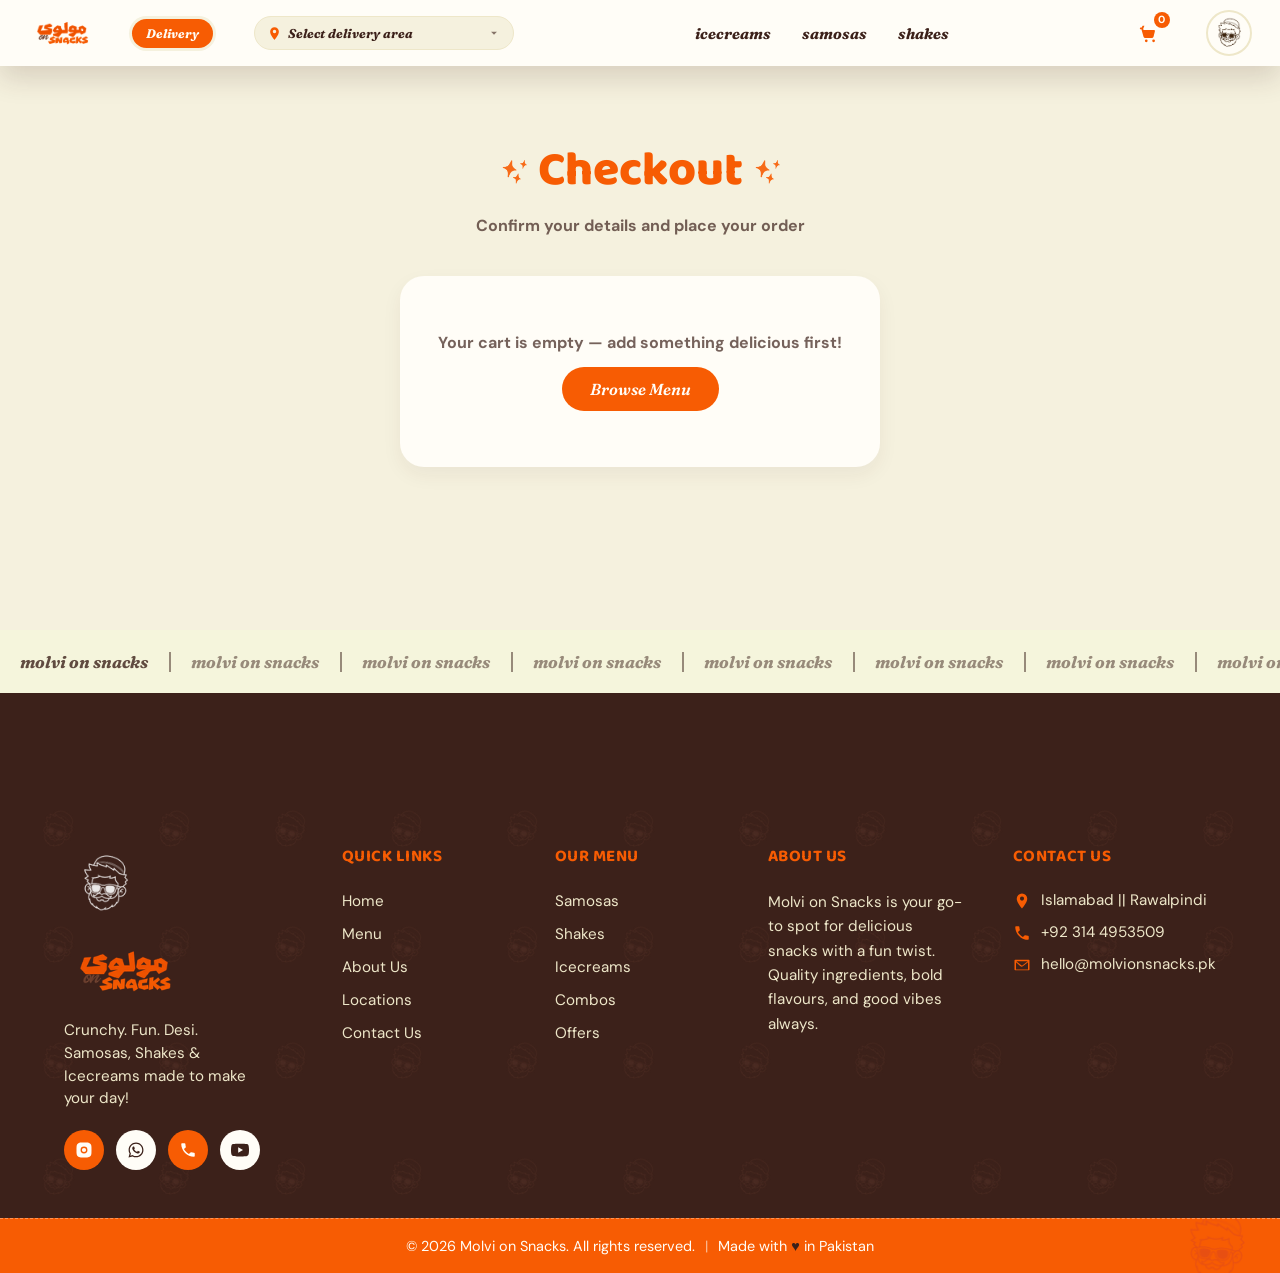
<file: checkout.html>
<!DOCTYPE html>
<html lang="en">
<head>
<meta charset="UTF-8">
<meta name="viewport" content="width=device-width, initial-scale=1.0">
<title>Checkout — Molvi on Snacks</title>
<meta name="description" content="Confirm your details and place your order — Molvi on Snacks.">
<link rel="stylesheet" href="css/fonts.css">
<link rel="stylesheet" href="css/style.css">
</head>
<body>

<!-- ============ NAV ============ -->
<nav class="site-nav" id="site-nav">
  <a href="index.html#intro" class="site-nav-logo">
    <img src="assets/images/navbar-logo.png" alt="Molvi on Snacks">
  </a>

  <div class="site-nav-order-toggle" role="group" aria-label="Order type">
    <button type="button" class="site-nav-toggle-btn is-active" data-order-type="delivery">Delivery</button>
  </div>

  <div class="site-nav-location" id="site-nav-location">
    <button type="button" class="site-nav-location-btn" id="site-nav-location-btn" aria-haspopup="true" aria-expanded="false">
      <svg viewBox="0 0 24 24" aria-hidden="true"><path d="M12 2a7 7 0 0 0-7 7c0 5.25 7 13 7 13s7-7.75 7-13a7 7 0 0 0-7-7zm0 9.5A2.5 2.5 0 1 1 12 6a2.5 2.5 0 0 1 0 5.5z"/></svg>
      <span id="site-nav-location-label">Select delivery area</span>
      <svg viewBox="0 0 24 24" aria-hidden="true"><path d="M7 10l5 5 5-5z"/></svg>
    </button>

    <div class="site-nav-location-panel" id="site-nav-location-panel" hidden>
      <button type="button" class="site-nav-location-close" id="site-nav-location-close" aria-label="Close">&times;</button>

      <div class="site-nav-location-guest" id="site-nav-location-guest">
        <div class="site-nav-location-search">
          <input type="text" id="site-nav-location-search" placeholder="Search Islamabad area..." autocomplete="off" name="molvi-area-query">
        </div>
        <div class="site-nav-location-map" id="site-nav-location-map" aria-hidden="true">
          <div class="site-nav-location-map-grid"></div>
          <div class="site-nav-location-pin" id="site-nav-location-pin" hidden>📍</div>
        </div>
        <ul class="site-nav-location-list" id="site-nav-location-list"></ul>
      </div>

      <div class="site-nav-address-panel" id="site-nav-address-panel" hidden>
        <ul class="site-nav-address-list" id="site-nav-address-list"></ul>
        <div class="site-nav-address-form" id="site-nav-address-form-wrap" hidden>
          <div class="checkout-field">
            <label for="address-form-label">Label</label>
            <input type="text" id="address-form-label" placeholder="Home, Work...">
          </div>
          <div class="checkout-field">
            <label for="address-form-line">Address</label>
            <textarea id="address-form-line" placeholder="House #, street, area"></textarea>
          </div>
          <div class="checkout-field">
            <label for="address-form-city">City</label>
            <input type="text" id="address-form-city" placeholder="Islamabad" value="Islamabad">
          </div>
          <div class="site-nav-address-form-actions">
            <button type="button" class="site-nav-address-cancel" id="address-form-cancel">Cancel</button>
            <button type="button" class="site-nav-address-save" id="address-form-save">Save Address</button>
          </div>
        </div>
        <button type="button" class="site-nav-address-add-btn" id="site-nav-address-add-btn">+ Add new address</button>
      </div>
    </div>
  </div>

  <ul class="site-nav-links">
    <li><a href="index.html#next-page">icecreams</a></li>
    <li><a href="index.html#samosas">samosas</a></li>
    <li><a href="index.html#shakes">shakes</a></li>
  </ul>
  <a href="cart.html" class="site-nav-cart is-active" aria-label="View cart">
    <svg class="site-nav-cart-icon" viewBox="0 0 24 24" aria-hidden="true"><path d="M7 4h-2l-.94 2h-1.06a1 1 0 0 0 0 2h.72l2.3 8.06a2 2 0 0 0 1.92 1.44h7.06a2 2 0 0 0 1.94-1.51l1.5-6a1 1 0 0 0-.97-1.24h-11.4l-.35-1.25a1 1 0 0 0-.02-.06zm2 15a1.5 1.5 0 1 0 0 3 1.5 1.5 0 0 0 0-3zm8 0a1.5 1.5 0 1 0 0 3 1.5 1.5 0 0 0 0-3z"/></svg>
    <span class="cart-badge" id="cart-badge" hidden>0</span>
  </a>
  <div class="site-nav-account" id="site-nav-account">
    <button type="button" class="site-nav-account-btn" id="site-nav-account-btn" aria-haspopup="true" aria-expanded="false">
      <img class="site-nav-mascot" src="assets/images/navbar-mascot.png" alt="Account">
    </button>
    <div class="site-nav-account-menu" id="site-nav-account-menu" hidden>
      <button type="button" class="site-nav-account-menu-item" data-account-action="orders">My Orders</button>
      <button type="button" class="site-nav-account-menu-item" data-account-action="addresses">My Addresses</button>
      <button type="button" class="site-nav-account-menu-item" data-account-action="profile">My Profile</button>
      <button type="button" class="site-nav-account-menu-item site-nav-account-menu-item--logout" data-account-action="logout">Log out</button>
    </div>
  </div>
</nav>

<!-- ============ ACCOUNT: LOGIN / SIGN UP ============ -->
<div class="menu-modal account-modal" id="login-modal" data-theme="account" aria-hidden="true">
  <div class="menu-modal-overlay" data-modal-close></div>
  <div class="menu-modal-panel account-modal-panel">
    <button type="button" class="menu-modal-close" data-modal-close aria-label="Close">&times;</button>
    <div class="menu-modal-drip"></div>
    <div class="menu-modal-body account-modal-body">
      <img class="account-modal-mascot" src="assets/images/navbar-mascot.png" alt="">
      <h2 class="account-modal-title">Welcome to Molvi on Snacks</h2>
      <p class="account-modal-subtitle">Sign in to save addresses, track orders &amp; earn your rank</p>
      <form class="checkout-form account-modal-form" id="login-form" novalidate>
        <div class="checkout-field">
          <label for="login-name">Full Name</label>
          <input type="text" id="login-name" required placeholder="Your name">
        </div>
        <div class="checkout-field">
          <label for="login-email">Email</label>
          <input type="email" id="login-email" required placeholder="you@email.com">
        </div>
        <div class="checkout-field">
          <label for="login-phone">Phone Number</label>
          <input type="tel" id="login-phone" required placeholder="03xx xxxxxxx">
        </div>
        <button type="submit" class="menu-modal-add account-modal-submit"><span class="menu-modal-add-label">Continue</span></button>
      </form>
    </div>
  </div>
</div>

<!-- ============ ACCOUNT: MY PROFILE ============ -->
<div class="menu-modal account-modal" id="account-profile-modal" data-theme="account" aria-hidden="true">
  <div class="menu-modal-overlay" data-modal-close></div>
  <div class="menu-modal-panel account-modal-panel">
    <button type="button" class="menu-modal-close" data-modal-close aria-label="Close">&times;</button>
    <div class="menu-modal-drip"></div>
    <div class="menu-modal-body account-modal-body">
      <h2 class="account-modal-title">My Profile</h2>

      <div class="account-profile-view" id="profile-view">
        <div class="account-profile-rank">
          <span class="account-profile-rank-label" id="profile-rank">New Snacker</span>
        </div>
        <dl class="account-profile-fields">
          <div><dt>Name</dt><dd id="profile-name">—</dd></div>
          <div><dt>Email</dt><dd id="profile-email">—</dd></div>
          <div><dt>Contact</dt><dd id="profile-phone">—</dd></div>
          <div><dt>Default Address</dt><dd id="profile-address">—</dd></div>
        </dl>
        <button type="button" class="account-profile-edit-btn" id="profile-edit-btn">Edit Profile</button>
        <button type="button" class="account-profile-logout" data-account-action="logout">Log out</button>
      </div>

      <form class="checkout-form account-modal-form" id="profile-edit-form" hidden novalidate>
        <div class="checkout-field">
          <label for="profile-edit-name">Full Name</label>
          <input type="text" id="profile-edit-name" required>
        </div>
        <div class="checkout-field">
          <label for="profile-edit-email">Email</label>
          <input type="email" id="profile-edit-email" required>
        </div>
        <div class="checkout-field">
          <label for="profile-edit-phone">Phone Number</label>
          <input type="tel" id="profile-edit-phone" required>
        </div>
        <div class="account-modal-form-actions">
          <button type="button" class="site-nav-address-cancel" id="profile-edit-cancel">Cancel</button>
          <button type="submit" class="menu-modal-add"><span class="menu-modal-add-label">Save Changes</span></button>
        </div>
      </form>
    </div>
  </div>
</div>

<!-- ============ ACCOUNT: MY ORDERS ============ -->
<div class="menu-modal account-modal" id="account-orders-modal" data-theme="account" aria-hidden="true">
  <div class="menu-modal-overlay" data-modal-close></div>
  <div class="menu-modal-panel account-modal-panel">
    <button type="button" class="menu-modal-close" data-modal-close aria-label="Close">&times;</button>
    <div class="menu-modal-drip"></div>
    <div class="menu-modal-body account-modal-body">
      <h2 class="account-modal-title">My Orders</h2>
      <ul class="account-orders-list" id="account-orders-list"></ul>
      <p class="account-orders-empty" id="account-orders-empty" hidden>No orders yet — your snack history starts with your first order!</p>
    </div>
  </div>
</div>

<!-- ============ CHECKOUT ============ -->
<section class="cart-page cart-page--standalone" id="checkout">
  <div class="cart-heading">
    <img class="cart-spark" src="assets/images/sparkle.png" alt="">
    <h1 class="cart-title">Checkout</h1>
    <img class="cart-spark" src="assets/images/sparkle.png" alt="">
  </div>
  <p class="cart-subtitle">Confirm your details and place your order</p>

  <div class="checkout-wrap" id="checkout-wrap">
    <form class="checkout-form" id="checkout-form" novalidate>
      <h2>Delivery Details</h2>
      <div class="checkout-field">
        <label for="checkout-name">Full Name</label>
        <input type="text" id="checkout-name" required placeholder="Your name">
      </div>
      <div class="checkout-field">
        <label for="checkout-phone">Phone Number</label>
        <input type="tel" id="checkout-phone" required placeholder="03xx xxxxxxx">
      </div>
      <div class="checkout-field">
        <label for="checkout-address">Delivery Address</label>
        <textarea id="checkout-address" required placeholder="House #, street, area"></textarea>
      </div>
      <div class="checkout-field">
        <label for="checkout-city">City</label>
        <input type="text" id="checkout-city" required placeholder="Islamabad">
      </div>
      <div class="checkout-field">
        <label for="checkout-notes">Instructions (optional)</label>
        <textarea id="checkout-notes" placeholder="Any special requests?"></textarea>
      </div>
      <div class="checkout-field">
        <label>Payment Method</label>
        <div class="checkout-payment-options">
          <label class="checkout-radio"><input type="radio" name="payment" value="cod" checked> Cash on Delivery</label>
          <label class="checkout-radio"><input type="radio" name="payment" value="card"> Card on Delivery</label>
        </div>
      </div>
    </form>

    <aside class="checkout-summary">
      <h2>Order Summary</h2>
      <ul class="checkout-summary-list" id="checkout-summary-list"></ul>
      <div class="cart-summary-row">
        <span>Subtotal</span>
        <strong id="checkout-subtotal">Rs. 0</strong>
      </div>
      <div class="cart-summary-row">
        <span>Delivery</span>
        <strong id="checkout-delivery">Rs. 0</strong>
      </div>
      <div class="cart-summary-row cart-summary-row--total">
        <span>Total</span>
        <strong id="checkout-total">Rs. 0</strong>
      </div>
      <button type="submit" form="checkout-form" class="cart-checkout" id="place-order-btn">Place Order</button>
    </aside>
  </div>

  <div class="checkout-empty" id="checkout-empty" hidden>
    <p>Your cart is empty — add something delicious first!</p>
    <a href="index.html#next-page" class="cart-empty-cta">Browse Menu</a>
  </div>

  <div class="checkout-success" id="checkout-success" hidden>
    <div class="checkout-success-icon">&check;</div>
    <h2>Order placed!</h2>
    <p>Thanks — we're getting your order ready. A confirmation has been sent to your phone.</p>
    <a href="index.html#intro" class="cart-empty-cta">Back to Home</a>
  </div>
</section>

<div class="brand-marquee-band" aria-hidden="true">
  <div class="brand-marquee">
    <div class="brand-marquee-track">
      <span>Molvi on Snacks</span>
      <span>Molvi on Snacks</span>
      <span>Molvi on Snacks</span>
      <span>Molvi on Snacks</span>
      <span>Molvi on Snacks</span>
      <span>Molvi on Snacks</span>
      <span>Molvi on Snacks</span>
      <span>Molvi on Snacks</span>
      <span>Molvi on Snacks</span>
      <span>Molvi on Snacks</span>
      <span>Molvi on Snacks</span>
      <span>Molvi on Snacks</span>
      <span>Molvi on Snacks</span>
      <span>Molvi on Snacks</span>
      <span>Molvi on Snacks</span>
      <span>Molvi on Snacks</span>
    </div>
  </div>
  <div class="footer-crest"></div>
</div>

<footer class="site-footer">
  <div class="site-footer-main">
    <div class="site-footer-brand">
      <img class="site-footer-mascot" src="assets/images/navbar-mascot.png" alt="">
      <img class="site-footer-logo" src="assets/images/navbar-logo.png" alt="Molvi on Snacks">
      <p class="site-footer-tagline">Crunchy. Fun. Desi.<br>Samosas, Shakes &amp; Icecreams made to make your day!</p>
      <ul class="site-footer-socials">
        <li><a href="https://www.instagram.com/molvionsnacks" target="_blank" rel="noopener" aria-label="Instagram" class="site-footer-social site-footer-social--fill"><svg viewBox="0 0 24 24"><path d="M12 2c2.717 0 3.056.01 4.122.06 1.065.05 1.79.217 2.428.465.66.254 1.216.598 1.772 1.153a4.908 4.908 0 0 1 1.153 1.772c.247.637.415 1.363.465 2.428.047 1.066.06 1.405.06 4.122 0 2.717-.01 3.056-.06 4.122-.05 1.065-.218 1.79-.465 2.428a4.883 4.883 0 0 1-1.153 1.772 4.915 4.915 0 0 1-1.772 1.153c-.637.247-1.363.415-2.428.465-1.066.047-1.405.06-4.122.06-2.717 0-3.056-.01-4.122-.06-1.065-.05-1.79-.218-2.428-.465a4.89 4.89 0 0 1-1.772-1.153 4.904 4.904 0 0 1-1.153-1.772c-.248-.637-.415-1.363-.465-2.428C2.013 15.056 2 14.717 2 12c0-2.717.01-3.056.06-4.122.05-1.066.217-1.79.465-2.428a4.88 4.88 0 0 1 1.153-1.772A4.897 4.897 0 0 1 5.45 2.525c.638-.248 1.362-.415 2.428-.465C8.944 2.013 9.283 2 12 2zm0 5.398a4.6 4.6 0 1 0 0 9.2 4.6 4.6 0 0 0 0-9.2zm0 1.8a2.8 2.8 0 1 1 0 5.6 2.8 2.8 0 0 1 0-5.6zm5.9-1.98a1.08 1.08 0 1 1-2.16 0 1.08 1.08 0 0 1 2.16 0z"/></svg></a></li>
        <li><a href="https://wa.me/923144953509" target="_blank" rel="noopener" aria-label="WhatsApp" class="site-footer-social"><svg viewBox="0 0 24 24"><path d="M12.04 2C6.58 2 2.13 6.45 2.13 11.91c0 1.75.46 3.39 1.32 4.84L2 22l5.35-1.42a9.9 9.9 0 0 0 4.69 1.19h.01c5.46 0 9.9-4.45 9.9-9.91C21.95 6.45 17.5 2 12.04 2zm0 18.15h-.01a8.2 8.2 0 0 1-4.19-1.15l-.3-.18-3.12.82.83-3.04-.2-.31a8.18 8.18 0 0 1-1.26-4.38c0-4.54 3.7-8.24 8.25-8.24 4.55 0 8.24 3.7 8.24 8.24 0 4.55-3.69 8.24-8.24 8.24zm4.52-6.16c-.25-.12-1.47-.72-1.7-.81-.23-.08-.39-.12-.56.13-.17.25-.64.81-.78.97-.14.17-.29.19-.54.06-.25-.12-1.04-.38-1.98-1.22-.73-.65-1.23-1.46-1.37-1.71-.14-.25-.02-.38.11-.51.11-.11.25-.29.37-.43.12-.14.16-.25.25-.41.08-.17.04-.31-.02-.43-.06-.12-.56-1.35-.77-1.85-.2-.48-.41-.42-.56-.42h-.48c-.17 0-.43.06-.66.31-.23.25-.86.85-.86 2.07 0 1.22.89 2.4 1.01 2.56.12.17 1.75 2.67 4.24 3.74.59.26 1.06.41 1.42.53.6.19 1.14.16 1.57.1.48-.07 1.47-.6 1.68-1.18.21-.58.21-1.08.15-1.18-.06-.1-.23-.16-.48-.28z"/></svg></a></li>
        <li><a href="tel:+923144953509" aria-label="Call us" class="site-footer-social site-footer-social--fill"><svg viewBox="0 0 24 24"><path d="M6.6 10.8c1.4 2.8 3.8 5.2 6.6 6.6l2.2-2.2c.3-.3.7-.4 1-.2 1.1.4 2.3.6 3.6.6.6 0 1 .4 1 1V20c0 .6-.4 1-1 1C10.9 21 3 13.1 3 4c0-.6.4-1 1-1h3.5c.6 0 1 .4 1 1 0 1.2.2 2.4.6 3.6.1.4 0 .8-.2 1L6.6 10.8z"/></svg></a></li>
        <li><a href="https://youtu.be/DoNTEt5aqmM?si=8hVHzoDnRiLbcqAE" target="_blank" rel="noopener" aria-label="YouTube" class="site-footer-social"><svg viewBox="0 0 24 24"><path d="M23.5 6.2a3 3 0 0 0-2.1-2.1C19.6 3.5 12 3.5 12 3.5s-7.6 0-9.4.6A3 3 0 0 0 .5 6.2 31 31 0 0 0 0 12a31 31 0 0 0 .5 5.8 3 3 0 0 0 2.1 2.1c1.8.6 9.4.6 9.4.6s7.6 0 9.4-.6a3 3 0 0 0 2.1-2.1A31 31 0 0 0 24 12a31 31 0 0 0-.5-5.8zM9.6 15.6V8.4l6.4 3.6-6.4 3.6z"/></svg></a></li>
      </ul>
    </div>

    <div class="site-footer-col">
      <h4>Quick Links</h4>
      <ul>
        <li><a href="index.html#intro">Home</a></li>
        <li><a href="index.html#next-page">Menu</a></li>
        <li><a href="#">About Us</a></li>
        <li><a href="#">Locations</a></li>
        <li><a href="#">Contact Us</a></li>
      </ul>
    </div>

    <div class="site-footer-col">
      <h4>Our Menu</h4>
      <ul>
        <li><a href="index.html#samosas">Samosas</a></li>
        <li><a href="index.html#shakes">Shakes</a></li>
        <li><a href="index.html#next-page">Icecreams</a></li>
        <li><a href="#">Combos</a></li>
        <li><a href="#">Offers</a></li>
      </ul>
    </div>

    <div class="site-footer-col site-footer-about">
      <h4>About Us</h4>
      <p>Molvi on Snacks is your go-to spot for delicious snacks with a fun twist. Quality ingredients, bold flavours, and good vibes always.</p>
    </div>

    <div class="site-footer-col">
      <h4>Contact Us</h4>
      <ul class="site-footer-contact">
        <li><svg viewBox="0 0 24 24"><path d="M12 2a7 7 0 0 0-7 7c0 5.25 7 13 7 13s7-7.75 7-13a7 7 0 0 0-7-7zm0 9.5A2.5 2.5 0 1 1 12 6a2.5 2.5 0 0 1 0 5.5z"/></svg>Islamabad || Rawalpindi</li>
        <li><svg viewBox="0 0 24 24"><path d="M6.6 10.8c1.4 2.8 3.8 5.2 6.6 6.6l2.2-2.2c.3-.3.7-.4 1-.2 1.1.4 2.3.6 3.6.6.6 0 1 .4 1 1V20c0 .6-.4 1-1 1C10.9 21 3 13.1 3 4c0-.6.4-1 1-1h3.5c.6 0 1 .4 1 1 0 1.2.2 2.4.6 3.6.1.4 0 .8-.2 1L6.6 10.8z"/></svg>+92 314 4953509</li>
        <li><svg viewBox="0 0 24 24"><path d="M3 5h18a1 1 0 0 1 1 1v12a1 1 0 0 1-1 1H3a1 1 0 0 1-1-1V6a1 1 0 0 1 1-1zm1.4 2 7.1 5.6a1 1 0 0 0 1 0L19.6 7H4.4zM4 8.4V18h16V8.4l-6.9 5.4a3 3 0 0 1-3.2 0L4 8.4z"/></svg>hello@molvionsnacks.pk</li>
      </ul>
    </div>
  </div>

  <div class="site-footer-bottom">
    <p class="site-footer-legal">&copy; 2026 Molvi on Snacks. All rights reserved. <span class="site-footer-divider">|</span> Made with <span class="site-footer-heart">&hearts;</span> in Pakistan</p>
    <img class="site-footer-bottom-mascot" src="assets/images/navbar-mascot.png" alt="" aria-hidden="true">
  </div>
</footer>

<script src="js/cart.js"></script>
<script>
/* =========================================================
   Checkout page — read-only order summary sourced from the cart
   store, plus a details form. On submit (with the required fields
   filled) the order is "placed": cart cleared, a success state
   shown in place of the form/summary.
   ========================================================= */
const cart = readCart();
const checkoutWrap = document.getElementById('checkout-wrap');
const checkoutEmpty = document.getElementById('checkout-empty');
const checkoutSuccess = document.getElementById('checkout-success');

if (cart.length === 0){
  checkoutWrap.hidden = true;
  checkoutEmpty.hidden = false;
} else {
  const listEl = document.getElementById('checkout-summary-list');
  cart.forEach((item) => {
    const li = document.createElement('li');
    li.className = 'checkout-summary-item';
    li.innerHTML = `<span>${item.name} &times; ${item.qty}</span><span>Rs. ${item.price * item.qty}</span>`;
    listEl.appendChild(li);
  });

  const subtotal = cart.reduce((sum, item) => sum + item.price * item.qty, 0);
  const delivery = DELIVERY_FEE;
  document.getElementById('checkout-subtotal').textContent = `Rs. ${subtotal}`;
  document.getElementById('checkout-delivery').textContent = `Rs. ${delivery}`;
  document.getElementById('checkout-total').textContent = `Rs. ${subtotal + delivery}`;

  document.getElementById('checkout-form').addEventListener('submit', (e) => {
    e.preventDefault();
    if (!e.target.reportValidity()) return;
    recordOrder({
      date: new Date().toLocaleDateString('en-GB', { day: 'numeric', month: 'short', year: 'numeric' }),
      items: cart.map((item) => ({ name: item.name, qty: item.qty })),
      total: subtotal + delivery,
    });
    writeCart([]);
    checkoutWrap.hidden = true;
    checkoutSuccess.hidden = false;
  });
}
</script>
</body>
</html>
</file>
<file: css/fonts.css>
/* latin */
@font-face {
  font-family: 'Baloo 2';
  font-style: normal;
  font-weight: 500;
  font-display: swap;
  src: url(../assets/fonts/font-0.woff2) format('woff2');
  unicode-range: U+0000-00FF, U+0131, U+0152-0153, U+02BB-02BC, U+02C6, U+02DA, U+02DC, U+0304, U+0308, U+0329, U+2000-206F, U+20AC, U+2122, U+2191, U+2193, U+2212, U+2215, U+FEFF, U+FFFD;
}
/* latin */
@font-face {
  font-family: 'Baloo 2';
  font-style: normal;
  font-weight: 600;
  font-display: swap;
  src: url(../assets/fonts/font-0.woff2) format('woff2');
  unicode-range: U+0000-00FF, U+0131, U+0152-0153, U+02BB-02BC, U+02C6, U+02DA, U+02DC, U+0304, U+0308, U+0329, U+2000-206F, U+20AC, U+2122, U+2191, U+2193, U+2212, U+2215, U+FEFF, U+FFFD;
}
/* latin */
@font-face {
  font-family: 'Baloo 2';
  font-style: normal;
  font-weight: 700;
  font-display: swap;
  src: url(../assets/fonts/font-0.woff2) format('woff2');
  unicode-range: U+0000-00FF, U+0131, U+0152-0153, U+02BB-02BC, U+02C6, U+02DA, U+02DC, U+0304, U+0308, U+0329, U+2000-206F, U+20AC, U+2122, U+2191, U+2193, U+2212, U+2215, U+FEFF, U+FFFD;
}
/* latin */
@font-face {
  font-family: 'Baloo 2';
  font-style: normal;
  font-weight: 800;
  font-display: swap;
  src: url(../assets/fonts/font-0.woff2) format('woff2');
  unicode-range: U+0000-00FF, U+0131, U+0152-0153, U+02BB-02BC, U+02C6, U+02DA, U+02DC, U+0304, U+0308, U+0329, U+2000-206F, U+20AC, U+2122, U+2191, U+2193, U+2212, U+2215, U+FEFF, U+FFFD;
}
/* latin */
@font-face {
  font-family: 'DM Sans';
  font-style: italic;
  font-weight: 400;
  font-display: swap;
  src: url(../assets/fonts/font-2.woff2) format('woff2');
  unicode-range: U+0000-00FF, U+0131, U+0152-0153, U+02BB-02BC, U+02C6, U+02DA, U+02DC, U+0304, U+0308, U+0329, U+2000-206F, U+20AC, U+2122, U+2191, U+2193, U+2212, U+2215, U+FEFF, U+FFFD;
}
/* latin */
@font-face {
  font-family: 'DM Sans';
  font-style: normal;
  font-weight: 400;
  font-display: swap;
  src: url(../assets/fonts/font-1.woff2) format('woff2');
  unicode-range: U+0000-00FF, U+0131, U+0152-0153, U+02BB-02BC, U+02C6, U+02DA, U+02DC, U+0304, U+0308, U+0329, U+2000-206F, U+20AC, U+2122, U+2191, U+2193, U+2212, U+2215, U+FEFF, U+FFFD;
}
/* latin */
@font-face {
  font-family: 'DM Sans';
  font-style: normal;
  font-weight: 500;
  font-display: swap;
  src: url(../assets/fonts/font-1.woff2) format('woff2');
  unicode-range: U+0000-00FF, U+0131, U+0152-0153, U+02BB-02BC, U+02C6, U+02DA, U+02DC, U+0304, U+0308, U+0329, U+2000-206F, U+20AC, U+2122, U+2191, U+2193, U+2212, U+2215, U+FEFF, U+FFFD;
}
/* latin */
@font-face {
  font-family: 'DM Sans';
  font-style: normal;
  font-weight: 700;
  font-display: swap;
  src: url(../assets/fonts/font-1.woff2) format('woff2');
  unicode-range: U+0000-00FF, U+0131, U+0152-0153, U+02BB-02BC, U+02C6, U+02DA, U+02DC, U+0304, U+0308, U+0329, U+2000-206F, U+20AC, U+2122, U+2191, U+2193, U+2212, U+2215, U+FEFF, U+FFFD;
}
/* latin */
@font-face {
  font-family: 'Fraunces';
  font-style: italic;
  font-weight: 600;
  font-display: swap;
  src: url(../assets/fonts/font-3.woff2) format('woff2');
  unicode-range: U+0000-00FF, U+0131, U+0152-0153, U+02BB-02BC, U+02C6, U+02DA, U+02DC, U+0304, U+0308, U+0329, U+2000-206F, U+20AC, U+2122, U+2191, U+2193, U+2212, U+2215, U+FEFF, U+FFFD;
}
/* latin */
@font-face {
  font-family: 'Fraunces';
  font-style: italic;
  font-weight: 700;
  font-display: swap;
  src: url(../assets/fonts/font-3.woff2) format('woff2');
  unicode-range: U+0000-00FF, U+0131, U+0152-0153, U+02BB-02BC, U+02C6, U+02DA, U+02DC, U+0304, U+0308, U+0329, U+2000-206F, U+20AC, U+2122, U+2191, U+2193, U+2212, U+2215, U+FEFF, U+FFFD;
}
/* latin */
@font-face {
  font-family: 'Fraunces';
  font-style: italic;
  font-weight: 900;
  font-display: swap;
  src: url(../assets/fonts/font-3.woff2) format('woff2');
  unicode-range: U+0000-00FF, U+0131, U+0152-0153, U+02BB-02BC, U+02C6, U+02DA, U+02DC, U+0304, U+0308, U+0329, U+2000-206F, U+20AC, U+2122, U+2191, U+2193, U+2212, U+2215, U+FEFF, U+FFFD;
}
/* latin */
@font-face {
  font-family: 'Fraunces';
  font-style: normal;
  font-weight: 300;
  font-display: swap;
  src: url(../assets/fonts/font-4.woff2) format('woff2');
  unicode-range: U+0000-00FF, U+0131, U+0152-0153, U+02BB-02BC, U+02C6, U+02DA, U+02DC, U+0304, U+0308, U+0329, U+2000-206F, U+20AC, U+2122, U+2191, U+2193, U+2212, U+2215, U+FEFF, U+FFFD;
}
/* latin */
@font-face {
  font-family: 'Fraunces';
  font-style: normal;
  font-weight: 600;
  font-display: swap;
  src: url(../assets/fonts/font-4.woff2) format('woff2');
  unicode-range: U+0000-00FF, U+0131, U+0152-0153, U+02BB-02BC, U+02C6, U+02DA, U+02DC, U+0304, U+0308, U+0329, U+2000-206F, U+20AC, U+2122, U+2191, U+2193, U+2212, U+2215, U+FEFF, U+FFFD;
}
/* latin */
@font-face {
  font-family: 'Fraunces';
  font-style: normal;
  font-weight: 700;
  font-display: swap;
  src: url(../assets/fonts/font-4.woff2) format('woff2');
  unicode-range: U+0000-00FF, U+0131, U+0152-0153, U+02BB-02BC, U+02C6, U+02DA, U+02DC, U+0304, U+0308, U+0329, U+2000-206F, U+20AC, U+2122, U+2191, U+2193, U+2212, U+2215, U+FEFF, U+FFFD;
}
</file>
<file: css/style.css>
/* =========================================================
   Molvi on Snacks — design tokens
   ========================================================= */
:root{
  --cream:        #f5f1de;
  --cream-deep:    #eee7c9;
  --brown:        #5a352a;
  --brown-deep:    #3c211a;
  --orange:       #f75c03;
  --orange-deep:   #d94900;
  --white:        #fffdf7;
  --wave-cream:   #f5f5dc;

  --font-display: "Fraunces", "Iowan Old Style", Georgia, serif;
  --font-accent:  "Baloo 2", "Segoe UI", sans-serif;
  --font-body:    "DM Sans", "Segoe UI", sans-serif;

  --ease-out: cubic-bezier(.16,1,.3,1);
}

*, *::before, *::after{ box-sizing: border-box; }
html{ scroll-behavior: smooth; }
body{
  margin: 0;
  background: var(--cream);
  color: var(--brown-deep);
  font-family: var(--font-body);
  overflow-x: hidden;
  -webkit-font-smoothing: antialiased;
}
img{ max-width: 100%; display: block; }
a{ color: inherit; text-decoration: none; }
ul{ list-style: none; margin: 0; padding: 0; }
button{ font: inherit; color: inherit; background: none; border: 0; cursor: pointer; }

.visually-hidden{
  position: absolute; width: 1px; height: 1px; overflow: hidden;
  clip: rect(0 0 0 0); white-space: nowrap;
}

:focus-visible{
  outline: 3px solid var(--orange);
  outline-offset: 3px;
  border-radius: 4px;
}

/* =========================================================
   Site nav — slides down from off-screen once the wave has
   scrolled fully out of frame (handled in js/main.js). Sits
   above everything else and never affects document flow.
   ========================================================= */
.site-nav{
  position: fixed;
  top: 0; left: 0; right: 0;
  z-index: 50;
  display: flex;
  align-items: center;
  justify-content: space-between;
  gap: clamp(16px, 3vw, 40px);
  width: 100%;
  padding: 10px clamp(16px, 3vw, 28px);
  background: var(--white);
  box-shadow: 0 12px 28px rgba(60, 33, 26, .16);
  font-family: var(--font-body);
}

.site-nav-logo{ flex: 0 0 auto; }
.site-nav-logo img{ height: clamp(30px, 4vw, 38px); width: auto; }

/* Delivery / Pick-up toggle — a two-pill switch sitting right after
   the logo, mirroring the reference ordering flow. */
.site-nav-order-toggle{
  flex: 0 0 auto;
  display: flex;
  align-items: center;
  gap: 2px;
  background: var(--cream);
  border-radius: 999px;
  padding: 3px;
}
.site-nav-toggle-btn{
  border: none;
  background: transparent;
  padding: 7px 14px;
  border-radius: 999px;
  font-family: var(--font-display);
  font-style: italic;
  font-size: .78rem;
  font-weight: 700;
  color: var(--brown-deep);
  cursor: pointer;
  white-space: nowrap;
  transition: background-color .2s var(--ease-out), color .2s var(--ease-out);
}
.site-nav-toggle-btn.is-active{ background: var(--orange); color: var(--white); }

/* Delivery-area picker — a button that opens a small dropdown panel
   with a search field, a decorative "map" (a stylised grid with a
   pin, not a live map — no external map service is wired up) and a
   filterable list of Islamabad sectors/areas. */
.site-nav-location{
  position: relative;
  flex: 1 1 200px;
  min-width: 0;
  max-width: 260px;
}
.site-nav-location-btn{
  display: flex;
  align-items: center;
  gap: 6px;
  width: 100%;
  border: 1.5px solid var(--cream-deep);
  background: var(--cream);
  border-radius: 999px;
  padding: 8px 12px;
  font-family: var(--font-display);
  font-style: italic;
  font-size: .8rem;
  font-weight: 700;
  color: var(--brown-deep);
  cursor: pointer;
  transition: border-color .2s var(--ease-out);
}
.site-nav-location-btn svg:first-child{ flex: none; width: 15px; height: 15px; fill: var(--orange); }
.site-nav-location-btn span{
  flex: 1 1 auto;
  min-width: 0;
  overflow: hidden;
  text-overflow: ellipsis;
  white-space: nowrap;
  text-align: left;
}
.site-nav-location-btn svg:last-child{
  flex: none;
  width: 14px;
  height: 14px;
  fill: var(--brown-deep);
  opacity: .6;
  transition: transform .2s var(--ease-out);
}
.site-nav-location.is-open .site-nav-location-btn{ border-color: var(--orange); }
.site-nav-location.is-open .site-nav-location-btn svg:last-child{ transform: rotate(180deg); }

.site-nav-location-panel{
  position: absolute;
  top: calc(100% + 10px);
  left: 0;
  width: min(360px, 88vw);
  background: var(--white);
  border-radius: 20px;
  box-shadow: 0 20px 45px rgba(60, 33, 26, .25);
  padding: 16px;
  z-index: 60;
}
.site-nav-location-close{
  position: absolute;
  top: 10px;
  right: 10px;
  width: 26px;
  height: 26px;
  border-radius: 50%;
  border: none;
  background: var(--cream);
  color: var(--brown-deep);
  font-size: 1rem;
  line-height: 1;
  cursor: pointer;
  display: flex;
  align-items: center;
  justify-content: center;
}
.site-nav-location-close:hover{ background: var(--cream-deep); }
.site-nav-location-panel[hidden]{ display: none; }

.site-nav-location-search input{
  width: 100%;
  border-radius: 12px;
  border: 1.5px solid rgba(60, 33, 26, .15);
  padding: 9px 12px;
  font-family: var(--font-body);
  font-size: .88rem;
  color: var(--brown-deep);
  background: var(--cream);
  margin-bottom: 12px;
}
.site-nav-location-search input:focus{ outline: 2px solid var(--orange); outline-offset: 1px; }

.site-nav-location-map{
  position: relative;
  height: 120px;
  border-radius: 14px;
  overflow: hidden;
  margin-bottom: 12px;
  background: linear-gradient(135deg, #eef1e4, #e2e9d4);
}
.site-nav-location-map-grid{
  position: absolute;
  inset: 0;
  background-image:
    repeating-linear-gradient(0deg, rgba(107, 63, 46, .14) 0 1px, transparent 1px 24px),
    repeating-linear-gradient(90deg, rgba(107, 63, 46, .14) 0 1px, transparent 1px 24px);
}
.site-nav-location-pin{
  position: absolute;
  transform: translate(-50%, -100%);
  font-size: 1.4rem;
  filter: drop-shadow(0 3px 4px rgba(0, 0, 0, .3));
  transition: top .35s var(--ease-out), left .35s var(--ease-out);
}
.site-nav-location-pin[hidden]{ display: none; }

.site-nav-location-list{
  list-style: none;
  margin: 0;
  padding: 0;
  max-height: 180px;
  overflow-y: auto;
  display: flex;
  flex-direction: column;
  gap: 2px;
}
.site-nav-location-list li button{
  display: block;
  width: 100%;
  text-align: left;
  border: none;
  background: none;
  padding: 8px 10px;
  border-radius: 10px;
  font-family: var(--font-body);
  font-size: .88rem;
  font-weight: 600;
  color: var(--brown-deep);
  cursor: pointer;
  transition: background-color .15s var(--ease-out);
}
.site-nav-location-list li button:hover{ background: var(--cream); }
.site-nav-location-list li button.is-selected{ background: var(--orange); color: var(--white); }
.site-nav-location-empty{
  padding: 10px;
  text-align: center;
  color: var(--brown-deep);
  opacity: .6;
  font-size: .85rem;
}

.site-nav-links{
  display: flex;
  align-items: center;
  justify-content: center;
  gap: clamp(14px, 2.4vw, 32px);
  padding: 0;
  flex: 1 1 auto;
  min-width: 0;
}
.site-nav-links a{
  font-family: var(--font-display);
  font-style: italic;
  font-size: .95rem;
  font-weight: 700;
  color: var(--brown-deep);
  text-transform: lowercase;
  white-space: nowrap;
  transition: color .2s var(--ease-out);
}
.site-nav-links a:hover,
.site-nav-links a.is-active{ color: var(--orange); }

.site-nav-mascot{
  flex: 0 0 auto;
  width: clamp(36px, 4.5vw, 46px);
  height: clamp(36px, 4.5vw, 46px);
  border-radius: 50%;
  border: 2px solid var(--cream-deep);
  object-fit: cover;
  display: block;
}

/* Guest vs signed-in address panel — the guest area-picker and the
   signed-in address list share the same dropdown chrome (button +
   panel from .site-nav-location above); only one of the two inner
   panels is ever unhidden, swapped by JS on login/logout. */
.site-nav-address-list{
  list-style: none;
  margin: 0 0 12px;
  padding: 0;
  max-height: 220px;
  overflow-y: auto;
  display: flex;
  flex-direction: column;
  gap: 6px;
}
.site-nav-address-item{
  display: flex;
  align-items: center;
  gap: 4px;
  border-radius: 12px;
  background: var(--cream);
}
.site-nav-address-item.is-default{ background: var(--cream-deep); }
.site-nav-address-select{
  flex: 1 1 auto;
  min-width: 0;
  text-align: left;
  border: none;
  background: none;
  padding: 9px 10px;
  cursor: pointer;
  display: flex;
  flex-direction: column;
  gap: 2px;
}
.site-nav-address-label{
  font-family: var(--font-display);
  font-style: italic;
  font-weight: 700;
  font-size: .85rem;
  color: var(--brown-deep);
}
.site-nav-address-label em{
  font-style: normal;
  margin-left: 6px;
  padding: 1px 7px;
  border-radius: 999px;
  background: var(--orange);
  color: var(--white);
  font-size: .65rem;
  font-weight: 700;
  text-transform: uppercase;
}
.site-nav-address-line{
  font-size: .78rem;
  color: var(--brown-deep);
  opacity: .75;
  overflow: hidden;
  text-overflow: ellipsis;
  white-space: nowrap;
}
.site-nav-address-remove{
  flex: none;
  width: 26px;
  height: 26px;
  margin-right: 6px;
  border: none;
  border-radius: 50%;
  background: transparent;
  color: var(--brown-deep);
  opacity: .5;
  font-size: 1rem;
  line-height: 1;
  cursor: pointer;
}
.site-nav-address-remove:hover{ opacity: 1; background: rgba(60, 33, 26, .1); }
.site-nav-address-empty{
  padding: 14px 10px;
  text-align: center;
  color: var(--brown-deep);
  opacity: .6;
  font-size: .85rem;
}

.site-nav-address-add-btn{
  display: block;
  width: 100%;
  border: 1.5px dashed var(--orange);
  border-radius: 12px;
  background: none;
  padding: 10px;
  font-family: var(--font-display);
  font-style: italic;
  font-weight: 700;
  font-size: .85rem;
  color: var(--orange);
  cursor: pointer;
  transition: background-color .2s var(--ease-out);
}
.site-nav-address-add-btn:hover{ background: var(--cream); }
.site-nav-address-form[hidden]{ display: none; }
.site-nav-address-form .checkout-field{ margin-bottom: 10px; }
.site-nav-address-form-actions{ display: flex; gap: 8px; margin-top: 4px; }
.site-nav-address-cancel,
.site-nav-address-save{
  flex: 1 1 0;
  border: none;
  border-radius: 999px;
  padding: 9px 12px;
  font-family: var(--font-display);
  font-style: italic;
  font-weight: 700;
  font-size: .82rem;
  cursor: pointer;
}
.site-nav-address-cancel{ background: var(--cream); color: var(--brown-deep); }
.site-nav-address-cancel:hover{ background: var(--cream-deep); }
.site-nav-address-save{ background: var(--orange); color: var(--white); }
.site-nav-address-save:hover{ background: var(--orange-deep); }

/* Mascot — signed-out click opens the login modal; signed-in click
   opens this dropdown instead. A small green dot on the avatar is
   the only nav-level tell that someone's signed in. */
.site-nav-account{
  position: relative;
  flex: 0 0 auto;
}
.site-nav-account-btn{
  position: relative;
  display: block;
  border: none;
  background: none;
  padding: 0;
  cursor: pointer;
  border-radius: 50%;
}
.site-nav-account.is-logged-in .site-nav-account-btn::after{
  content: "";
  position: absolute;
  right: -1px;
  bottom: -1px;
  width: 11px;
  height: 11px;
  border-radius: 50%;
  background: #2f9e44;
  border: 2px solid var(--white);
}
.site-nav-account-menu{
  position: absolute;
  top: calc(100% + 10px);
  right: 0;
  width: 200px;
  background: var(--white);
  border-radius: 18px;
  box-shadow: 0 20px 45px rgba(60, 33, 26, .25);
  padding: 8px;
  z-index: 60;
  display: flex;
  flex-direction: column;
  gap: 2px;
}
.site-nav-account-menu[hidden]{ display: none; }
.site-nav-account-menu-item{
  display: block;
  width: 100%;
  text-align: left;
  border: none;
  background: none;
  padding: 10px 12px;
  border-radius: 12px;
  font-family: var(--font-display);
  font-style: italic;
  font-weight: 700;
  font-size: .88rem;
  color: var(--brown-deep);
  cursor: pointer;
  transition: background-color .15s var(--ease-out);
}
.site-nav-account-menu-item:hover{ background: var(--cream); }
.site-nav-account-menu-item--logout{
  margin-top: 4px;
  padding-top: 10px;
  border-top: 1px solid var(--cream-deep);
  color: var(--orange);
}

@media (max-width: 700px){
  .site-nav-account-menu{ width: 180px; }
}

/* =========================================================
   Account modals — login/signup, profile and orders. Reuse the
   menu-modal's overlay/panel chrome (same fixed backdrop, same
   translateY+scale entrance) with a narrower panel sized for a
   form/info-list instead of a flavour grid.
   ========================================================= */
.account-modal[data-theme="account"]{
  --menu-accent: #e2571b;
  --menu-accent-bright: #ff9a56;
  --menu-drip: #f4813a;
  --menu-tint: #fdece1;
  --menu-cta: #e2571b;
}
.account-modal .account-modal-panel{ width: min(440px, 92vw); }
/* the flavour-grid drip decoration is sized for a 720px panel — scale
   it down for this narrower one so it stays a corner accent instead
   of colliding with the centred title or the order list under it */
.account-modal .menu-modal-drip{ width: 92px; height: 56px; }
.account-modal-body{ text-align: center; padding-top: clamp(28px, 4vw, 40px); }
.account-modal-mascot{
  width: 64px;
  height: 64px;
  border-radius: 50%;
  border: 3px solid var(--cream-deep);
  object-fit: cover;
  margin: 0 auto 14px;
}
.account-modal-title{
  margin: 0 0 6px;
  font-family: var(--font-accent);
  font-weight: 800;
  font-size: 1.3rem;
  color: var(--brown-deep);
}
.account-modal-subtitle{
  margin: 0 0 22px;
  font-size: .88rem;
  color: var(--brown-deep);
  opacity: .7;
}
.account-modal-form{ text-align: left; }
.account-modal-submit{
  display: flex;
  width: 100%;
  justify-content: center;
  margin-top: 6px;
}
.account-modal-form-actions{ display: flex; gap: 10px; margin-top: 6px; }
.account-modal-form-actions .site-nav-address-cancel{ flex: 1 1 0; }
.account-modal-form-actions .menu-modal-add{ flex: 1 1 0; justify-content: center; }

.account-profile-rank{ display: flex; justify-content: center; margin-bottom: 18px; }
.account-profile-rank-label{
  padding: 7px 18px;
  border-radius: 999px;
  background: var(--orange);
  color: var(--white);
  font-family: var(--font-display);
  font-style: italic;
  font-weight: 700;
  font-size: .85rem;
  letter-spacing: .02em;
}
.account-profile-fields{
  text-align: left;
  margin: 0 0 22px;
  display: flex;
  flex-direction: column;
  gap: 14px;
}
.account-profile-fields > div{ border-bottom: 1px solid var(--cream-deep); padding-bottom: 10px; }
.account-profile-fields dt{
  font-size: .72rem;
  text-transform: uppercase;
  letter-spacing: .04em;
  color: var(--brown-deep);
  opacity: .55;
  margin-bottom: 3px;
}
.account-profile-fields dd{
  margin: 0;
  font-size: .95rem;
  font-weight: 600;
  color: var(--brown-deep);
}
.account-profile-edit-btn,
.account-profile-logout{
  display: block;
  width: 100%;
  border: none;
  border-radius: 999px;
  padding: 12px;
  font-family: var(--font-display);
  font-style: italic;
  font-weight: 700;
  font-size: .9rem;
  cursor: pointer;
  margin-bottom: 10px;
}
.account-profile-edit-btn{ background: var(--orange); color: var(--white); }
.account-profile-edit-btn:hover{ background: var(--orange-deep); }
.account-profile-logout{ background: var(--cream); color: var(--brown-deep); }
.account-profile-logout:hover{ background: var(--cream-deep); }

.account-orders-list{
  list-style: none;
  margin: 0 0 6px;
  padding: 0;
  text-align: left;
  display: flex;
  flex-direction: column;
  gap: 12px;
  max-height: 50vh;
  overflow-y: auto;
}
.account-order-item{
  border-radius: 16px;
  background: var(--cream);
  padding: 14px 16px;
}
.account-order-item-head{
  display: flex;
  justify-content: space-between;
  align-items: baseline;
  margin-bottom: 6px;
}
.account-order-item-date{ font-size: .78rem; color: var(--brown-deep); opacity: .65; }
.account-order-item-total{
  font-family: var(--font-display);
  font-style: italic;
  font-weight: 700;
  color: var(--orange);
}
.account-order-item-items{
  margin: 0;
  font-size: .88rem;
  color: var(--brown-deep);
}
.account-orders-empty{
  text-align: center;
  color: var(--brown-deep);
  opacity: .65;
  font-size: .92rem;
  padding: 20px 0 8px;
}

/* =========================================================
   Icecream promo pop-up — the Khallis Vanilla poster, shown once
   (ever, per browser) the first time a visitor scrolls into the
   icecream section. Same fixed-overlay chrome as the other modals,
   but the "panel" is just the poster art plus a close button
   pinned to its corner — there's no white card around it.
   ========================================================= */
.promo-popup{
  position: fixed;
  inset: 0;
  z-index: 300;
  display: flex;
  align-items: center;
  justify-content: center;
  padding: 24px;
  opacity: 0;
  visibility: hidden;
  pointer-events: none;
  transition: opacity .3s var(--ease-out), visibility 0s linear .3s;
}
.promo-popup.is-open{
  opacity: 1;
  visibility: visible;
  pointer-events: auto;
  transition: opacity .3s var(--ease-out);
}
.promo-popup-overlay{
  position: absolute;
  inset: 0;
  background: rgba(20, 10, 6, .6);
  backdrop-filter: blur(2px);
}
.promo-popup-panel{
  position: relative;
  width: min(340px, 82vw);
  border-radius: 24px;
  overflow: hidden;
  box-shadow: 0 30px 60px rgba(20, 10, 5, .4);
  transform: translateY(24px) scale(.96);
  transition: transform .35s var(--ease-out);
}
.promo-popup.is-open .promo-popup-panel{ transform: translateY(0) scale(1); }
.promo-popup-img{ display: block; width: 100%; height: auto; }
.promo-popup-close{
  position: absolute;
  top: 12px;
  right: 12px;
  z-index: 2;
  width: 34px;
  height: 34px;
  border-radius: 50%;
  border: none;
  background: var(--brown-deep);
  color: var(--white);
  font-size: 1.2rem;
  line-height: 1;
  cursor: pointer;
  display: flex;
  align-items: center;
  justify-content: center;
  box-shadow: 0 6px 14px rgba(0, 0, 0, .3);
  transition: transform .2s var(--ease-out);
}
.promo-popup-close:hover{ transform: scale(1.08); }

/* Tablet — the Delivery/Pick-up toggle is the first thing to go,
   since the location picker (which matters more) needs the room. */
@media (max-width: 960px){
  .site-nav-order-toggle{ display: none; }
  .site-nav-location{ flex: 1 1 160px; max-width: 220px; }
}

/* Mobile — logo and mascot shrink further, the location button
   collapses to just its pin icon, and the links scroll horizontally
   (rather than wrapping/overflowing) starting right after it, so
   they read close to the navbar, not adrift in the middle of it. */
@media (max-width: 700px){
  .site-nav{
    gap: 8px;
    padding: 8px clamp(10px, 4vw, 18px);
    margin-top: 10px;
  }
  .site-nav-logo img{ height: 24px; }
  .site-nav-location{ flex: 0 0 auto; max-width: none; }
  .site-nav-location-btn{ width: 38px; height: 38px; padding: 0; justify-content: center; border-radius: 50%; }
  .site-nav-location-btn span,
  .site-nav-location-btn svg:last-child{ display: none; }
  .site-nav-location-panel{
    position: fixed;
    top: 64px;
    left: 12px;
    right: 12px;
    width: auto;
  }
  .site-nav-links{
    justify-content: flex-start;
    gap: 12px;
    overflow-x: auto;
    scrollbar-width: none;
    -webkit-overflow-scrolling: touch;
    mask-image: linear-gradient(to right, black calc(100% - 14px), transparent);
  }
  .site-nav-links::-webkit-scrollbar{ display: none; }
  .site-nav-links a{ font-size: .78rem; }
  .site-nav-mascot{ width: 30px; height: 30px; }
  .site-nav-cart{ width: 30px; height: 30px; }
  .site-nav-cart-icon{ width: 19px; height: 19px; }
}

/* =========================================================
   Intro — a plain, full-height splash the visitor lands on before
   the hero: the brown wordmark fades/blurs in, the strawberry
   splash rises up from the bottom edge, and a diagonal ribbon of
   flavour categories scrolls across behind both, continuously.
   ========================================================= */
.intro{
  position: relative;
  min-height: 100svh;
  overflow: hidden;
  background: #f0ece0;
  display: flex;
  align-items: center;
  justify-content: center;
}

.intro-ribbon{
  position: absolute;
  left: 50%; top: 50%;
  width: 160%;
  transform: translate(-50%, -50%) rotate(-6deg);
  z-index: 3;
  background: var(--orange);
  box-shadow: 0 14px 30px rgba(60, 33, 26, .25);
  padding: clamp(12px, 2vw, 20px) 0;
  overflow: hidden;
}
.intro-ribbon-track{
  display: flex;
  width: max-content;
  align-items: center;
  gap: clamp(14px, 2vw, 24px);
  white-space: nowrap;
  font-family: var(--font-display);
  font-style: italic;
  font-weight: 700;
  font-size: clamp(1rem, 2.6vw, 1.5rem);
  color: var(--white);
  text-transform: lowercase;
  animation: intro-marquee 20s linear infinite;
}
.intro-ribbon-dot{ opacity: .75; font-size: .75em; }

@keyframes intro-marquee{
  from{ transform: translateX(0); }
  to{ transform: translateX(-50%); }
}

.intro-logo{
  position: relative;
  z-index: 1;
  /* 106vw so 3% bleeds off-frame on each side */
  width: 106vw;
  max-width: 106vw;
  filter: drop-shadow(0 16px 28px rgba(60, 33, 26, .2)) blur(20px);
  opacity: 0;
}

.intro-icecream{
  position: absolute;
  left: 50%;
  bottom: 14%;
  margin: 0;
  z-index: 2;
  width: min(680px, 78vw);
  transform: translateX(-50%) translateY(90%);
}
.intro-icecream img{
  width: 100%;
  display: block;
  filter: drop-shadow(0 20px 30px rgba(60, 33, 26, .3));
}

@media (max-width: 700px){
  .intro-ribbon{ width: 190%; }
  .intro-icecream{ width: min(440px, 86vw); bottom: 16%; }
}

@media (prefers-reduced-motion: reduce){
  .intro-ribbon-track{ animation: none; }
}

/* the page the wave reveals on scroll, holding the three flavour cards.
   Background is driven by --active-bg so clicking a cup can retint the
   whole section to that flavour's colour (js/main.js sets the variable;
   default falls back to the base cream/yellow). */
.next-page{
  position: relative;
  min-height: 100vh;
  background-color: var(--active-bg, var(--wave-cream));
  transition: background-color .6s var(--ease-out);
  display: flex;
  flex-direction: column;
  align-items: center;
  justify-content: center;
  gap: clamp(20px, 4vw, 44px);
  padding: clamp(40px, 8vw, 100px) 5vw;
}

/* "icecreams" heading — fades and zooms in above the cups once the
   section scrolls into view. */
.cups-heading{
  width: min(360px, 58vw);
  opacity: 0;
  transform: scale(.6);
  filter: drop-shadow(0 8px 16px rgba(60, 33, 26, .25));
}

/* a 6-up coverflow, same system as the samosa carousel: every card
   sits centred in the track and is pushed sideways + scaled + faded
   purely by its --tx/--scale/--op custom properties, updated by the
   JS carousel controller whenever the current (centred) index
   changes. The page background continuously retints to match
   whichever flavour is centred (js/main.js sets --active-bg). */
.cups-carousel{
  position: relative;
  width: 100%;
  max-width: 1100px;
  height: clamp(280px, 34vw, 420px);
  margin: 0 auto 56px;
}

.cup-card{
  position: absolute;
  left: 50%;
  bottom: 0;
  margin: 0;
  width: clamp(150px, 20vw, 260px);
  aspect-ratio: 3 / 4;
  display: flex;
  align-items: flex-end;
  justify-content: center;
  cursor: pointer;
  --tx: 0px;
  --scale: 1;
  --op: 1;
  --z: 1;
  z-index: var(--z);
  transform: translateX(-50%) translateX(var(--tx)) scale(var(--scale));
  opacity: var(--op);
  transition: transform .6s var(--ease-out), opacity .5s var(--ease-out);
}

/* flavour name, sitting above the cup within the card */
.cup-card-label{
  position: absolute;
  bottom: -13%; left: 6%; right: 6%;
  z-index: 2;
  margin: 0;
  text-align: center;
  font-family: var(--font-display);
  font-style: italic;
  font-weight: 700;
  font-size: clamp(.82rem, 1.5vw, 1.05rem);
  color: var(--brown-deep);
  opacity: 0;
  transform: translateY(10px);
  transition: opacity .4s var(--ease-out), transform .4s var(--ease-out);
  pointer-events: none;
}

/* centred card: a soft white glow plus a dark grounding shadow under
   the cup so it reads as sitting on a surface rather than floating —
   the page behind it is already retinted to this flavour's colour. */
.cup-card::before{
  content: "";
  position: absolute;
  left: 50%; bottom: 6%;
  width: 52%;
  height: 10%;
  transform: translateX(-50%);
  z-index: 0;
  border-radius: 50%;
  background: radial-gradient(ellipse at center, rgba(60, 33, 26, .38) 0%, rgba(60, 33, 26, 0) 72%);
  opacity: 0;
  transition: opacity .4s var(--ease-out);
}
.cup-card.is-center::before{ opacity: 1; }

.cup-card::after{
  content: "";
  position: absolute;
  inset: 8%;
  z-index: 2;
  border-radius: 50%;
  background: radial-gradient(circle, rgba(255, 253, 247, .9) 0%, rgba(255, 253, 247, 0) 68%);
  filter: blur(6px);
  opacity: 0;
  transition: opacity .4s var(--ease-out);
}
.cup-card.is-center::after{ opacity: 1; }

.cup-card-img{
  position: relative;
  z-index: 3;
  width: 100%;
  height: 92%;
  object-fit: contain;
  object-position: bottom center;
  opacity: 0;
  transform: scale(.7);
  transform-origin: bottom center;
}

/* orea barkat cup: nudged left/down and sized up slightly relative
   to the other two — left/top rather than transform, since GSAP
   drives this image's own transform for the entrance pop and hover
   tilt and would otherwise fight a transform set here. */
.cup-card[data-flavor="orea"] .cup-card-img{
  left: -2.5%;
  top: 11%;
  height: 94.76%;
}

/* call to action — fades/rises in after the cups, sitting below the row */
.cups-cta{
  opacity: 0;
  transform: translateY(20px);
  padding: 14px 42px;
  background: #6b3f2e;
  color: var(--white);
  font-family: var(--font-display);
  font-style: italic;
  font-size: 1.05rem;
  letter-spacing: .02em;
  border-radius: 999px;
  box-shadow: 0 14px 28px rgba(60, 33, 26, .3);
  transition: background-color .25s var(--ease-out), box-shadow .25s var(--ease-out);
}
.cups-cta:hover{
  background: var(--brown-deep);
  box-shadow: 0 18px 32px rgba(60, 33, 26, .38);
}

/* "Molvi on Snacks" sticker — sits on the yellow/cream background,
   just above where the brown drips start. Static, tilted, layered
   above everything else on the page; no entrance animation. */
.samosa-logo-sticker{
  position: absolute;
  bottom: clamp(-32px, .5vw, 8px);
  left: clamp(4vw, 6vw, 90px);
  z-index: 20;
  width: clamp(64px, 16.4vw, 229px);
  transform: rotate(-18deg);
}

/* footer band — a fixed brown backdrop behind the drip artwork, with
   a cream/orange checkerboard strip along its own bottom edge. */
.cups-footer{
  position: relative;
  height: clamp(120px, 16vw, 200px);
  margin-top: -1px;
  background: var(--brown-deep);
}

/* drip edge — the uploaded artwork's own path, used as-is (no
   tracing/inversion), filled directly with the selected flavour's
   colour (falling back to cream when nothing is selected, so the
   drips stay visible against the brown footer). Sits against
   .next-page's bottom edge, right at the seam where the icecream
   section ends, and extends down far enough to overlay the top of
   the checker strip below it (z-index above the checker) for every
   fill colour, including the unselected/initial state. */
.cups-drip{
  position: absolute; left: 0; right: 0; top: -8px; height: 70%;
  z-index: 10;
  margin: 0 auto;
  width: min(100%, 1440px);
  pointer-events: none;
  display: block;
}
.cups-drip-shape{
  fill: var(--active-bg, var(--wave-cream));
  transition: fill .6s var(--ease-out);
}
.cups-footer-checker{
  position: absolute; left: 0; right: 0; bottom: 0;
  height: 42%;
  background-image: conic-gradient(
    var(--orange) 90deg, var(--wave-cream) 90deg 180deg,
    var(--orange) 180deg 270deg, var(--wave-cream) 270deg
  );
  /* each tile = 2 squares across, so 14 tiles = 28 squares per row */
  background-size: calc(100vw / 14) calc(100vw / 14);
}

/* =========================================================
   Samosas — arrives directly after the icecream footer's checker
   (.cups-footer-checker), with the samosa heading and a three-up
   selector. Two stickers are pinned to .samosa-page, statically
   placed with no entrance animation, on top of every layer: the
   wordmark logo (left) and the "official snack tester" badge
   (right), both pulled up with a negative top offset so they
   straddle the seam, reading as stamped across the checker above
   and this cream section. The samosa row mirrors the icecream cups
   exactly — same card size, same hover tilt, same selected-state
   white glow and per-card name label sitting just behind each
   samosa — so picking one calls it out while the others recede.
   ========================================================= */
.samosa-page{
  position: relative;
  background: var(--wave-cream);
  display: flex;
  flex-direction: column;
  align-items: center;
  gap: clamp(16px, 3vw, 28px);
  padding: clamp(20px, 4vw, 40px) 5vw clamp(20px, 4vw, 40px);
}

.samosa-heading{
  position: relative;
  display: flex;
  align-items: flex-start;
  justify-content: center;
  gap: 0;
  opacity: 0;
  transform: scale(.6);
  filter: drop-shadow(0 8px 16px rgba(60, 33, 26, .2));
}
.samosa-spark{
  position: absolute;
  top: -8px;
  right: 100%;
  margin-right: 22px;
  width: clamp(56px, 11.9vw, 75px);
}
.samosa-wordmark{ width: min(374px, 59.4vw); margin-top: -38px; }

/* the snack tester badge: pulled up over .samosa-page's own top edge
   so it straddles the checker above and this cream section, like a
   sticker slapped across the seam. Static — no entrance animation,
   no hidden initial state — and layered above everything else. */
.samosa-badge{
  position: absolute;
  top: clamp(-64px, -7.4vw, -42px);
  right: clamp(5vw, 8vw, 110px);
  z-index: 20;
  width: clamp(56px, 14.3vw, 209px);
  transform: rotate(8deg);
}

/* a 5-up coverflow: every card sits centred in the track and is
   pushed sideways + scaled + faded purely by its --tx/--scale/--op
   custom properties, which the JS carousel controller updates
   whenever the current (centred) index changes — so recentring on a
   click just becomes a transition on those three properties, no
   separate "move left/right" logic needed. */
.samosa-carousel{
  position: relative;
  width: 100%;
  max-width: 1100px;
  height: clamp(280px, 34vw, 420px);
  margin: 0 auto 56px;
}

.samosa-card{
  position: absolute;
  left: 50%;
  bottom: 0;
  margin: 0;
  width: clamp(150px, 20vw, 260px);
  aspect-ratio: 3 / 4;
  display: flex;
  align-items: flex-end;
  justify-content: center;
  cursor: pointer;
  --tx: 0px;
  --scale: 1;
  --op: 1;
  --z: 1;
  z-index: var(--z);
  transform: translateX(-50%) translateX(var(--tx)) scale(var(--scale));
  opacity: var(--op);
  transition: transform .6s var(--ease-out), opacity .5s var(--ease-out);
}

.samosa-card-label{
  position: absolute;
  bottom: -13%; left: 6%; right: 6%;
  z-index: 2;
  margin: 0;
  text-align: center;
  font-family: var(--font-display);
  font-style: italic;
  font-weight: 700;
  font-size: clamp(.82rem, 1.5vw, 1.05rem);
  color: var(--brown-deep);
  opacity: 0;
  transform: translateY(10px);
  transition: opacity .4s var(--ease-out), transform .4s var(--ease-out);
  pointer-events: none;
}

/* selected card: a dark grounding shadow under the samosa so it reads
   as sitting on a surface, plus a soft white glow behind it. */
.samosa-card::before{
  content: "";
  position: absolute;
  left: 50%; bottom: 6%;
  width: 52%;
  height: 10%;
  transform: translateX(-50%);
  z-index: 0;
  border-radius: 50%;
  background: radial-gradient(ellipse at center, rgba(60, 33, 26, .38) 0%, rgba(60, 33, 26, 0) 72%);
  opacity: 0;
  transition: opacity .4s var(--ease-out);
}
.samosa-card.is-center::before{ opacity: 1; }

.samosa-card::after{
  content: "";
  position: absolute;
  inset: 8%;
  z-index: 1;
  border-radius: 50%;
  background: radial-gradient(circle, rgba(255, 253, 247, .9) 0%, rgba(255, 253, 247, 0) 68%);
  filter: blur(6px);
  opacity: 0;
  transition: opacity .4s var(--ease-out);
}
.samosa-card.is-center::after{ opacity: 1; }

.samosa-card-img{
  position: relative;
  z-index: 3;
  width: 100%;
  height: 92%;
  object-fit: contain;
  object-position: bottom center;
  opacity: 0;
  transform: scale(.7);
  transform-origin: bottom center;
  filter: drop-shadow(0 14px 18px rgba(60, 33, 26, .25));
}

.samosa-cta{
  opacity: 0;
  margin-top: clamp(12px, 1.7vw, 24px);
  transform: translateY(20px);
  padding: 14px 42px;
  background: #6b3f2e;
  color: var(--white);
  font-family: var(--font-display);
  font-style: italic;
  font-size: 1.05rem;
  letter-spacing: .02em;
  border-radius: 999px;
  box-shadow: 0 14px 28px rgba(60, 33, 26, .3);
  transition: background-color .25s var(--ease-out), box-shadow .25s var(--ease-out);
}
.samosa-cta:hover{
  background: var(--brown-deep);
  box-shadow: 0 18px 32px rgba(60, 33, 26, .38);
}

/* =========================================================
   Samosas footer — the samosas/shakes/icecreams ribbon sits on the
   same cream background as .samosa-page above it (its own background
   is transparent), then a cheese-drip edge (cream drips, dominant —
   this artwork's own path really is the drips, unlike the icecream
   footer's) eases down into the orange section that follows.
   ========================================================= */
.samosa-ribbon{
  width: 100%;
  background: var(--wave-cream);
  margin-top: clamp(-56px, -3.9vw, -14px);
}
.samosa-ribbon img{
  width: 100%;
  max-width: 1440px;
  margin: 0 auto;
  display: block;
}

.samosa-cheese-footer{
  position: relative;
  height: clamp(90px, 12.5vw, 165px);
  margin-top: -1px;
  background: var(--orange);
}
.samosa-cheese-drip{
  position: absolute; left: 0; right: 0; top: 0;
  width: 100%; height: 100%;
  display: block;
  pointer-events: none;
}
.samosa-cheese-shape{ fill: var(--wave-cream); }

/* orange section — placeholder for the shakes content, built next. */
.shakes-page{
  position: relative;
  background: var(--orange);
  display: flex;
  flex-direction: column;
  align-items: center;
  gap: clamp(16px, 3vw, 28px);
  padding: clamp(28px, 6vw, 56px) 5vw clamp(60px, 9vw, 100px);
}

.shakes-heading{
  width: min(345px, 55.2vw);
  margin-top: -8px;
  opacity: 0;
  transform: scale(.6);
  filter: drop-shadow(0 8px 16px rgba(60, 33, 26, .2));
}

/* continuous coverflow, mirroring the samosa carousel exactly: every
   card sits centred in the track and is pushed sideways + scaled +
   faded purely by its --tx/--scale/--op custom properties, updated by
   the JS carousel controller whenever the current (centred) index
   changes. Only three flavours, so the offsets never go past ±1. */
.shakes-carousel{
  position: relative;
  width: 100%;
  max-width: 780px;
  height: clamp(280px, 34vw, 420px);
  margin: 0 auto 56px;
}

.shake-card{
  position: absolute;
  left: 50%;
  bottom: 0;
  margin: 0;
  width: clamp(170px, 22vw, 300px);
  aspect-ratio: 3 / 4;
  display: flex;
  align-items: flex-end;
  justify-content: center;
  cursor: pointer;
  --tx: 0px;
  --scale: 1;
  --op: 1;
  --z: 1;
  z-index: var(--z);
  transform: translateX(-50%) translateX(var(--tx)) scale(var(--scale));
  opacity: var(--op);
  transition: transform .6s var(--ease-out), opacity .5s var(--ease-out);
}

.shake-card-label{
  position: absolute;
  bottom: -13%; left: 6%; right: 6%;
  z-index: 2;
  margin: 0;
  text-align: center;
  font-family: var(--font-display);
  font-style: italic;
  font-weight: 700;
  font-size: clamp(.82rem, 1.5vw, 1.05rem);
  color: var(--white);
  opacity: 0;
  transform: translateY(10px);
  transition: opacity .4s var(--ease-out), transform .4s var(--ease-out);
  pointer-events: none;
}

.shake-card::before{
  content: "";
  position: absolute;
  left: 50%; bottom: 6%;
  width: 52%;
  height: 10%;
  transform: translateX(-50%);
  z-index: 0;
  border-radius: 50%;
  background: radial-gradient(ellipse at center, rgba(60, 33, 26, .38) 0%, rgba(60, 33, 26, 0) 72%);
  opacity: 0;
  transition: opacity .4s var(--ease-out);
}
.shake-card.is-center::before{ opacity: 1; }

.shake-card::after{
  content: "";
  position: absolute;
  inset: 8%;
  z-index: 1;
  border-radius: 50%;
  background: radial-gradient(circle, rgba(255, 253, 247, .9) 0%, rgba(255, 253, 247, 0) 68%);
  filter: blur(6px);
  opacity: 0;
  transition: opacity .4s var(--ease-out);
}
.shake-card.is-center::after{ opacity: 1; }

.shake-card-img{
  position: relative;
  z-index: 3;
  width: 100%;
  height: 92%;
  object-fit: contain;
  object-position: bottom center;
  opacity: 0;
  transform: scale(.7);
  transform-origin: bottom center;
  filter: drop-shadow(0 14px 18px rgba(60, 33, 26, .25));
}

.shakes-cta{
  opacity: 0;
  transform: translateY(20px);
  margin-top: clamp(28px, 3.8vw, 48px);
  padding: 14px 42px;
  background: #6b3f2e;
  color: var(--white);
  font-family: var(--font-display);
  font-style: italic;
  font-size: 1.05rem;
  letter-spacing: .02em;
  border-radius: 999px;
  box-shadow: 0 14px 28px rgba(60, 33, 26, .3);
  transition: background-color .25s var(--ease-out), box-shadow .25s var(--ease-out);
}
.shakes-cta:hover{
  background: var(--brown-deep);
  box-shadow: 0 18px 32px rgba(60, 33, 26, .38);
}

/* =========================================================
   Shakes transition — the orange shakes background eases into a
   checkerboard band via a scalloped wave, the same shape and size
   as the hero's closing wave but flipped so the scallops read as
   the orange dipping down into the crest below, rather than rising
   up into the section above.
   ========================================================= */
.shakes-transition{
  background: var(--orange);
}
.shakes-transition-wave{
  position: relative;
  height: clamp(34px, 6vw, 62px);
  background: var(--brown-deep);
  overflow: hidden;
}
.shakes-transition-wave svg{
  width: 100%;
  height: 100%;
  display: block;
  transform: scaleY(-1);
}
.shakes-transition-wave path{ fill: var(--orange); }
.shakes-transition-checker{
  height: clamp(64px, 8.6vw, 112px);
  margin-top: -1px;
  background-image: conic-gradient(
    var(--orange) 90deg, var(--wave-cream) 90deg 180deg,
    var(--orange) 180deg 270deg, var(--wave-cream) 270deg
  );
  background-size: calc(100vw / 14) calc(100vw / 14);
}

/* =========================================================
   Brand marquee — a continuous ticker of the wordmark on the
   cream band between the shakes checker and the footer. The
   track is the phrase repeated and duplicated end-to-end, looping
   via a 50%-translate keyframe so the seam never shows; the crest
   below it eases the cream band down into the brown footer.
   ========================================================= */
.brand-marquee-band{
  background: var(--wave-cream);
}
.brand-marquee{
  overflow: hidden;
  padding: clamp(14px, 2.2vw, 22px) 0;
}
.brand-marquee-track{
  display: flex;
  width: max-content;
  animation: marquee-scroll 26s linear infinite;
}
.brand-marquee-track span{
  flex: none;
  padding: 0 1.6vw;
  font-family: var(--font-display);
  font-style: italic;
  font-weight: 700;
  font-size: clamp(.8rem, 1.4vw, 1.05rem);
  text-transform: lowercase;
  color: var(--brown-deep);
  opacity: .8;
  white-space: nowrap;
}
.brand-marquee-track span + span{
  border-left: 2px solid var(--brown-deep);
  opacity: .5;
}
@keyframes marquee-scroll{
  from{ transform: translateX(0); }
  to{ transform: translateX(-50%); }
}

/* flat brown bar easing the cream marquee into the footer — no
   zigzag/wave here, just a plain solid transition. */
.footer-crest{
  height: clamp(48px, 6.2vw, 84px);
  margin-top: -1px;
  background: var(--brown-deep);
}

/* =========================================================
   Site footer — brand block + four link columns on a brown
   backdrop, landing on an orange bottom bar for legal copy and
   the mascot. Mirrors the icecream/samosa/shakes column rhythm:
   fixed gaps, a heading label, then a simple link list.
   ========================================================= */
.site-footer{
  background-color: var(--brown-deep);
  background-image: url("../assets/images/footer-pattern.png");
  background-repeat: repeat;
  background-size: 116px 116px;
  color: var(--white);
  margin-top: -1px;
}
.site-footer-main{
  display: grid;
  grid-template-columns: 1.4fr 1fr 1fr 1.2fr 1fr;
  gap: clamp(24px, 4vw, 56px);
  max-width: 1320px;
  margin: 0 auto;
  padding: clamp(36px, 5.6vw, 72px) 5vw clamp(28px, 4vw, 48px);
}
.site-footer-brand{ padding-right: clamp(8px, 1.5vw, 24px); }
.site-footer-mascot{
  width: clamp(64px, 6.4vw, 96px);
  margin-bottom: 12px;
  opacity: .9;
  filter: brightness(0) invert(1);
}
.site-footer-logo{
  display: block;
  height: clamp(50px, 6vw, 68px);
  width: auto;
  margin: 0 0 14px;
}
.site-footer-tagline{
  margin: 0 0 20px;
  max-width: 30ch;
  font-size: .95rem;
  line-height: 1.5;
  color: var(--cream-deep);
}
.site-footer-socials{
  display: flex;
  gap: 12px;
}
.site-footer-social{
  display: flex;
  align-items: center;
  justify-content: center;
  width: 40px;
  height: 40px;
  border-radius: 50%;
  background: var(--white);
  transition: transform .2s var(--ease-out), background-color .2s var(--ease-out);
}
.site-footer-social svg{
  width: 18px;
  height: 18px;
  fill: var(--brown-deep);
}
.site-footer-social--fill{ background: var(--orange); }
.site-footer-social--fill svg{ fill: var(--white); }
.site-footer-social:hover{ transform: translateY(-3px); }

.site-footer-col h4{
  margin: 0 0 20px;
  font-family: var(--font-accent);
  font-size: 1.05rem;
  letter-spacing: .03em;
  text-transform: uppercase;
  color: var(--orange);
}
.site-footer-col ul{
  display: flex;
  flex-direction: column;
  gap: 12px;
}
.site-footer-col a{
  font-size: .95rem;
  color: var(--cream-deep);
  transition: color .2s var(--ease-out);
}
.site-footer-col a:hover{ color: var(--orange); }
.site-footer-about p{
  margin: 0;
  max-width: 28ch;
  font-size: .95rem;
  line-height: 1.6;
  color: var(--cream-deep);
}
.site-footer-contact li{
  display: flex;
  align-items: flex-start;
  gap: 10px;
  font-size: .95rem;
  color: var(--cream-deep);
}
.site-footer-contact svg{
  flex: none;
  width: 18px;
  height: 18px;
  margin-top: 2px;
  fill: var(--orange);
}

.site-footer-bottom{
  display: flex;
  align-items: center;
  justify-content: center;
  gap: 16px;
  position: relative;
  overflow: hidden;
  padding: 18px 5vw;
  background: var(--orange);
  border-top: 1px dashed rgba(255, 253, 247, .35);
}
.site-footer-legal{
  margin: 0;
  font-size: .9rem;
  color: var(--white);
}
.site-footer-divider{ margin: 0 6px; opacity: .6; }
.site-footer-heart{ color: var(--brown-deep); }
.site-footer-bottom-mascot{
  position: absolute;
  right: clamp(-10px, 1vw, 24px);
  bottom: clamp(-30px, -2vw, -6px);
  width: clamp(90px, 8vw, 130px);
  opacity: .9;
  filter: brightness(0) saturate(100%) invert(30%) sepia(90%) saturate(1200%) hue-rotate(-10deg) brightness(1.05);
  pointer-events: none;
}

@media (max-width: 900px){
  .site-footer-main{
    grid-template-columns: 1fr 1fr;
  }
  .site-footer-brand{ grid-column: 1 / -1; }
}
@media (max-width: 540px){
  .site-footer-main{ grid-template-columns: 1fr; }
  .site-footer-bottom{ flex-direction: column; text-align: center; gap: 10px; }
  .site-footer-bottom-mascot{ position: static; width: 84px; opacity: .8; }
}

/* =========================================================
   Menu modal — shared popup opened from the icecreams / samosas /
   shakes "view all" (and "scoop now") buttons. One markup skeleton,
   themed per section via a data-theme attribute that swaps the
   accent, drip-corner and row-tint colours; content (title, items,
   totals) is filled in by JS. The currently-selected card on the
   home page is passed in as the item pre-added at qty 1.
   ========================================================= */
.menu-modal{
  position: fixed;
  inset: 0;
  z-index: 200;
  display: flex;
  align-items: center;
  justify-content: center;
  padding: 24px;
  opacity: 0;
  visibility: hidden;
  pointer-events: none;
  transition: opacity .3s var(--ease-out), visibility 0s linear .3s;
}
.menu-modal.is-open{
  opacity: 1;
  visibility: visible;
  pointer-events: auto;
  transition: opacity .3s var(--ease-out);
}
body.menu-modal-lock{ overflow: hidden; }

.menu-modal-overlay{
  position: absolute;
  inset: 0;
  background: rgba(20, 10, 6, .55);
  backdrop-filter: blur(2px);
}

.menu-modal-panel{
  position: relative;
  width: min(720px, 92vw);
  max-height: 88vh;
  display: flex;
  flex-direction: column;
  background: var(--white);
  border-radius: 28px;
  overflow: hidden;
  box-shadow: 0 30px 60px rgba(20, 10, 5, .35);
  transform: translateY(24px) scale(.96);
  transition: transform .35s var(--ease-out);
}
.menu-modal.is-open .menu-modal-panel{ transform: translateY(0) scale(1); }

.menu-modal[data-theme="icecreams"]{
  --menu-accent: #e8628f;
  --menu-accent-bright: #ff9dbc;
  --menu-drip: #f7b9ca;
  --menu-tint: #fdeef2;
  --menu-cta: #e8628f;
}
.menu-modal[data-theme="samosas"]{
  --menu-accent: #e2571b;
  --menu-accent-bright: #ff9a56;
  --menu-drip: #f4813a;
  --menu-tint: #fdece1;
  --menu-cta: #e2571b;
}
.menu-modal[data-theme="shakes"]{
  --menu-accent: #6b3f2e;
  --menu-accent-bright: #ffb347;
  --menu-drip: #ffd9b0;
  --menu-tint: #fff3e6;
  --menu-cta: #f75c03;
}

.menu-modal-drip{
  position: absolute;
  top: 0;
  right: 0;
  width: min(240px, 46%);
  height: 96px;
  background: var(--menu-drip);
  border-radius: 0 28px 0 70%;
}

.menu-modal-close{
  position: absolute;
  top: 14px;
  right: 14px;
  z-index: 6;
  width: 34px;
  height: 34px;
  border-radius: 50%;
  border: none;
  background: var(--brown-deep);
  color: var(--white);
  font-size: 1.2rem;
  line-height: 1;
  cursor: pointer;
  display: flex;
  align-items: center;
  justify-content: center;
  transition: transform .2s var(--ease-out);
}
.menu-modal-close:hover{ transform: scale(1.08); }

.menu-modal-body{
  overflow-y: auto;
  flex: 1 1 auto;
  padding: 0 clamp(20px, 3.4vw, 32px) 8px;
}

.menu-modal-head{
  position: relative;
  display: flex;
  align-items: center;
  justify-content: center;
  gap: 10px;
  padding: 76px 8px 4px;
}
.menu-modal-spark{ width: 22px; opacity: .9; }
.menu-modal-title{
  margin: 0;
  font-family: var(--font-accent);
  font-weight: 800;
  font-size: clamp(1.5rem, 4vw, 2.05rem);
  color: var(--menu-accent);
  text-align: center;
}
.menu-modal-subtitle{
  text-align: center;
  margin: 2px 0 20px;
  font-weight: 600;
  color: var(--brown-deep);
  opacity: .72;
  font-size: .95rem;
}

.menu-modal-list{
  list-style: none;
  margin: 0;
  padding: 0;
  display: flex;
  flex-direction: column;
  gap: 12px;
}
.menu-modal-item{
  display: flex;
  align-items: center;
  gap: 14px;
  padding: 10px;
  border-radius: 18px;
  background: var(--menu-tint);
}
.menu-modal-item-img{
  flex: none;
  width: 64px;
  height: 64px;
  border-radius: 14px;
  object-fit: cover;
  background: rgba(60, 33, 26, .06);
}
.menu-modal-item-info{ flex: 1 1 auto; min-width: 0; }
.menu-modal-item-name{
  margin: 0 0 2px;
  font-family: var(--font-display);
  font-style: italic;
  font-weight: 700;
  font-size: 1.02rem;
  color: var(--brown-deep);
}
.menu-modal-item-desc{
  margin: 0;
  font-size: .82rem;
  font-weight: 600;
  color: var(--menu-accent);
}
/* samosas are sold by the dozen — items with a size option (see
   menuData in main.js) get this pill toggle instead of a single
   flat price, and the price/total react to whichever is active. */
.menu-modal-size-toggle{
  display: flex;
  gap: 6px;
  margin-top: 6px;
}
.menu-modal-size-btn{
  border: 1.5px solid rgba(60, 33, 26, .15);
  background: var(--white);
  color: var(--brown-deep);
  border-radius: 999px;
  padding: 3px 10px;
  font-family: var(--font-body);
  font-size: .74rem;
  font-weight: 700;
  cursor: pointer;
  transition: background-color .2s var(--ease-out), color .2s var(--ease-out), border-color .2s var(--ease-out);
}
.menu-modal-size-btn.is-active{
  background: var(--menu-accent);
  border-color: var(--menu-accent);
  color: var(--white);
}
.menu-modal-item-meta{
  flex: none;
  display: flex;
  align-items: center;
  gap: 12px;
}
.menu-modal-item-price{
  flex: none;
  font-weight: 700;
  color: var(--brown-deep);
  margin: 0 4px;
  font-size: .95rem;
}
.menu-modal-stepper{
  flex: none;
  display: flex;
  align-items: center;
  gap: 6px;
  background: var(--white);
  border-radius: 999px;
  padding: 4px;
  box-shadow: inset 0 0 0 1.5px rgba(60, 33, 26, .12);
}
.menu-modal-step{
  width: 26px;
  height: 26px;
  border-radius: 50%;
  border: none;
  background: var(--white);
  color: var(--brown-deep);
  font-size: 1rem;
  font-weight: 700;
  cursor: pointer;
  display: flex;
  align-items: center;
  justify-content: center;
  transition: background-color .2s var(--ease-out);
}
.menu-modal-step:hover:not(:disabled){ background: var(--cream-deep); }
.menu-modal-step:disabled{ opacity: .3; cursor: not-allowed; }
.menu-modal-qty{
  min-width: 16px;
  text-align: center;
  font-weight: 700;
  font-size: .92rem;
}

.menu-modal-instructions{ margin: 20px 0 20px; }
.menu-modal-instructions label{
  display: block;
  font-family: var(--font-accent);
  font-weight: 700;
  font-size: .9rem;
  color: var(--brown-deep);
  margin-bottom: 6px;
}
.menu-modal-instructions textarea{
  width: 100%;
  min-height: 60px;
  resize: vertical;
  border-radius: 14px;
  border: 1.5px solid rgba(60, 33, 26, .15);
  padding: 10px 14px;
  font-family: var(--font-body);
  font-size: .9rem;
  color: var(--brown-deep);
  background: var(--cream);
}
.menu-modal-instructions textarea:focus{
  outline: 2px solid var(--menu-accent);
  outline-offset: 1px;
}

.menu-modal-footer{
  flex: none;
  display: flex;
  align-items: center;
  justify-content: space-between;
  gap: 16px;
  padding: 16px clamp(20px, 3.4vw, 28px);
  background: var(--brown-deep);
}
.menu-modal-total{ display: flex; flex-direction: column; color: var(--white); }
.menu-modal-total span{
  font-size: .74rem;
  opacity: .75;
  text-transform: uppercase;
  letter-spacing: .06em;
}
.menu-modal-total strong{
  font-family: var(--font-accent);
  font-size: 1.3rem;
  color: var(--menu-accent-bright);
}
.menu-modal-add{
  display: flex;
  align-items: center;
  gap: 8px;
  border: none;
  border-radius: 999px;
  padding: 12px 22px;
  background: var(--menu-cta);
  color: var(--white);
  font-family: var(--font-display);
  font-style: italic;
  font-weight: 600;
  font-size: 1rem;
  cursor: pointer;
  box-shadow: 0 10px 24px rgba(0, 0, 0, .25);
  transition: transform .2s var(--ease-out), background-color .2s var(--ease-out);
}
.menu-modal-add svg{ width: 18px; height: 18px; fill: currentColor; }
.menu-modal-add:hover{ transform: translateY(-2px); }
.menu-modal-add.is-added{ background: #2f9e44; }

@media (max-width: 480px){
  .menu-modal-item{ flex-wrap: wrap; }
  .menu-modal-item-img{ width: 52px; height: 52px; }
  .menu-modal-item-meta{ flex-basis: calc(100% - 66px); justify-content: space-between; margin-top: 4px; margin-left: 66px; }
  .menu-modal-footer{ flex-direction: column; align-items: stretch; gap: 12px; }
  .menu-modal-add{ justify-content: center; }
}

/* =========================================================
   Cart page — sits between the shakes section and the brand
   marquee, on the same cream ground the shakes checker transitions
   into. Mirrors the menu modal's row styling (image + name/price +
   stepper) so the two feel like one system, plus a remove button, a
   summary card, and an empty state for when nothing's been added.
   ========================================================= */
.cart-page{
  padding: clamp(56px, 8vw, 96px) 5vw clamp(48px, 7vw, 80px);
  background: var(--cream);
  text-align: center;
}
.cart-heading{
  display: flex;
  align-items: center;
  justify-content: center;
  gap: 10px;
}
.cart-spark{ width: clamp(20px, 2.6vw, 28px); opacity: .9; }
.cart-title{
  margin: 0;
  font-family: var(--font-accent);
  font-weight: 800;
  font-size: clamp(2rem, 5vw, 3rem);
  color: var(--orange);
}
.cart-subtitle{
  margin: 6px 0 40px;
  color: var(--brown-deep);
  opacity: .7;
  font-weight: 600;
}

.cart-wrap{ max-width: 720px; margin: 0 auto; text-align: left; }

.cart-list{
  list-style: none;
  margin: 0 0 24px;
  padding: 0;
  display: flex;
  flex-direction: column;
  gap: 14px;
}
.cart-item{
  display: flex;
  align-items: center;
  gap: 16px;
  padding: 14px;
  border-radius: 20px;
  background: var(--white);
  box-shadow: 0 8px 20px rgba(60, 33, 26, .08);
}
.cart-item-img{
  flex: none;
  width: 72px;
  height: 72px;
  border-radius: 16px;
  object-fit: cover;
  background: var(--cream-deep);
}
.cart-item-info{ flex: 1 1 auto; min-width: 0; }
.cart-item-tag{
  display: inline-block;
  font-size: .68rem;
  font-weight: 700;
  text-transform: uppercase;
  letter-spacing: .04em;
  padding: 2px 9px;
  border-radius: 999px;
  margin-bottom: 4px;
  color: var(--white);
}
.cart-item-tag--icecreams{ background: #e8628f; }
.cart-item-tag--samosas{ background: #e2571b; }
.cart-item-tag--shakes{ background: #6b3f2e; }
.cart-item-name{
  margin: 0 0 2px;
  font-family: var(--font-display);
  font-style: italic;
  font-weight: 700;
  font-size: 1.02rem;
  color: var(--brown-deep);
}
.cart-item-price{
  margin: 0;
  font-size: .85rem;
  color: var(--brown-deep);
  opacity: .6;
  font-weight: 600;
}
.cart-item-meta{
  flex: none;
  display: flex;
  align-items: center;
  gap: 16px;
}
.cart-item-stepper{
  display: flex;
  align-items: center;
  gap: 6px;
  background: var(--cream);
  border-radius: 999px;
  padding: 4px;
  box-shadow: inset 0 0 0 1.5px rgba(60, 33, 26, .12);
}
.cart-item-step{
  width: 26px;
  height: 26px;
  border-radius: 50%;
  border: none;
  background: var(--white);
  color: var(--brown-deep);
  font-weight: 700;
  cursor: pointer;
  display: flex;
  align-items: center;
  justify-content: center;
  transition: background-color .2s var(--ease-out);
}
.cart-item-step:hover{ background: var(--cream-deep); }
.cart-item-qty{ min-width: 16px; text-align: center; font-weight: 700; font-size: .9rem; }
.cart-item-line-total{
  font-weight: 700;
  color: var(--orange);
  min-width: 60px;
  text-align: right;
  font-size: .92rem;
}
.cart-item-remove{
  border: none;
  background: none;
  color: var(--brown-deep);
  opacity: .4;
  font-size: 1.2rem;
  cursor: pointer;
  line-height: 1;
  padding: 4px;
  transition: opacity .2s var(--ease-out), color .2s var(--ease-out);
}
.cart-item-remove:hover{ opacity: 1; color: #c0392b; }

.cart-empty{
  display: none;
  flex-direction: column;
  align-items: center;
  gap: 16px;
  padding: 56px 20px;
  text-align: center;
  background: var(--white);
  border-radius: 24px;
  box-shadow: 0 8px 20px rgba(60, 33, 26, .06);
}
.cart-empty p{
  margin: 0;
  font-family: var(--font-accent);
  font-weight: 700;
  font-size: 1.15rem;
  color: var(--brown-deep);
  opacity: .55;
}
.cart-empty-cta{
  padding: 12px 28px;
  border-radius: 999px;
  background: var(--orange);
  color: var(--white);
  font-family: var(--font-display);
  font-style: italic;
  font-weight: 600;
  text-decoration: none;
  transition: background-color .2s var(--ease-out), transform .2s var(--ease-out);
}
.cart-empty-cta:hover{ background: var(--orange-deep); transform: translateY(-2px); }

.cart-page.is-empty .cart-list,
.cart-page.is-empty .cart-summary{ display: none; }
.cart-page.is-empty .cart-empty{ display: flex; }

.cart-summary{
  background: var(--brown-deep);
  border-radius: 24px;
  padding: 22px 26px;
  color: var(--white);
}
.cart-summary-row{
  display: flex;
  align-items: center;
  justify-content: space-between;
  padding: 6px 0;
  font-size: .95rem;
  opacity: .85;
}
.cart-summary-row strong{ font-weight: 700; }
.cart-summary-row--total{
  margin-top: 6px;
  padding-top: 14px;
  border-top: 1px dashed rgba(255, 253, 247, .3);
  opacity: 1;
  font-size: 1.1rem;
}
.cart-summary-row--total strong{
  color: var(--orange);
  font-family: var(--font-accent);
  font-size: 1.3rem;
}
.cart-checkout{
  width: 100%;
  margin-top: 18px;
  padding: 14px;
  border: none;
  border-radius: 999px;
  background: var(--orange);
  color: var(--white);
  font-family: var(--font-display);
  font-style: italic;
  font-weight: 600;
  font-size: 1.02rem;
  cursor: pointer;
  transition: background-color .2s var(--ease-out), transform .2s var(--ease-out);
}
.cart-checkout:hover{ background: var(--orange-deep); transform: translateY(-2px); }
.cart-checkout.is-done{ background: #2f9e44; }

.cart-badge{
  position: absolute;
  top: -9px;
  right: -14px;
  min-width: 16px;
  height: 16px;
  padding: 0 4px;
  border-radius: 999px;
  background: var(--orange);
  color: var(--white);
  font-size: .65rem;
  font-weight: 700;
  display: flex;
  align-items: center;
  justify-content: center;
  line-height: 1;
}

@media (max-width: 480px){
  .cart-item{ flex-wrap: wrap; }
  .cart-item-img{ width: 56px; height: 56px; }
  .cart-item-meta{ flex-basis: calc(100% - 72px); margin-left: 72px; margin-top: 8px; justify-content: space-between; }
}

/* Cart / checkout as standalone pages — no hero above the fixed nav
   here, so the page content needs its own top clearance, and (since
   these pages don't run main.js's scroll-reveal) the nav is simply
   visible from the first frame, no JS required. */
.cart-page--standalone{ padding-top: clamp(96px, 13vw, 132px); min-height: 70vh; }
.site-nav-cart{
  position: relative;
  flex: 0 0 auto;
  display: flex;
  align-items: center;
  justify-content: center;
  width: 38px;
  height: 38px;
  color: var(--brown-deep);
  transition: color .2s var(--ease-out);
}
.site-nav-cart:hover,
.site-nav-cart.is-active{ color: var(--orange); }
.site-nav-cart-icon{ width: 22px; height: 22px; fill: currentColor; }
.site-nav-cart .cart-badge{ top: -2px; right: -2px; }

/* Floating "View Cart" button — index.html only, pops in the moment
   the cart goes from empty to non-empty so people browsing further
   down the page don't have to scroll back up to the nav. */
.view-cart-fab{
  position: fixed;
  right: clamp(16px, 3vw, 32px);
  bottom: clamp(16px, 3vw, 32px);
  z-index: 90;
  display: flex;
  align-items: center;
  gap: 10px;
  padding: 14px 22px;
  border-radius: 999px;
  background: var(--orange);
  color: var(--white);
  font-family: var(--font-display);
  font-style: italic;
  font-weight: 600;
  font-size: 1rem;
  text-decoration: none;
  box-shadow: 0 14px 32px rgba(60, 33, 26, .35);
  opacity: 0;
  transform: scale(.85);
  pointer-events: none;
  transition: transform .3s var(--ease-out), opacity .3s var(--ease-out), background-color .2s var(--ease-out);
}
.view-cart-fab.is-visible{ opacity: 1; transform: scale(1); pointer-events: auto; }
.view-cart-fab.is-visible:hover{ background: var(--orange-deep); transform: scale(1) translateY(-3px); }
.view-cart-fab svg{ width: 18px; height: 18px; fill: currentColor; }
.view-cart-fab-count{
  background: var(--white);
  color: var(--orange);
  border-radius: 999px;
  min-width: 20px;
  height: 20px;
  display: flex;
  align-items: center;
  justify-content: center;
  font-size: .75rem;
  font-weight: 800;
  padding: 0 5px;
}
@media (max-width: 600px){
  .view-cart-fab span:not(.view-cart-fab-count){ display: none; }
  .view-cart-fab{ padding: 14px; }
}

/* =========================================================
   Checkout page — delivery details form beside a read-only order
   summary, then a details/success swap once the order is placed.
   ========================================================= */
.checkout-wrap{
  max-width: 980px;
  margin: 0 auto;
  display: grid;
  grid-template-columns: 1.3fr 1fr;
  gap: 28px;
  align-items: start;
  text-align: left;
}
.checkout-form{
  background: var(--white);
  border-radius: 24px;
  padding: 28px clamp(20px, 3vw, 32px);
  box-shadow: 0 8px 20px rgba(60, 33, 26, .06);
}
.checkout-form h2,
.checkout-summary h2{
  margin: 0 0 18px;
  font-family: var(--font-accent);
  font-weight: 800;
  font-size: 1.15rem;
  color: var(--brown-deep);
}
.checkout-field{ margin-bottom: 16px; }
.checkout-field label{
  display: block;
  font-weight: 700;
  font-size: .86rem;
  color: var(--brown-deep);
  margin-bottom: 6px;
}
.checkout-field input[type="text"],
.checkout-field input[type="tel"],
.checkout-field textarea{
  width: 100%;
  border-radius: 14px;
  border: 1.5px solid rgba(60, 33, 26, .15);
  padding: 11px 14px;
  font-family: var(--font-body);
  font-size: .92rem;
  color: var(--brown-deep);
  background: var(--cream);
}
.checkout-field textarea{ min-height: 64px; resize: vertical; }
.checkout-field input:focus,
.checkout-field textarea:focus{ outline: 2px solid var(--orange); outline-offset: 1px; }
.checkout-payment-options{ display: flex; flex-direction: column; gap: 10px; }
.checkout-radio{
  display: flex;
  align-items: center;
  gap: 10px;
  font-weight: 600;
  font-size: .92rem;
  color: var(--brown-deep);
  cursor: pointer;
}
.checkout-radio input{ accent-color: var(--orange); width: 16px; height: 16px; }

.checkout-summary{
  background: var(--brown-deep);
  border-radius: 24px;
  padding: 24px clamp(20px, 3vw, 26px);
  color: var(--white);
}
.checkout-summary h2{ color: var(--white); }
.checkout-summary-list{
  list-style: none;
  margin: 0 0 16px;
  padding: 0;
  display: flex;
  flex-direction: column;
  gap: 10px;
}
.checkout-summary-item{
  display: flex;
  justify-content: space-between;
  gap: 10px;
  font-size: .88rem;
  opacity: .9;
}
.checkout-summary-item span:first-child{
  font-family: var(--font-display);
  font-style: italic;
  font-weight: 700;
}
.checkout-summary .cart-summary-row{ opacity: .85; }
.checkout-summary .cart-summary-row--total{ opacity: 1; }

.checkout-empty,
.checkout-success{
  display: flex;
  flex-direction: column;
  align-items: center;
  gap: 14px;
  text-align: center;
  max-width: 480px;
  margin: 0 auto;
  padding: 56px 24px;
  background: var(--white);
  border-radius: 24px;
  box-shadow: 0 8px 20px rgba(60, 33, 26, .06);
}
.checkout-empty p,
.checkout-success p{ margin: 0; color: var(--brown-deep); opacity: .7; font-weight: 600; }
.checkout-success h2{
  margin: 0;
  font-family: var(--font-accent);
  font-weight: 800;
  font-size: 1.5rem;
  color: var(--orange);
}
.checkout-success-icon{
  width: 56px;
  height: 56px;
  border-radius: 50%;
  background: #2f9e44;
  color: var(--white);
  display: flex;
  align-items: center;
  justify-content: center;
  font-size: 1.6rem;
  font-weight: 800;
}

@media (max-width: 800px){
  .checkout-wrap{ grid-template-columns: 1fr; }
}

/* .checkout-wrap/.checkout-empty/.checkout-success each set their own
   `display`, which otherwise outranks the `hidden` attribute's
   built-in (low-specificity) `display: none` — so state toggling via
   `.hidden = true/false` in JS needs an explicit override here. */
.checkout-wrap[hidden],
.checkout-empty[hidden],
.checkout-success[hidden]{ display: none; }

/* =========================================================
   Reduced motion
   ========================================================= */
@media (prefers-reduced-motion: reduce){
  html{ scroll-behavior: auto; }
  *, *::before, *::after{
    animation-duration: .001ms !important;
    animation-iteration-count: 1 !important;
    transition-duration: .001ms !important;
    scroll-behavior: auto !important;
  }
}
</file>
